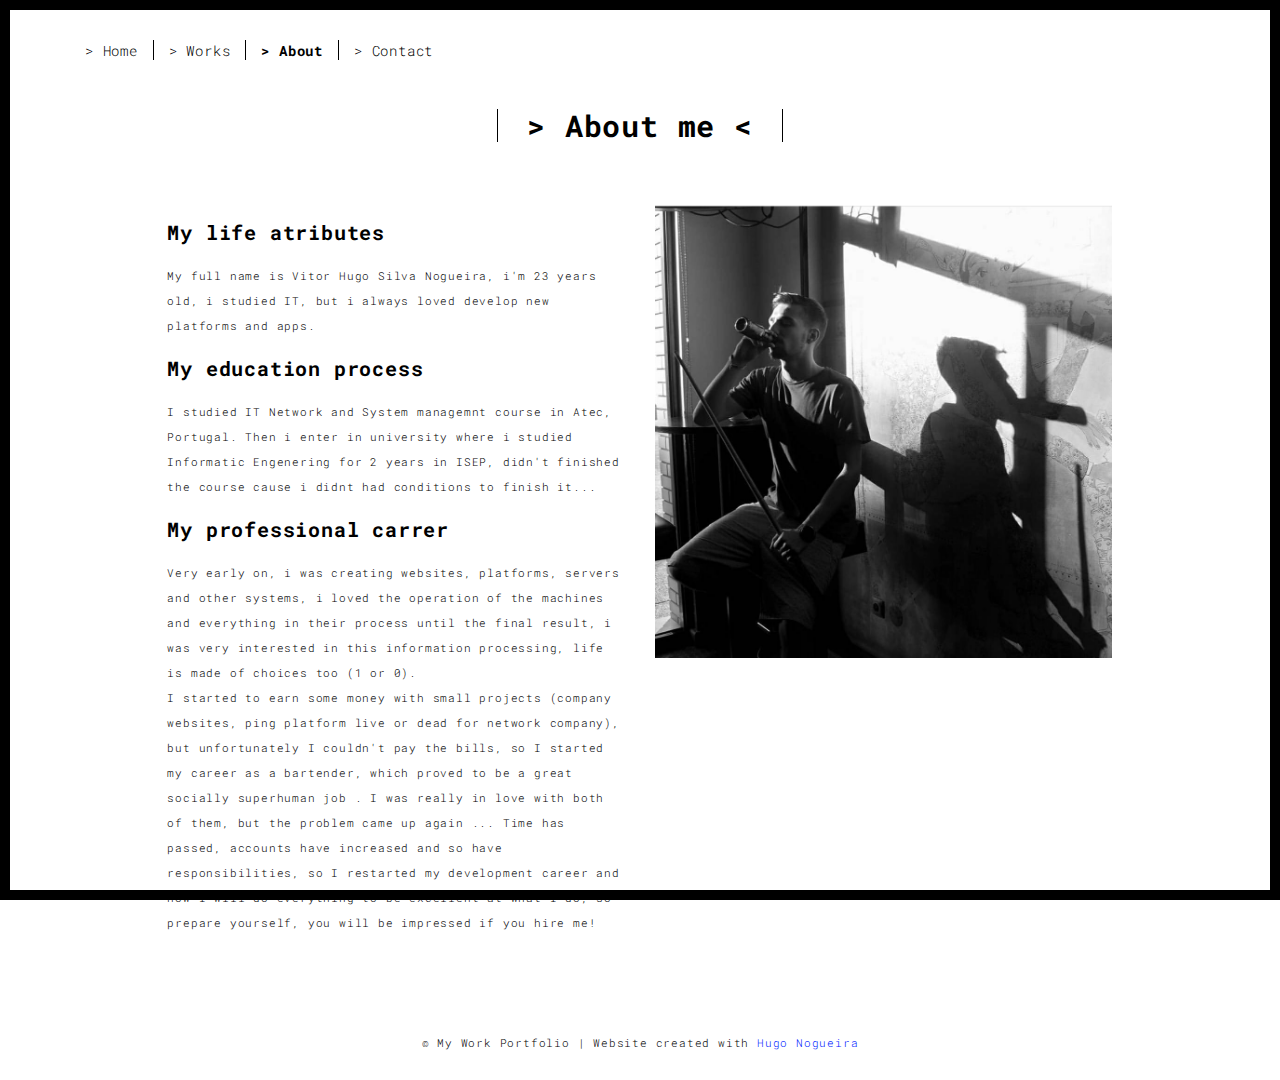
<file: about.html>
<!DOCTYPE html>
<html lang="en">

<head>
  <meta charset="UTF-8">
  <meta content="IE=edge" http-equiv="X-UA-Compatible">
  <meta content="width=device-width,initial-scale=1" name="viewport">
  <meta content="description" name="description">
  <meta name="google" content="notranslate" />
  <meta content="Mashup templates have been developped by Orson.io team" name="author">

  <!-- Disable tap highlight on IE -->
  <meta name="msapplication-tap-highlight" content="no">
  
  <link rel="apple-touch-icon" sizes="180x180" href="./assets/apple-icon-180x180.png">
  <link href="./assets/favicon.ico" rel="icon">

  <title>Title page</title>  

  <link href="./includes/main.3f6952e4.css" rel="stylesheet">
  <link rel="stylesheet" type="text/css" href="includes/style.css">
</head>

<body class="">
<div id="site-border-left"></div>
<div id="site-border-right"></div>
<div id="site-border-top"></div>
<div id="site-border-bottom"></div>
 <!-- Add your content of header -->
<header>
  <nav class="navbar  navbar-fixed-top navbar-default">
    <div class="container">
        <button type="button" class="navbar-toggle collapsed" data-toggle="collapse" data-target="#navbar-collapse" aria-expanded="false">
          <span class="sr-only">About Me</span>
          <span class="icon-bar"></span>
          <span class="icon-bar"></span>
          <span class="icon-bar"></span>
        </button>

      <div class="collapse navbar-collapse" id="navbar-collapse">
        <ul class="nav navbar-nav">
          <li><a href="./index.html" title="">> Home</a></li>
          <li><a href="./works.html" title="">> Works</a></li>
          <li><a class="active" href="./about.html" title="">> About</a></li>
          <li><a href="./contact.html" title="">> Contact</a></li>
        </ul>


      </div> 
    </div>
  </nav>
</header>

<div class="section-container">
    <div class="container">
      <div class="row">
        <div class="col-xs-12">
          <div class="section-container-spacer text-center">
            <h1 class="h2">> About me <</h1>
          </div>
          
          <div class="row">
            <div class="col-md-10 col-md-offset-1">
              <div class="row">
                <div class="col-xs-12 col-md-6">
                  <h3>My life atributes</h3>
                  <p>My full name is Vitor Hugo Silva Nogueira, i'm 23 years old, i studied IT, but i always loved develop new platforms and apps.</p>
                  <h3>My education process </h3>
                  <p>I studied IT Network and System managemnt course in Atec, Portugal.
                  Then i enter in university where i studied Informatic Engenering for 2 years in ISEP, didn't finished the course cause i didnt had conditions to finish it...
                  <h3>My professional carrer</h3>
                  <p>Very early on, i was creating websites, platforms, servers and other systems, i loved the operation of the machines and everything in their process until the final result, i was very interested in this information processing, life is made of choices too (1 or 0). 
                    <br>
                  I started to earn some money with small projects (company websites, ping platform live or dead for network company), but unfortunately I couldn't pay the bills, so I started my career as a bartender, which proved to be a great socially superhuman job . I was really in love with both of them, but the problem came up again ... Time has passed, accounts have increased and so have responsibilities, so I restarted my development career and now I will do everything to be excellent at what I do, so prepare yourself, you will be impressed if you hire me!</p>
                </div>
                <div class="col-xs-12 col-md-6">
                  <img src="./images/about-me-image.jpg" class="img-responsive" alt="">
                </div>
              </div>
            </div>
          </div>
          
          
       </div>
      </div>
    </div>
  </div>


<footer class="footer-container text-center">
  <div class="container">
    <div class="row">
      <div class="col-xs-12">
        <p>© My Work Portfolio | Website created with <a href="http://www.mashup-template.com/" title="Create website with free html template">Hugo Nogueira</a></p>
      </div>
    </div>
  </div>
</footer>

<script>
  document.addEventListener("DOMContentLoaded", function (event) {
     navActivePage();
  });
</script>

<!-- Google Analytics: change UA-XXXXX-X to be your site's ID 

<script>
  (function (i, s, o, g, r, a, m) {
    i['GoogleAnalyticsObject'] = r; i[r] = i[r] || function () {
      (i[r].q = i[r].q || []).push(arguments)
    }, i[r].l = 1 * new Date(); a = s.createElement(o),
      m = s.getElementsByTagName(o)[0]; a.async = 1; a.src = g; m.parentNode.insertBefore(a, m)
  })(window, document, 'script', '//www.google-analytics.com/analytics.js', 'ga');
  ga('create', 'UA-XXXXX-X', 'auto');
  ga('send', 'pageview');
</script>

--> <script type="text/javascript" src="./main.70a66962.js"></script></body>

</html>
</file>
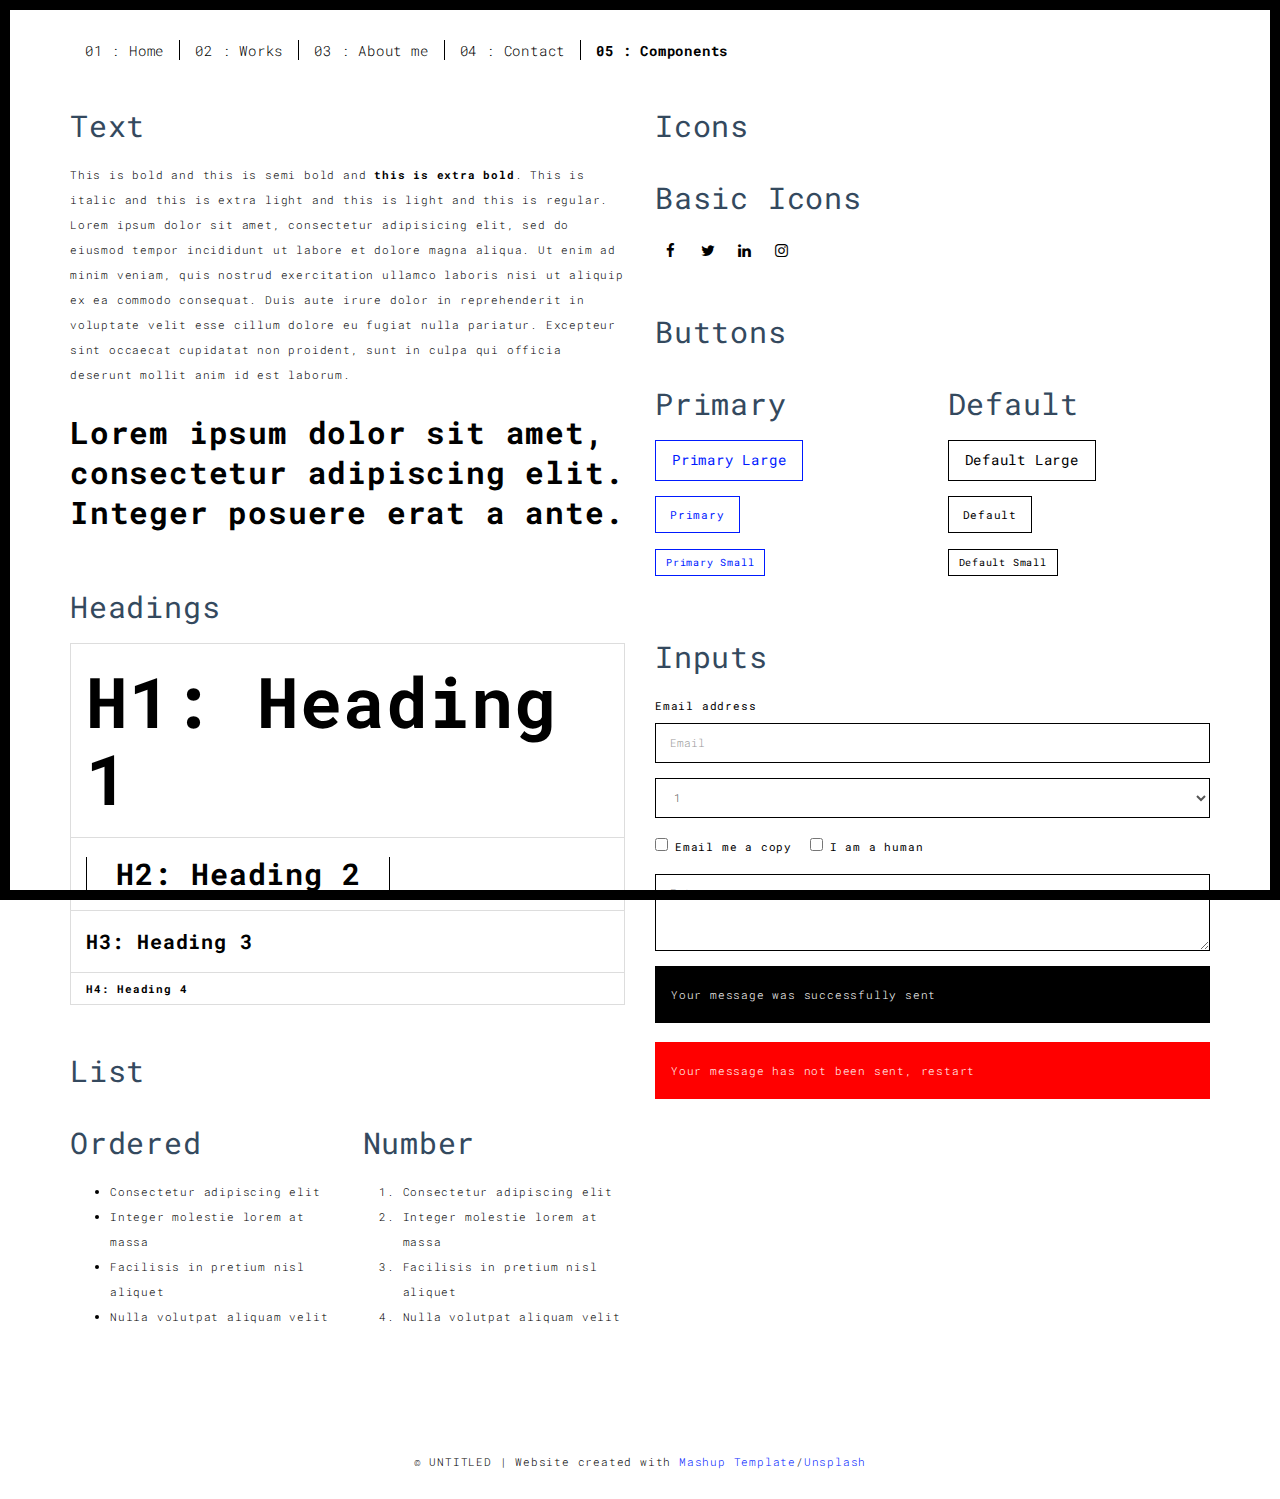
<file: components.html>
<!DOCTYPE html>
<html lang="en">

<head>
  <meta charset="UTF-8">
  <meta content="IE=edge" http-equiv="X-UA-Compatible">
  <meta content="width=device-width,initial-scale=1" name="viewport">
  <meta content="description" name="description">
  <meta name="google" content="notranslate" />
  <meta content="Mashup templates have been developped by Orson.io team" name="author">

  <!-- Disable tap highlight on IE -->
  <meta name="msapplication-tap-highlight" content="no">
  
  <link rel="apple-touch-icon" sizes="180x180" href="./assets/apple-icon-180x180.png">
  <link href="./assets/favicon.ico" rel="icon">

  <title>Title page</title>  

<link href="./main.3f6952e4.css" rel="stylesheet"></head>

<body class="">
<div id="site-border-left"></div>
<div id="site-border-right"></div>
<div id="site-border-top"></div>
<div id="site-border-bottom"></div>
 <!-- Add your content of header -->
<header>
  <nav class="navbar  navbar-fixed-top navbar-default">
    <div class="container">
        <button type="button" class="navbar-toggle collapsed" data-toggle="collapse" data-target="#navbar-collapse" aria-expanded="false">
          <span class="sr-only">Toggle navigation</span>
          <span class="icon-bar"></span>
          <span class="icon-bar"></span>
          <span class="icon-bar"></span>
        </button>

      <div class="collapse navbar-collapse" id="navbar-collapse">
        <ul class="nav navbar-nav ">
          <li><a href="./index.html" title="">01 : Home</a></li>
          <li><a href="./works.html" title="">02 : Works</a></li>
          <li><a href="./about.html" title="">03 : About me</a></li>
          <li><a href="./contact.html" title="">04 : Contact</a></li>
          <li><a href="./components.html" title="">05 : Components</a></li>
        </ul>


      </div> 
    </div>
  </nav>
</header>

<div class="section-container">
  
<!-- Add your site or app content here -->
  <div class="container">
    <div class="row">
      <div class="col-xs-12 col-md-6">

        <div class="template-example">
          <h2 class="template-title-example">Text</h2>
          <p>This is bold and this is semi bold and <b>this is extra bold</b>. This is italic and this is extra light and this is light
          and this is regular. Lorem ipsum dolor sit amet, consectetur adipisicing elit, sed do eiusmod
          tempor incididunt ut labore et dolore magna aliqua. Ut enim ad minim veniam,
          quis nostrud exercitation ullamco laboris nisi ut aliquip ex ea commodo
          consequat. Duis aute irure dolor in reprehenderit in voluptate velit esse
          cillum dolore eu fugiat nulla pariatur. Excepteur sint occaecat cupidatat non
          proident, sunt in culpa qui officia deserunt mollit anim id est laborum.

          <blockquote>
            <p>Lorem ipsum dolor sit amet, consectetur adipiscing elit. Integer posuere erat a ante.</p>
          </blockquote>
          
          </p>
        </div>

        <div class="template-example">
          <h2 class="template-title-example">Headings</h2>
          
          <table class="table table-bordered">
            <tr><td><h1>H1: Heading 1</h1></td></tr>
            <tr><td><h2>H2: Heading 2</h2></td></tr>
            <tr><td><h3>H3: Heading 3</h3></td></tr>
            <tr><td><h4>H4: Heading 4</h4></td></tr>
          </table>
          
        </div>

        
        <div class="template-example">
          <h2 class="template-title-example">List</h2>
          <div class="row">
            <div class="col-md-6">
              <h3 class="template-title-example">Ordered</h3>
              <ul>
                <li>Consectetur adipiscing elit</li>
                <li>Integer molestie lorem at massa</li>
                <li>Facilisis in pretium nisl aliquet</li>
                <li>Nulla volutpat aliquam velit</li>
              </ul>
            </div>
            <div class="col-md-6">
              <h3 class="template-title-example">Number</h3>
              <ol>
                <li>Consectetur adipiscing elit</li>
                <li>Integer molestie lorem at massa</li>
                <li>Facilisis in pretium nisl aliquet</li>
                <li>Nulla volutpat aliquam velit</li>
              </ol>
            </div>
          </div>
        </div>
        
      </div>

      <div class="col-xs-12 col-md-6">
        <div class="template-example">
          <h2 class="template-title-example">Icons</h2>
          
          <div class="row">
            
            <div class="col-md-6">
               <h3 class="template-title-example">Basic Icons</h2>
                <ul class="list-icons">
                  <li>
                    <span class="fa-icon">
                      <i class="fa fa-facebook"></i>
                    </span>
                  </li>
                  <li>
                    <span class="fa-icon">
                      <i class="fa fa-twitter"></i>
                    </span>
                  </li>
                  <li>
                    <span class="fa-icon">
                      <i class="fa fa-linkedin"></i>
                    </span>
                  </li>
                  <li>
                    <span class="fa-icon">
                      <i class="fa fa-instagram"></i>
                    </span>
                  </li>
                </ul>
            </div>

          </div>


          


        </div>

        <div class="template-example">
          <h2 class="template-title-example">Buttons</h2>
          <div class="row">
            <div class="col-md-6">
              <h3 class="template-title-example">Primary</h2>
              <div class="row">
                  <div class="col-md-6">
                  <p><a href="" class="btn btn-primary btn-lg">Primary Large</a></p>
                  <p><a href="" class="btn btn-primary">Primary </a></p>
                  <p><a href="" class="btn btn-primary btn-sm">Primary Small</a></p>
                </div>
              </div>

              
            </div>

            <div class="col-md-6">
              <h3 class="template-title-example">Default</h2>
              <div class="row">
                  <div class="col-md-6">
                  <p><a href="" class="btn btn-default btn-lg">Default Large</a></p>
                  <p><a href="" class="btn btn-default">Default </a></p>
                  <p><a href="" class="btn btn-default btn-sm">Default Small</a></p>
                </div>
              </div>

            </div>
          </div>
        </div>
        
        <div class="template-example">
          <h2 class="template-title-example">Inputs</h2>

            <div class="form-group">
              <label for="exampleInputEmail1">Email address</label>
              <input type="email" class="form-control" id="exampleInputEmail1" placeholder="Email">
            </div>

            <div class="form-group">
              <select class="form-control">
                <option>1</option>
                <option>2</option>
                <option>3</option>
                <option>4</option>
                <option>5</option>
              </select>
            </div>

            <div class="form-group">
              <label class="checkbox-inline">
                <input 
                type="checkbox" id="inlineCheckbox1" value="option1"> Email me a copy
              </label>
              <label class="checkbox-inline">
                <input type="checkbox" id="inlineCheckbox2" value="option2"> I am a human
              </label>
            </div>

            <div class="form-group">
              <textarea class="form-control" rows="3" placeholder="Enter your message"></textarea>
            </div>
            
            <div class="alert alert-success" role="alert">Your message was successfully sent</div>
            <div class="alert alert-danger" role="alert">Your message has not been sent, restart</div>
        </div>




      </div>
    </div>
  </div>
</div>

<footer class="footer-container text-center">
  <div class="container">
    <div class="row">
      <div class="col-xs-12">
        <p>© UNTITLED | Website created with <a href="http://www.mashup-template.com/" title="Create website with free html template">Mashup Template</a>/<a href="https://www.unsplash.com/" title="Beautiful Free Images">Unsplash</a></p>
      </div>
    </div>
  </div>
</footer>

<script>
  document.addEventListener("DOMContentLoaded", function (event) {
     navActivePage();
  });
</script>

<!-- Google Analytics: change UA-XXXXX-X to be your site's ID 

<script>
  (function (i, s, o, g, r, a, m) {
    i['GoogleAnalyticsObject'] = r; i[r] = i[r] || function () {
      (i[r].q = i[r].q || []).push(arguments)
    }, i[r].l = 1 * new Date(); a = s.createElement(o),
      m = s.getElementsByTagName(o)[0]; a.async = 1; a.src = g; m.parentNode.insertBefore(a, m)
  })(window, document, 'script', '//www.google-analytics.com/analytics.js', 'ga');
  ga('create', 'UA-XXXXX-X', 'auto');
  ga('send', 'pageview');
</script>

--> <script type="text/javascript" src="./main.70a66962.js"></script></body>

</html>
</file>
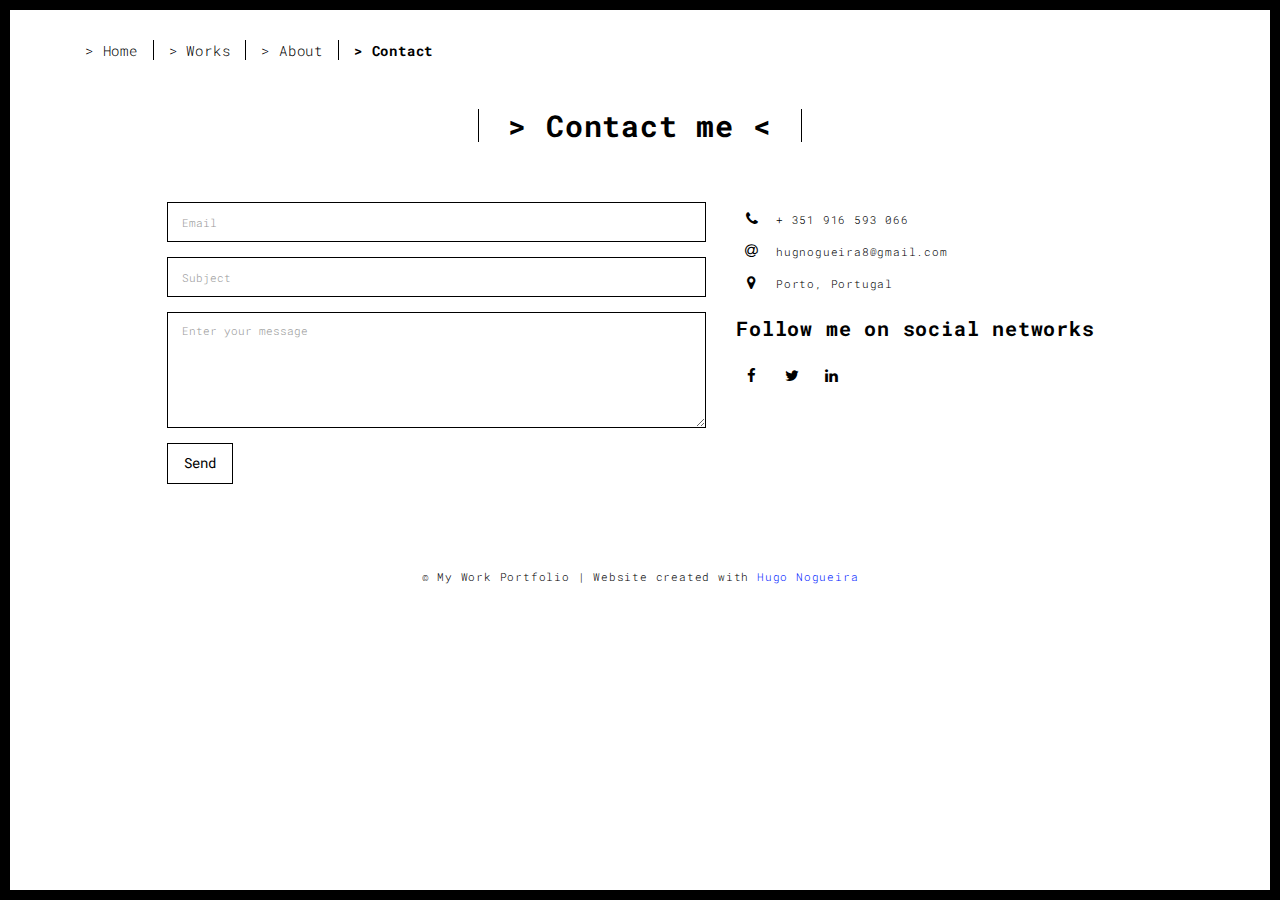
<file: contact.html>
<!DOCTYPE html>
<html lang="en">

<head>
  <meta charset="UTF-8">
  <meta content="IE=edge" http-equiv="X-UA-Compatible">
  <meta content="width=device-width,initial-scale=1" name="viewport">
  <meta content="description" name="description">
  <meta name="google" content="notranslate" />
  <meta content="Mashup templates have been developped by Orson.io team" name="author">

  <!-- Disable tap highlight on IE -->
  <meta name="msapplication-tap-highlight" content="no">
  
  <link rel="apple-touch-icon" sizes="180x180" href="./assets/apple-icon-180x180.png">
  <link href="./assets/favicon.ico" rel="icon">

  <title>Contact Me</title>  

  <link href="./includes/main.3f6952e4.css" rel="stylesheet">
  <link rel="stylesheet" type="text/css" href="includes/style.css">
</head>

<body class="">
<div id="site-border-left"></div>
<div id="site-border-right"></div>
<div id="site-border-top"></div>
<div id="site-border-bottom"></div>
 <!-- Add your content of header -->
<header>
  <nav class="navbar  navbar-fixed-top navbar-default">
    <div class="container">
        <button type="button" class="navbar-toggle collapsed" data-toggle="collapse" data-target="#navbar-collapse" aria-expanded="false">
          <span class="sr-only">Toggle navigation</span>
          <span class="icon-bar"></span>
          <span class="icon-bar"></span>
          <span class="icon-bar"></span>
        </button>

      <div class="collapse navbar-collapse" id="navbar-collapse">
        <ul class="nav navbar-nav">
          <li><a href="./index.html" title="">> Home</a></li>
          <li><a href="./works.html" title="">> Works</a></li>
          <li><a  href="./about.html" title="">> About</a></li>
          <li><a class="active"href="./contact.html" title="">> Contact</a></li>
        </ul>


      </div> 
    </div>
  </nav>
</header>

<div class="section-container">
    <div class="container">
      <div class="row">
        <div class="col-xs-12">
          <div class="section-container-spacer text-center">
            <h1 class="h2">> Contact me <</h1>
          </div>
          
          <div class="row">
            <div class="col-md-10 col-md-offset-1">
               <form action="" class="reveal-content">
                  <div class="row">
                    <div class="col-md-7">
                      <div class="form-group">
                        <input type="email" class="form-control" id="email" placeholder="Email">
                      </div>
                      <div class="form-group">
                        <input type="text" class="form-control" id="subject" placeholder="Subject">
                      </div>
                      <div class="form-group">
                        <textarea class="form-control" rows="5" placeholder="Enter your message"></textarea>
                      </div>
                      <button type="submit" class="btn btn-default btn-lg">Send</button>
                    </div>
                    <div class="col-md-5 address-container">
                      <ul class="list-unstyled">
                        <li>
                          <span class="fa-icon">
                            <i class="fa fa-phone" aria-hidden="true"></i>
                          </span>
                          + 351 916 593 066
                        </li>
                        <li>
                          <span class="fa-icon">
                            <i class="fa fa-at" aria-hidden="true"></i>
                          </span>
                          hugnogueira8@gmail.com
                        </li>
                        <li>
                          <span class="fa-icon">
                            <i class="fa fa fa-map-marker" aria-hidden="true"></i>
                          </span>
                          Porto, Portugal
                        </li>
                      </ul>
                      <h3>Follow me on social networks</h3>
                      <a href="http://www.facebook.com" title="" class="fa-icon">
                        <i class="fa fa-facebook"></i>
                      </a>
                      <a href="http://www.twitter.com" title="" class="fa-icon">
                        <i class="fa fa-twitter"></i>
                      </a>
                      <a href="http://www.linkedin.com" title="" class="fa-icon">
                        <i class="fa fa-linkedin"></i>
                      </a>

                    </div>
                  </div>
                </form>
            </div>

          </div>
         
       </div>
      </div>
    </div>
  </div>


<footer class="footer-container text-center">
  <div class="container">
    <div class="row">
      <div class="col-xs-12">
        <p>© My Work Portfolio | Website created with <a href="http://www.mashup-template.com/" title="Create website with free html template">Hugo Nogueira</a></p>
      </div>
    </div>
  </div>
</footer>

<script>
  document.addEventListener("DOMContentLoaded", function (event) {
     navActivePage();
  });
</script>

<!-- Google Analytics: change UA-XXXXX-X to be your site's ID 

<script>
  (function (i, s, o, g, r, a, m) {
    i['GoogleAnalyticsObject'] = r; i[r] = i[r] || function () {
      (i[r].q = i[r].q || []).push(arguments)
    }, i[r].l = 1 * new Date(); a = s.createElement(o),
      m = s.getElementsByTagName(o)[0]; a.async = 1; a.src = g; m.parentNode.insertBefore(a, m)
  })(window, document, 'script', '//www.google-analytics.com/analytics.js', 'ga');
  ga('create', 'UA-XXXXX-X', 'auto');
  ga('send', 'pageview');
</script>

--> <script type="text/javascript" src="./main.70a66962.js"></script></body>

</html>
</file>
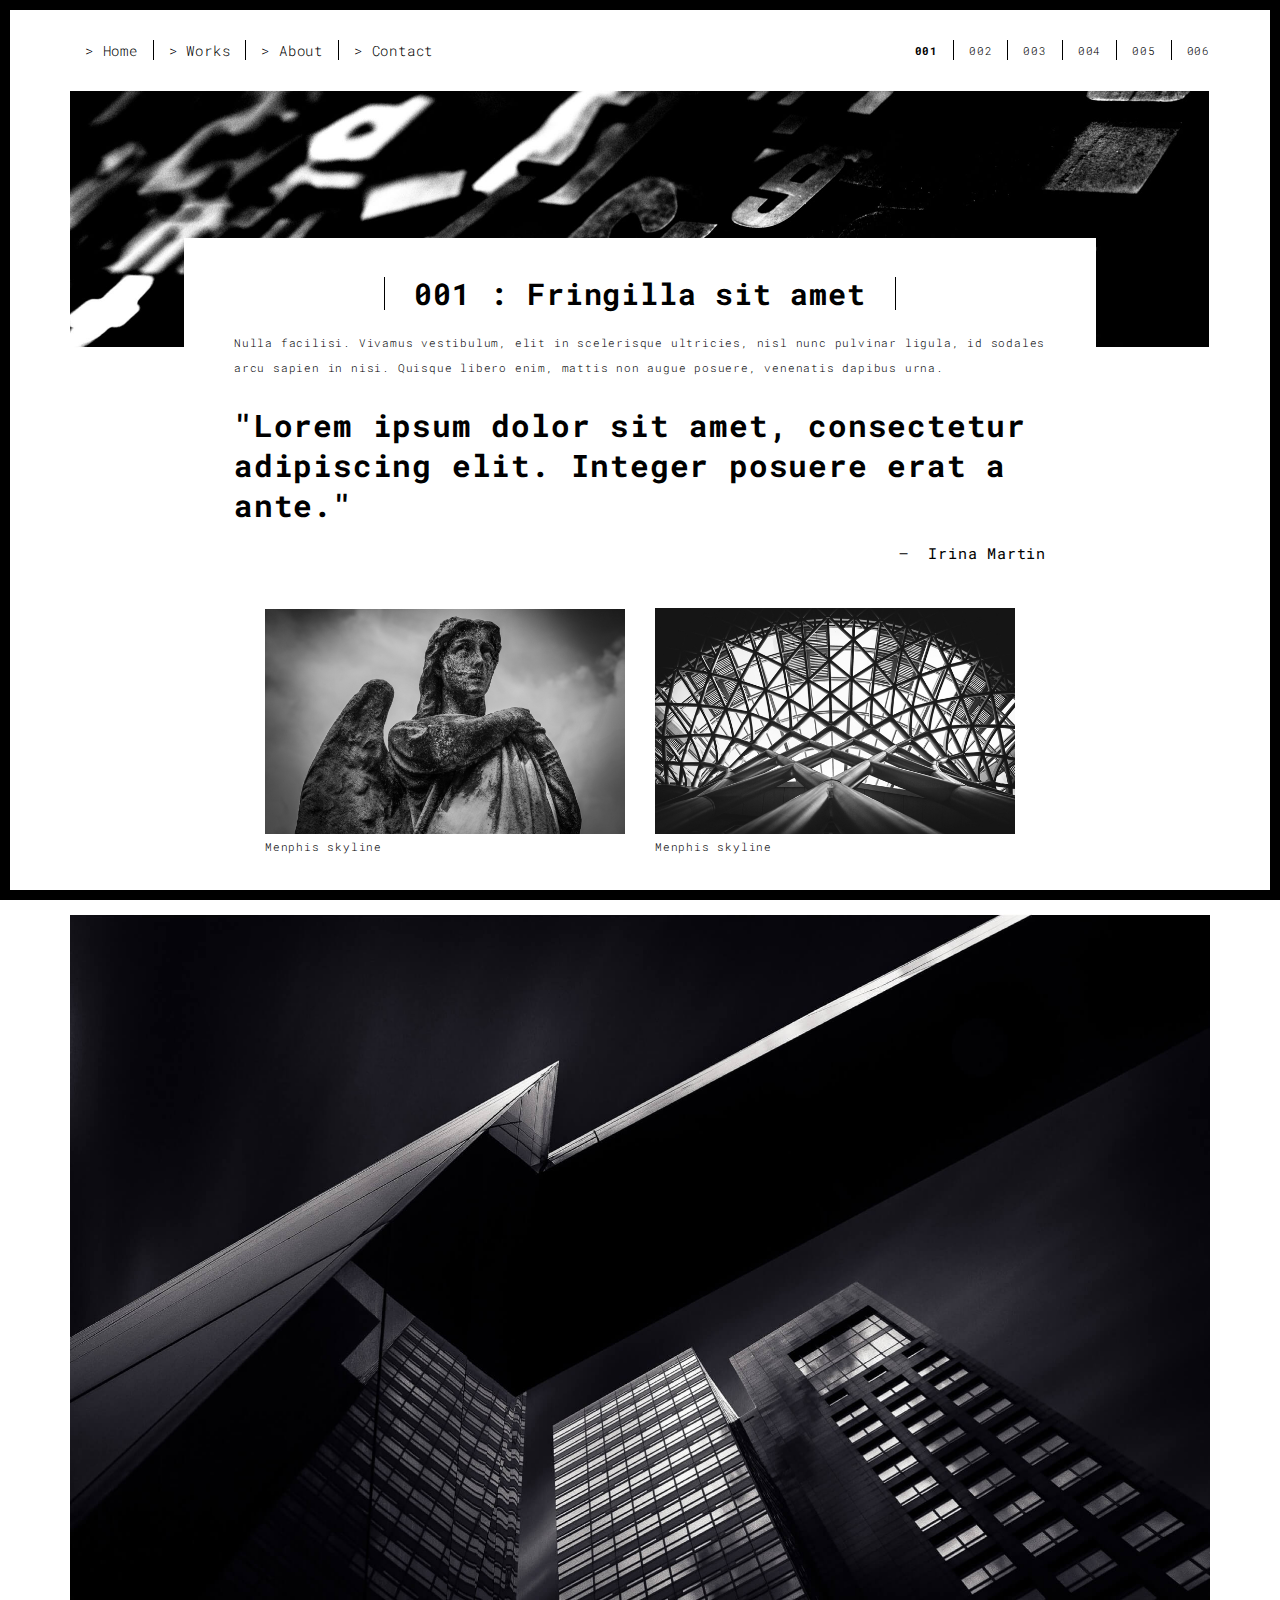
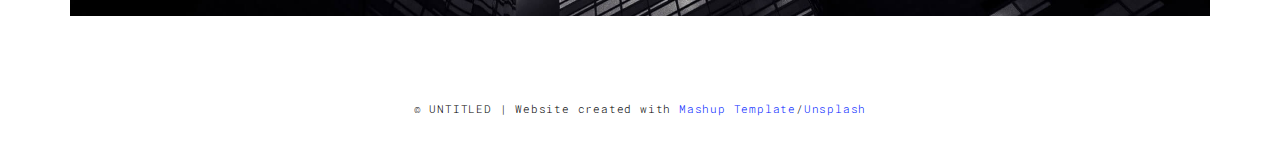
<file: work.html>
<!DOCTYPE html>
<html lang="en">

<head>
  <meta charset="UTF-8">
  <meta content="IE=edge" http-equiv="X-UA-Compatible">
  <meta content="width=device-width,initial-scale=1" name="viewport">
  <meta content="description" name="description">
  <meta name="google" content="notranslate" />
  <meta content="Mashup templates have been developped by Orson.io team" name="author">

  <!-- Disable tap highlight on IE -->
  <meta name="msapplication-tap-highlight" content="no">
  
  <link rel="apple-touch-icon" sizes="180x180" href="./assets/apple-icon-180x180.png">
  <link href="./assets/favicon.ico" rel="icon">

  <title>My Works</title>  

  <link href="./includes/main.3f6952e4.css" rel="stylesheet">
  <link rel="stylesheet" type="text/css" href="./includes/style.css">
</head>

<body class="">
<div id="site-border-left"></div>
<div id="site-border-right"></div>
<div id="site-border-top"></div>
<div id="site-border-bottom"></div>
<!-- Add your content of header -->
<header>
  <nav class="navbar  navbar-fixed-top navbar-default">
    <div class="container">
        <button type="button" class="navbar-toggle collapsed" data-toggle="collapse" data-target="#navbar-collapse" aria-expanded="false">
          <span class="sr-only">Toggle navigation</span>
          <span class="icon-bar"></span>
          <span class="icon-bar"></span>
          <span class="icon-bar"></span>
        </button>

      <div class="collapse navbar-collapse" id="navbar-collapse">
        <ul class="nav navbar-nav">
          <li><a href="./index.html" title="">> Home</a></li>
          <li><a href="./works.html" title="">> Works</a></li>
          <li><a href="./about.html" title="">> About</a></li>
          <li><a href="./contact.html" title="">> Contact</a></li>
        </ul>


          <ul class="nav navbar-nav navbar-right navbar-small visible-md visible-lg">
            <li><a href="./index.html" title="" class="active">001</a></li>
            <li><a href="./index.html" title="">002</a></li>
            <li><a href="./index.html" title="">003</a></li>
            <li><a href="./index.html" title="">004</a></li>
            <li><a href="./index.html" title="">005</a></li>
            <li><a href="./index.html" title="">006</a></li>
          </ul>


      </div> 
    </div>
  </nav>
</header>
<div class="section-container">
  <div class="container">
    <div class="row">
      <div class="col-xs-12">
        <img src="./assets/images/work001-01.jpg" class="img-responsive" alt="">
        <div class="card-container">
          <div class="text-center">
            <h1 class="h2">001 : Fringilla sit amet</h1>
          </div>
          <p>Nulla facilisi. Vivamus vestibulum, elit in scelerisque ultricies, nisl nunc pulvinar ligula, id sodales arcu sapien in nisi. Quisque libero enim, mattis non augue posuere, venenatis dapibus urna.</p>

          <blockquote>
            <p>"Lorem ipsum dolor sit amet, consectetur adipiscing elit. Integer posuere erat a ante."</p>
            <small class="pull-right">Irina Martin</small>
          </blockquote>
        </div>
      </div>

      
      
      <div class="col-md-8 col-md-offset-2 section-container-spacer">
        <div class="row">
          <div class="col-xs-12 col-md-6">
            <img src="./assets/images/work001-02.jpg" class="img-responsive" alt="">
            <p>Menphis skyline</p>
          </div>
          <div class="col-xs-12 col-md-6">
            <img src="./assets/images/work001-03.jpg" class="img-responsive" alt="">
            <p>Menphis skyline</p>
          </div>
        </div>
      </div>

      <div class="col-xs-12">
        <img src="./assets/images/work001-04.jpg" class="img-responsive" alt="">
      </div>

    </div>
  </div>
</div>


<footer class="footer-container text-center">
  <div class="container">
    <div class="row">
      <div class="col-xs-12">
        <p>© UNTITLED | Website created with <a href="http://www.mashup-template.com/" title="Create website with free html template">Mashup Template</a>/<a href="https://www.unsplash.com/" title="Beautiful Free Images">Unsplash</a></p>
      </div>
    </div>
  </div>
</footer>

<script>
  document.addEventListener("DOMContentLoaded", function (event) {
     navActivePage();
  });
</script>

<!-- Google Analytics: change UA-XXXXX-X to be your site's ID 

<script>
  (function (i, s, o, g, r, a, m) {
    i['GoogleAnalyticsObject'] = r; i[r] = i[r] || function () {
      (i[r].q = i[r].q || []).push(arguments)
    }, i[r].l = 1 * new Date(); a = s.createElement(o),
      m = s.getElementsByTagName(o)[0]; a.async = 1; a.src = g; m.parentNode.insertBefore(a, m)
  })(window, document, 'script', '//www.google-analytics.com/analytics.js', 'ga');
  ga('create', 'UA-XXXXX-X', 'auto');
  ga('send', 'pageview');
</script>

--> <script type="text/javascript" src="./includes/main.70a66962.js"></script></body>

</html>
</file>
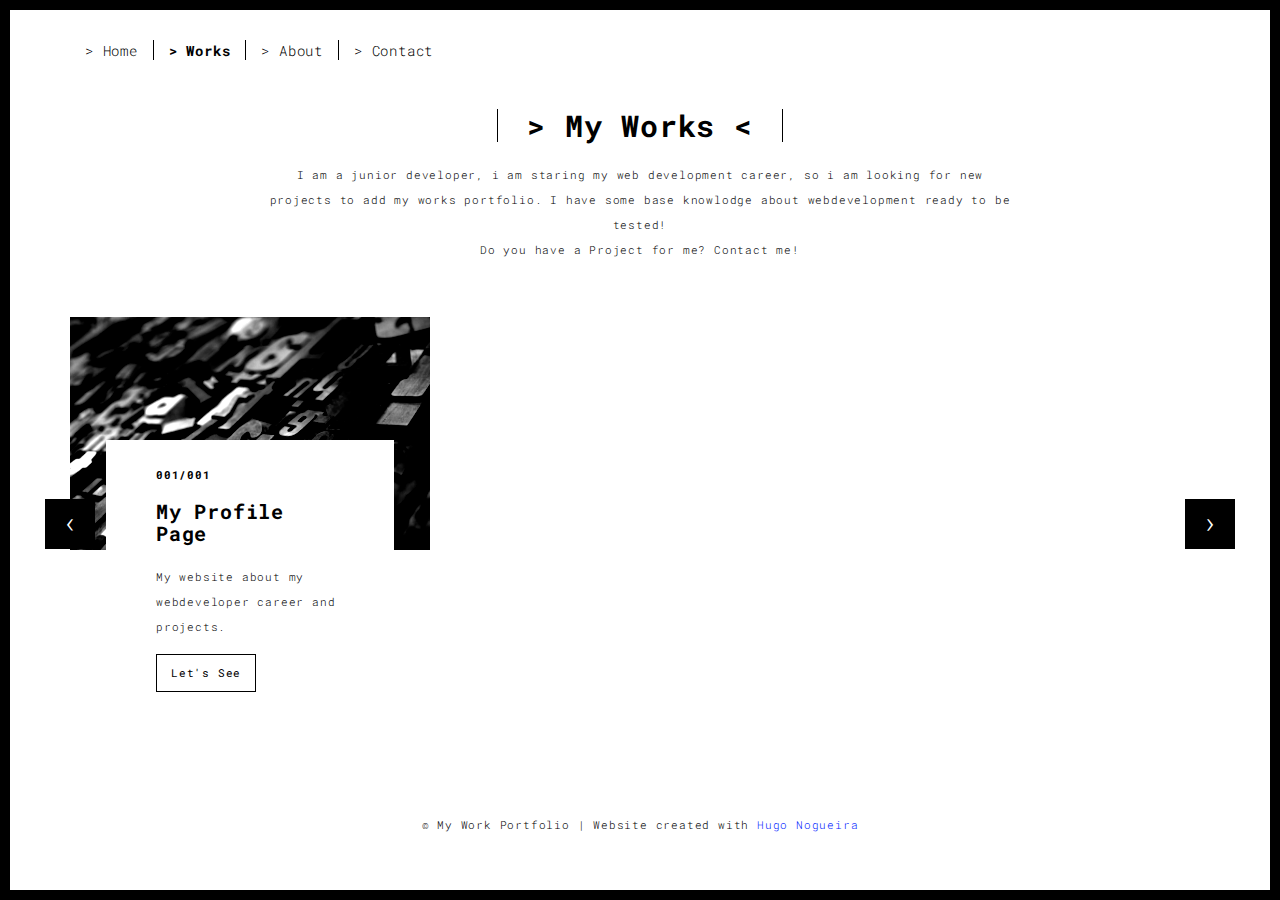
<file: works.html>
<!DOCTYPE html>
<html lang="en">

<head>
  <meta charset="UTF-8">
  <meta content="IE=edge" http-equiv="X-UA-Compatible">
  <meta content="width=device-width,initial-scale=1" name="viewport">
  <meta content="description" name="description">
  <meta name="google" content="notranslate" />
  <meta content="Mashup templates have been developped by Orson.io team" name="author">

  <!-- Disable tap highlight on IE -->
  <meta name="msapplication-tap-highlight" content="no">
  
  <link rel="apple-touch-icon" sizes="180x180" href="./assets/apple-icon-180x180.png">
  <link href="./assets/favicon.ico" rel="icon">

  <title>Title page</title>  

  <link href="./includes/main.3f6952e4.css" rel="stylesheet">
  <link rel="stylesheet" type="text/css" href="includes/style.css">
</head>

<body class="">
<div id="site-border-left"></div>
<div id="site-border-right"></div>
<div id="site-border-top"></div>
<div id="site-border-bottom"></div>
 <!-- Add your content of header -->
<header>
  <nav class="navbar  navbar-fixed-top navbar-default">
    <div class="container">
        <button type="button" class="navbar-toggle collapsed" data-toggle="collapse" data-target="#navbar-collapse" aria-expanded="false">
          <span class="sr-only">Toggle navigation</span>
          <span class="icon-bar"></span>
          <span class="icon-bar"></span>
          <span class="icon-bar"></span>
        </button>

      <div class="collapse navbar-collapse" id="navbar-collapse">
        <ul class="nav navbar-nav">
          <li><a href="./index.html" title="">> Home</a></li>
          <li><a class="active"  href="./works.html" title="">> Works</a></li>
          <li><a href="./about.html" title="">> About</a></li>
          <li><a href="./contact.html" title="">> Contact</a></li>
        </ul>


      </div> 
    </div>
  </nav>
</header>

<div class="section-container">
  <div class="container">
    <div class="row">
      
      <div class="col-sm-8 col-sm-offset-2 section-container-spacer">
        <div class="text-center">
          <h1 class="h2">> My Works <</h1>
          <p>I am a junior developer, i am staring my web development career, so i am looking for new projects to add my works portfolio. I have some base knowlodge about webdevelopment ready to be tested!<br>
          Do you have a Project for me? Contact me!</p>
        </div>
      </div>

      <div class="col-md-12">
     
      <div id="myCarousel" class="carousel slide projects-carousel">
        <!-- Carousel items -->
        <div class="carousel-inner">
            <div class="item active">
                <div class="row">
                    <div class="col-sm-4">

                      <a href="./work.html" title="" class="black-image-project-hover">
                        <img src="./assets/images/work01-hover.jpg" alt="" class="img-responsive">
                      </a>
                      <div class="card-container card-container-lg">
                        <h4>001/001</h4>
                        <h3>My Profile Page</h3>
                        <p>My website about my webdeveloper career and projects.</p>
                        <a href="./index.html" title="" class="btn btn-default">Let's See</a>
                      </div>
                    </div>
                    <!-- <div class="col-sm-4">
                      <a href="./work.html" title="" class="black-image-project-hover">
                        <img src="./assets/images/work02-hover.jpg" alt="" class="img-responsive">
                      </a>
                      <div class="card-container card-container-lg">
                        <h4>002/006</h4>
                        <h3>Nulla scelerisque</h3>
                        <p>Proin pharetra metus id iaculis dignissim. In aliquet lorem ut ex ullamcorper.</p>
                        <a href="./work.html" title="" class="btn btn-default">Discover</a>
                      </div>
                    </div>
                    <div class="col-sm-4">
                      <a href="./work.html" title="" class="black-image-project-hover">
                        <img src="./assets/images/work03-hover.jpg" alt="" class="img-responsive">
                      </a>
                      <div class="card-container card-container-lg">
                        <h4>003/006</h4>
                        <h3>Vivamus vestibulum</h3>
                        <p>Fusce sed hendrerit augue, a rhoncus velit. In non lorem mattis, tempor sem sit amet.</p>
                        <a href="./work.html" title="" class="btn btn-default">Discover</a>
                      </div>
                    </div> -->
                    
                </div>
                <!--/row-->
            </div>
            <!--/item-->
            <div class="item">
                <div class="row">
                  <!-- <div class="col-sm-4">
                    <a href="./work.html" class="black-image-project-hover">
                      <img src="./assets/images/work02-hover.jpg" alt="Image" class="img-responsive">
                    </a>
                    <div class="card-container">
                      <h4>004/006</h4>
                      <h3>Nulla scelerisque</h3>
                      <p>Proin pharetra metus id iaculis dignissim. In aliquet lorem ut ex ullamcorper.</p>
                      <a href="./work.html" class="btn btn-default">Discover</a>
                    </div>
                  </div>
                   <div class="col-sm-4">
                      <a href="./work.html" class="black-image-project-hover">
                        <img src="./assets/images/work01-hover.jpg" alt="Image" class="img-responsive">
                      </a>
                      <div class="card-container">
                        <h4>005/006</h4>
                        <h3>Fringilla sit amet</h3>
                        <p>Nulla facilisi. Vivamus vestibulum, elit in scelerisque ultricies.</p>
                        <a href="./work.html" class="btn btn-default">Discover</a>
                      </div>
                    </div>
                    
                    <div class="col-sm-4">
                      <a href="./work.html" class="black-image-project-hover">
                        <img src="./assets/images/work03-hover.jpg" alt="Image" class="img-responsive">
                      </a>
                      <div class="card-container">
                        <h4>006/006</h4>
                        <h3>Vivamus vestibulum</h3>
                        <p>Fusce sed hendrerit augue, a rhoncus velit. In non lorem mattis, tempor sem sit amet.</p>
                        <a href="./work.html" class="btn btn-default">Discover</a>
                      </div>
                    </div> -->
                    
                </div>
                <!--/row-->
            </div>
            
            <!--/item-->
        </div>
        <!--/carousel-inner--> 
        <a class="left carousel-control" href="#myCarousel" data-slide="prev">‹</a>

        <a class="right carousel-control" href="#myCarousel" data-slide="next">›</a>
     </div>



    <!--/myCarousel-->
    </div>



    </div>
  </div>
</div>


<footer class="footer-container text-center">
  <div class="container">
    <div class="row">
      <div class="col-xs-12">
        <p>© My Work Portfolio | Website created with <a href="http://www.mashup-template.com/" title="Create website with free html template">Hugo Nogueira</a></p>
      </div>
    </div>
  </div>
</footer>

<script>
  document.addEventListener("DOMContentLoaded", function (event) {
     navActivePage();
  });
</script>

<!-- Google Analytics: change UA-XXXXX-X to be your site's ID 

<script>
  (function (i, s, o, g, r, a, m) {
    i['GoogleAnalyticsObject'] = r; i[r] = i[r] || function () {
      (i[r].q = i[r].q || []).push(arguments)
    }, i[r].l = 1 * new Date(); a = s.createElement(o),
      m = s.getElementsByTagName(o)[0]; a.async = 1; a.src = g; m.parentNode.insertBefore(a, m)
  })(window, document, 'script', '//www.google-analytics.com/analytics.js', 'ga');
  ga('create', 'UA-XXXXX-X', 'auto');
  ga('send', 'pageview');
</script>

--> <script type="text/javascript" src="./main.70a66962.js"></script></body>

</html>
</file>
<file: includes/style.css>
ul.nav>li>a {
	font-size: 130%;
}
</file>
<file: includes/main.3f6952e4.css>
@import url(https://fonts.googleapis.com/css?family=Roboto:900|Roboto+Mono:300,400,700);@import url(https://maxcdn.bootstrapcdn.com/font-awesome/4.7.0/css/font-awesome.min.css);/*!
 * Bootstrap v3.3.7 (http://getbootstrap.com)
 * Copyright 2011-2016 Twitter, Inc.
 * Licensed under MIT (https://github.com/twbs/bootstrap/blob/master/LICENSE)
 */
/*! normalize.css v3.0.3 | MIT License | github.com/necolas/normalize.css */html{font-family:sans-serif;-ms-text-size-adjust:100%;-webkit-text-size-adjust:100%}body{margin:0}article,aside,details,figcaption,figure,footer,header,hgroup,main,menu,nav,section,summary{display:block}audio,canvas,progress,video{display:inline-block;vertical-align:baseline}audio:not([controls]){display:none;height:0}[hidden],template{display:none}a{background-color:transparent}a:active,a:hover{outline:0}abbr[title]{border-bottom:1px dotted}b,strong{font-weight:700}dfn{font-style:italic}h1{font-size:2em;margin:.67em 0}mark{background:#ff0;color:#000}small{font-size:80%}sub,sup{font-size:75%;line-height:0;position:relative;vertical-align:baseline}sup{top:-.5em}sub{bottom:-.25em}img{border:0}svg:not(:root){overflow:hidden}figure{margin:1em 40px}hr{box-sizing:content-box;height:0}pre{overflow:auto}code,kbd,pre,samp{font-family:monospace,monospace;font-size:1em}button,input,optgroup,select,textarea{color:inherit;font:inherit;margin:0}button{overflow:visible}button,select{text-transform:none}button,html input[type=button],input[type=reset],input[type=submit]{-webkit-appearance:button;cursor:pointer}button[disabled],html input[disabled]{cursor:default}button::-moz-focus-inner,input::-moz-focus-inner{border:0;padding:0}input{line-height:normal}input[type=checkbox],input[type=radio]{box-sizing:border-box;padding:0}input[type=number]::-webkit-inner-spin-button,input[type=number]::-webkit-outer-spin-button{height:auto}input[type=search]{-webkit-appearance:textfield;box-sizing:content-box}input[type=search]::-webkit-search-cancel-button,input[type=search]::-webkit-search-decoration{-webkit-appearance:none}fieldset{border:1px solid silver;margin:0 2px;padding:.35em .625em .75em}textarea{overflow:auto}optgroup{font-weight:700}table{border-collapse:collapse;border-spacing:0}td,th{padding:0}

/*! Source: https://github.com/h5bp/html5-boilerplate/blob/master/src/css/main.css */@media print{*,:after,:before{background:transparent!important;color:#000!important;box-shadow:none!important;text-shadow:none!important}a,a:visited{text-decoration:underline}a[href]:after{content:" (" attr(href) ")"}abbr[title]:after{content:" (" attr(title) ")"}a[href^="#"]:after,a[href^="javascript:"]:after{content:""}blockquote,pre{border:1px solid #999;page-break-inside:avoid}thead{display:table-header-group}img,tr{page-break-inside:avoid}img{max-width:100%!important}h2,h3,p{orphans:3;widows:3}h2,h3{page-break-after:avoid}.navbar{display:none}.btn>.caret,.dropup>.btn>.caret{border-top-color:#000!important}.label{border:1px solid #000}.table{border-collapse:collapse!important}.table td,.table th{background-color:#fff!important}.table-bordered td,.table-bordered th{border:1px solid #ddd!important}}*,:after,:before{-webkit-box-sizing:border-box;-moz-box-sizing:border-box;box-sizing:border-box}html{font-size:10px;-webkit-tap-highlight-color:transparent}body{font-family:Roboto Mono,Helvetica,Arial,sans-serif;font-size:11px;line-height:1.78;color:#000;background-color:#fff}button,input,select,textarea{font-family:inherit;font-size:inherit;line-height:inherit}a{color:#001aff;text-decoration:none}a:focus,a:hover{color:#0012b3;text-decoration:underline}a:focus{outline:5px auto -webkit-focus-ring-color;outline-offset:-2px}figure{margin:0}img{vertical-align:middle}.img-responsive{display:block;max-width:100%;height:auto}.img-rounded{border-radius:0}.img-thumbnail{padding:4px;line-height:1.78;background-color:#fff;border:1px solid #ddd;border-radius:0;-webkit-transition:all .2s ease-in-out;-o-transition:all .2s ease-in-out;transition:all .2s ease-in-out;display:inline-block;max-width:100%;height:auto}.img-circle{border-radius:50%}hr{margin-top:19px;margin-bottom:19px;border:0;border-top:1px solid #eee}.sr-only{position:absolute;width:1px;height:1px;margin:-1px;padding:0;overflow:hidden;clip:rect(0,0,0,0);border:0}.sr-only-focusable:active,.sr-only-focusable:focus{position:static;width:auto;height:auto;margin:0;overflow:visible;clip:auto}[role=button]{cursor:pointer}.h1,.h2,.h3,.h4,.h5,.h6,h1,h2,h3,h4,h5,h6{font-family:Roboto Mono,Helvetica,Arial,sans-serif;font-weight:700;line-height:1.1;color:#000}.h1 .small,.h1 small,.h2 .small,.h2 small,.h3 .small,.h3 small,.h4 .small,.h4 small,.h5 .small,.h5 small,.h6 .small,.h6 small,h1 .small,h1 small,h2 .small,h2 small,h3 .small,h3 small,h4 .small,h4 small,h5 .small,h5 small,h6 .small,h6 small{font-weight:400;line-height:1;color:#777}.h1,.h2,.h3,h1,h2,h3{margin-top:19px;margin-bottom:9.5px}.h1 .small,.h1 small,.h2 .small,.h2 small,.h3 .small,.h3 small,h1 .small,h1 small,h2 .small,h2 small,h3 .small,h3 small{font-size:65%}.h4,.h5,.h6,h4,h5,h6{margin-top:9.5px;margin-bottom:9.5px}.h4 .small,.h4 small,.h5 .small,.h5 small,.h6 .small,.h6 small,h4 .small,h4 small,h5 .small,h5 small,h6 .small,h6 small{font-size:75%}.h1,h1{font-size:70px}.h2,h2{font-size:30px}.h3,h3{font-size:20px}.h4,.h5,h4,h5{font-size:11px}.h6,h6{font-size:10px}p{margin:0 0 9.5px}.lead{margin-bottom:19px;font-size:12px;font-weight:300;line-height:1.4}@media (min-width:768px){.lead{font-size:16.5px}}.small,small{font-size:90%}.mark,mark{background-color:#fcf8e3;padding:.2em}.text-left{text-align:left}.text-right{text-align:right}.text-center{text-align:center}.text-justify{text-align:justify}.text-nowrap{white-space:nowrap}.text-lowercase{text-transform:lowercase}.initialism,.text-uppercase{text-transform:uppercase}.text-capitalize{text-transform:capitalize}.text-muted{color:#777}.text-primary{color:#001aff}a.text-primary:focus,a.text-primary:hover{color:#0015cc}.text-success{color:#fff}a.text-success:focus,a.text-success:hover{color:#e6e6e6}.text-info{color:#31708f}a.text-info:focus,a.text-info:hover{color:#245269}.text-warning{color:#8a6d3b}a.text-warning:focus,a.text-warning:hover{color:#66512c}.text-danger{color:#fff}a.text-danger:focus,a.text-danger:hover{color:#e6e6e6}.bg-primary{color:#fff;background-color:#001aff}a.bg-primary:focus,a.bg-primary:hover{background-color:#0015cc}.bg-success,a.bg-success:focus,a.bg-success:hover{background-color:#000}.bg-info{background-color:#d9edf7}a.bg-info:focus,a.bg-info:hover{background-color:#afd9ee}.bg-warning{background-color:#fcf8e3}a.bg-warning:focus,a.bg-warning:hover{background-color:#f7ecb5}.bg-danger{background-color:red}a.bg-danger:focus,a.bg-danger:hover{background-color:#c00}.page-header{padding-bottom:8.5px;margin:38px 0 19px;border-bottom:1px solid #eee}ol,ul{margin-top:0;margin-bottom:9.5px}ol ol,ol ul,ul ol,ul ul{margin-bottom:0}.list-inline,.list-unstyled{padding-left:0;list-style:none}.list-inline{margin-left:-5px}.list-inline>li{display:inline-block;padding-left:5px;padding-right:5px}dl{margin-top:0;margin-bottom:19px}dd,dt{line-height:1.78}dt{font-weight:700}dd{margin-left:0}.dl-horizontal dd:after,.dl-horizontal dd:before{content:" ";display:table}.dl-horizontal dd:after{clear:both}@media (min-width:768px){.dl-horizontal dt{float:left;width:160px;clear:left;text-align:right;overflow:hidden;text-overflow:ellipsis;white-space:nowrap}.dl-horizontal dd{margin-left:180px}}abbr[data-original-title],abbr[title]{cursor:help;border-bottom:1px dotted #777}.initialism{font-size:90%}blockquote{padding:9.5px 19px;margin:0 0 19px;font-size:13.75px;border-left:5px solid #eee}blockquote ol:last-child,blockquote p:last-child,blockquote ul:last-child{margin-bottom:0}blockquote .small,blockquote footer,blockquote small{display:block;font-size:80%;line-height:1.78;color:#777}blockquote .small:before,blockquote footer:before,blockquote small:before{content:"\2014   \A0"}.blockquote-reverse,blockquote.pull-right{padding-right:15px;padding-left:0;border-right:5px solid #eee;border-left:0;text-align:right}.blockquote-reverse .small:before,.blockquote-reverse footer:before,.blockquote-reverse small:before,blockquote.pull-right .small:before,blockquote.pull-right footer:before,blockquote.pull-right small:before{content:""}.blockquote-reverse .small:after,.blockquote-reverse footer:after,.blockquote-reverse small:after,blockquote.pull-right .small:after,blockquote.pull-right footer:after,blockquote.pull-right small:after{content:"\A0   \2014"}address{margin-bottom:19px;font-style:normal;line-height:1.78}code,kbd,pre,samp{font-family:Menlo,Monaco,Consolas,Courier New,monospace}code{color:#c7254e;background-color:#f9f2f4}code,kbd{padding:2px 4px;font-size:90%;border-radius:0}kbd{color:#fff;background-color:#333;box-shadow:inset 0 -1px 0 rgba(0,0,0,.25)}kbd kbd{padding:0;font-size:100%;font-weight:700;box-shadow:none}pre{display:block;padding:9px;margin:0 0 9.5px;font-size:10px;line-height:1.78;word-break:break-all;word-wrap:break-word;color:#333;background-color:#f5f5f5;border:1px solid #ccc;border-radius:0}pre code{padding:0;font-size:inherit;color:inherit;white-space:pre-wrap;background-color:transparent;border-radius:0}.pre-scrollable{max-height:340px;overflow-y:scroll}.container{margin-right:auto;margin-left:auto;padding-left:15px;padding-right:15px}.container:after,.container:before{content:" ";display:table}.container:after{clear:both}@media (min-width:768px){.container{width:750px}}@media (min-width:992px){.container{width:970px}}@media (min-width:1200px){.container{width:1170px}}.container-fluid{margin-right:auto;margin-left:auto;padding-left:15px;padding-right:15px}.container-fluid:after,.container-fluid:before{content:" ";display:table}.container-fluid:after{clear:both}.row{margin-left:-15px;margin-right:-15px}.row:after,.row:before{content:" ";display:table}.row:after{clear:both}.col-lg-1,.col-lg-2,.col-lg-3,.col-lg-4,.col-lg-5,.col-lg-6,.col-lg-7,.col-lg-8,.col-lg-9,.col-lg-10,.col-lg-11,.col-lg-12,.col-md-1,.col-md-2,.col-md-3,.col-md-4,.col-md-5,.col-md-6,.col-md-7,.col-md-8,.col-md-9,.col-md-10,.col-md-11,.col-md-12,.col-sm-1,.col-sm-2,.col-sm-3,.col-sm-4,.col-sm-5,.col-sm-6,.col-sm-7,.col-sm-8,.col-sm-9,.col-sm-10,.col-sm-11,.col-sm-12,.col-xs-1,.col-xs-2,.col-xs-3,.col-xs-4,.col-xs-5,.col-xs-6,.col-xs-7,.col-xs-8,.col-xs-9,.col-xs-10,.col-xs-11,.col-xs-12{position:relative;min-height:1px;padding-left:15px;padding-right:15px}.col-xs-1,.col-xs-2,.col-xs-3,.col-xs-4,.col-xs-5,.col-xs-6,.col-xs-7,.col-xs-8,.col-xs-9,.col-xs-10,.col-xs-11,.col-xs-12{float:left}.col-xs-1{width:8.33333%}.col-xs-2{width:16.66667%}.col-xs-3{width:25%}.col-xs-4{width:33.33333%}.col-xs-5{width:41.66667%}.col-xs-6{width:50%}.col-xs-7{width:58.33333%}.col-xs-8{width:66.66667%}.col-xs-9{width:75%}.col-xs-10{width:83.33333%}.col-xs-11{width:91.66667%}.col-xs-12{width:100%}.col-xs-pull-0{right:auto}.col-xs-pull-1{right:8.33333%}.col-xs-pull-2{right:16.66667%}.col-xs-pull-3{right:25%}.col-xs-pull-4{right:33.33333%}.col-xs-pull-5{right:41.66667%}.col-xs-pull-6{right:50%}.col-xs-pull-7{right:58.33333%}.col-xs-pull-8{right:66.66667%}.col-xs-pull-9{right:75%}.col-xs-pull-10{right:83.33333%}.col-xs-pull-11{right:91.66667%}.col-xs-pull-12{right:100%}.col-xs-push-0{left:auto}.col-xs-push-1{left:8.33333%}.col-xs-push-2{left:16.66667%}.col-xs-push-3{left:25%}.col-xs-push-4{left:33.33333%}.col-xs-push-5{left:41.66667%}.col-xs-push-6{left:50%}.col-xs-push-7{left:58.33333%}.col-xs-push-8{left:66.66667%}.col-xs-push-9{left:75%}.col-xs-push-10{left:83.33333%}.col-xs-push-11{left:91.66667%}.col-xs-push-12{left:100%}.col-xs-offset-0{margin-left:0}.col-xs-offset-1{margin-left:8.33333%}.col-xs-offset-2{margin-left:16.66667%}.col-xs-offset-3{margin-left:25%}.col-xs-offset-4{margin-left:33.33333%}.col-xs-offset-5{margin-left:41.66667%}.col-xs-offset-6{margin-left:50%}.col-xs-offset-7{margin-left:58.33333%}.col-xs-offset-8{margin-left:66.66667%}.col-xs-offset-9{margin-left:75%}.col-xs-offset-10{margin-left:83.33333%}.col-xs-offset-11{margin-left:91.66667%}.col-xs-offset-12{margin-left:100%}@media (min-width:768px){.col-sm-1,.col-sm-2,.col-sm-3,.col-sm-4,.col-sm-5,.col-sm-6,.col-sm-7,.col-sm-8,.col-sm-9,.col-sm-10,.col-sm-11,.col-sm-12{float:left}.col-sm-1{width:8.33333%}.col-sm-2{width:16.66667%}.col-sm-3{width:25%}.col-sm-4{width:33.33333%}.col-sm-5{width:41.66667%}.col-sm-6{width:50%}.col-sm-7{width:58.33333%}.col-sm-8{width:66.66667%}.col-sm-9{width:75%}.col-sm-10{width:83.33333%}.col-sm-11{width:91.66667%}.col-sm-12{width:100%}.col-sm-pull-0{right:auto}.col-sm-pull-1{right:8.33333%}.col-sm-pull-2{right:16.66667%}.col-sm-pull-3{right:25%}.col-sm-pull-4{right:33.33333%}.col-sm-pull-5{right:41.66667%}.col-sm-pull-6{right:50%}.col-sm-pull-7{right:58.33333%}.col-sm-pull-8{right:66.66667%}.col-sm-pull-9{right:75%}.col-sm-pull-10{right:83.33333%}.col-sm-pull-11{right:91.66667%}.col-sm-pull-12{right:100%}.col-sm-push-0{left:auto}.col-sm-push-1{left:8.33333%}.col-sm-push-2{left:16.66667%}.col-sm-push-3{left:25%}.col-sm-push-4{left:33.33333%}.col-sm-push-5{left:41.66667%}.col-sm-push-6{left:50%}.col-sm-push-7{left:58.33333%}.col-sm-push-8{left:66.66667%}.col-sm-push-9{left:75%}.col-sm-push-10{left:83.33333%}.col-sm-push-11{left:91.66667%}.col-sm-push-12{left:100%}.col-sm-offset-0{margin-left:0}.col-sm-offset-1{margin-left:8.33333%}.col-sm-offset-2{margin-left:16.66667%}.col-sm-offset-3{margin-left:25%}.col-sm-offset-4{margin-left:33.33333%}.col-sm-offset-5{margin-left:41.66667%}.col-sm-offset-6{margin-left:50%}.col-sm-offset-7{margin-left:58.33333%}.col-sm-offset-8{margin-left:66.66667%}.col-sm-offset-9{margin-left:75%}.col-sm-offset-10{margin-left:83.33333%}.col-sm-offset-11{margin-left:91.66667%}.col-sm-offset-12{margin-left:100%}}@media (min-width:992px){.col-md-1,.col-md-2,.col-md-3,.col-md-4,.col-md-5,.col-md-6,.col-md-7,.col-md-8,.col-md-9,.col-md-10,.col-md-11,.col-md-12{float:left}.col-md-1{width:8.33333%}.col-md-2{width:16.66667%}.col-md-3{width:25%}.col-md-4{width:33.33333%}.col-md-5{width:41.66667%}.col-md-6{width:50%}.col-md-7{width:58.33333%}.col-md-8{width:66.66667%}.col-md-9{width:75%}.col-md-10{width:83.33333%}.col-md-11{width:91.66667%}.col-md-12{width:100%}.col-md-pull-0{right:auto}.col-md-pull-1{right:8.33333%}.col-md-pull-2{right:16.66667%}.col-md-pull-3{right:25%}.col-md-pull-4{right:33.33333%}.col-md-pull-5{right:41.66667%}.col-md-pull-6{right:50%}.col-md-pull-7{right:58.33333%}.col-md-pull-8{right:66.66667%}.col-md-pull-9{right:75%}.col-md-pull-10{right:83.33333%}.col-md-pull-11{right:91.66667%}.col-md-pull-12{right:100%}.col-md-push-0{left:auto}.col-md-push-1{left:8.33333%}.col-md-push-2{left:16.66667%}.col-md-push-3{left:25%}.col-md-push-4{left:33.33333%}.col-md-push-5{left:41.66667%}.col-md-push-6{left:50%}.col-md-push-7{left:58.33333%}.col-md-push-8{left:66.66667%}.col-md-push-9{left:75%}.col-md-push-10{left:83.33333%}.col-md-push-11{left:91.66667%}.col-md-push-12{left:100%}.col-md-offset-0{margin-left:0}.col-md-offset-1{margin-left:8.33333%}.col-md-offset-2{margin-left:16.66667%}.col-md-offset-3{margin-left:25%}.col-md-offset-4{margin-left:33.33333%}.col-md-offset-5{margin-left:41.66667%}.col-md-offset-6{margin-left:50%}.col-md-offset-7{margin-left:58.33333%}.col-md-offset-8{margin-left:66.66667%}.col-md-offset-9{margin-left:75%}.col-md-offset-10{margin-left:83.33333%}.col-md-offset-11{margin-left:91.66667%}.col-md-offset-12{margin-left:100%}}@media (min-width:1200px){.col-lg-1,.col-lg-2,.col-lg-3,.col-lg-4,.col-lg-5,.col-lg-6,.col-lg-7,.col-lg-8,.col-lg-9,.col-lg-10,.col-lg-11,.col-lg-12{float:left}.col-lg-1{width:8.33333%}.col-lg-2{width:16.66667%}.col-lg-3{width:25%}.col-lg-4{width:33.33333%}.col-lg-5{width:41.66667%}.col-lg-6{width:50%}.col-lg-7{width:58.33333%}.col-lg-8{width:66.66667%}.col-lg-9{width:75%}.col-lg-10{width:83.33333%}.col-lg-11{width:91.66667%}.col-lg-12{width:100%}.col-lg-pull-0{right:auto}.col-lg-pull-1{right:8.33333%}.col-lg-pull-2{right:16.66667%}.col-lg-pull-3{right:25%}.col-lg-pull-4{right:33.33333%}.col-lg-pull-5{right:41.66667%}.col-lg-pull-6{right:50%}.col-lg-pull-7{right:58.33333%}.col-lg-pull-8{right:66.66667%}.col-lg-pull-9{right:75%}.col-lg-pull-10{right:83.33333%}.col-lg-pull-11{right:91.66667%}.col-lg-pull-12{right:100%}.col-lg-push-0{left:auto}.col-lg-push-1{left:8.33333%}.col-lg-push-2{left:16.66667%}.col-lg-push-3{left:25%}.col-lg-push-4{left:33.33333%}.col-lg-push-5{left:41.66667%}.col-lg-push-6{left:50%}.col-lg-push-7{left:58.33333%}.col-lg-push-8{left:66.66667%}.col-lg-push-9{left:75%}.col-lg-push-10{left:83.33333%}.col-lg-push-11{left:91.66667%}.col-lg-push-12{left:100%}.col-lg-offset-0{margin-left:0}.col-lg-offset-1{margin-left:8.33333%}.col-lg-offset-2{margin-left:16.66667%}.col-lg-offset-3{margin-left:25%}.col-lg-offset-4{margin-left:33.33333%}.col-lg-offset-5{margin-left:41.66667%}.col-lg-offset-6{margin-left:50%}.col-lg-offset-7{margin-left:58.33333%}.col-lg-offset-8{margin-left:66.66667%}.col-lg-offset-9{margin-left:75%}.col-lg-offset-10{margin-left:83.33333%}.col-lg-offset-11{margin-left:91.66667%}.col-lg-offset-12{margin-left:100%}}table{background-color:transparent}caption{padding-top:8px;padding-bottom:8px;color:#777}caption,th{text-align:left}.table{width:100%;max-width:100%;margin-bottom:19px}.table>tbody>tr>td,.table>tbody>tr>th,.table>tfoot>tr>td,.table>tfoot>tr>th,.table>thead>tr>td,.table>thead>tr>th{padding:8px;line-height:1.78;vertical-align:top;border-top:1px solid #ddd}.table>thead>tr>th{vertical-align:bottom;border-bottom:2px solid #ddd}.table>caption+thead>tr:first-child>td,.table>caption+thead>tr:first-child>th,.table>colgroup+thead>tr:first-child>td,.table>colgroup+thead>tr:first-child>th,.table>thead:first-child>tr:first-child>td,.table>thead:first-child>tr:first-child>th{border-top:0}.table>tbody+tbody{border-top:2px solid #ddd}.table .table{background-color:#fff}.table-condensed>tbody>tr>td,.table-condensed>tbody>tr>th,.table-condensed>tfoot>tr>td,.table-condensed>tfoot>tr>th,.table-condensed>thead>tr>td,.table-condensed>thead>tr>th{padding:5px}.table-bordered,.table-bordered>tbody>tr>td,.table-bordered>tbody>tr>th,.table-bordered>tfoot>tr>td,.table-bordered>tfoot>tr>th,.table-bordered>thead>tr>td,.table-bordered>thead>tr>th{border:1px solid #ddd}.table-bordered>thead>tr>td,.table-bordered>thead>tr>th{border-bottom-width:2px}.table-striped>tbody>tr:nth-of-type(odd){background-color:#f9f9f9}.table-hover>tbody>tr:hover{background-color:#f5f5f5}table col[class*=col-]{position:static;float:none;display:table-column}table td[class*=col-],table th[class*=col-]{position:static;float:none;display:table-cell}.table>tbody>tr.active>td,.table>tbody>tr.active>th,.table>tbody>tr>td.active,.table>tbody>tr>th.active,.table>tfoot>tr.active>td,.table>tfoot>tr.active>th,.table>tfoot>tr>td.active,.table>tfoot>tr>th.active,.table>thead>tr.active>td,.table>thead>tr.active>th,.table>thead>tr>td.active,.table>thead>tr>th.active{background-color:#f5f5f5}.table-hover>tbody>tr.active:hover>td,.table-hover>tbody>tr.active:hover>th,.table-hover>tbody>tr:hover>.active,.table-hover>tbody>tr>td.active:hover,.table-hover>tbody>tr>th.active:hover{background-color:#e8e8e8}.table-hover>tbody>tr.success:hover>td,.table-hover>tbody>tr.success:hover>th,.table-hover>tbody>tr:hover>.success,.table-hover>tbody>tr>td.success:hover,.table-hover>tbody>tr>th.success:hover,.table>tbody>tr.success>td,.table>tbody>tr.success>th,.table>tbody>tr>td.success,.table>tbody>tr>th.success,.table>tfoot>tr.success>td,.table>tfoot>tr.success>th,.table>tfoot>tr>td.success,.table>tfoot>tr>th.success,.table>thead>tr.success>td,.table>thead>tr.success>th,.table>thead>tr>td.success,.table>thead>tr>th.success{background-color:#000}.table>tbody>tr.info>td,.table>tbody>tr.info>th,.table>tbody>tr>td.info,.table>tbody>tr>th.info,.table>tfoot>tr.info>td,.table>tfoot>tr.info>th,.table>tfoot>tr>td.info,.table>tfoot>tr>th.info,.table>thead>tr.info>td,.table>thead>tr.info>th,.table>thead>tr>td.info,.table>thead>tr>th.info{background-color:#d9edf7}.table-hover>tbody>tr.info:hover>td,.table-hover>tbody>tr.info:hover>th,.table-hover>tbody>tr:hover>.info,.table-hover>tbody>tr>td.info:hover,.table-hover>tbody>tr>th.info:hover{background-color:#c4e3f3}.table>tbody>tr.warning>td,.table>tbody>tr.warning>th,.table>tbody>tr>td.warning,.table>tbody>tr>th.warning,.table>tfoot>tr.warning>td,.table>tfoot>tr.warning>th,.table>tfoot>tr>td.warning,.table>tfoot>tr>th.warning,.table>thead>tr.warning>td,.table>thead>tr.warning>th,.table>thead>tr>td.warning,.table>thead>tr>th.warning{background-color:#fcf8e3}.table-hover>tbody>tr.warning:hover>td,.table-hover>tbody>tr.warning:hover>th,.table-hover>tbody>tr:hover>.warning,.table-hover>tbody>tr>td.warning:hover,.table-hover>tbody>tr>th.warning:hover{background-color:#faf2cc}.table>tbody>tr.danger>td,.table>tbody>tr.danger>th,.table>tbody>tr>td.danger,.table>tbody>tr>th.danger,.table>tfoot>tr.danger>td,.table>tfoot>tr.danger>th,.table>tfoot>tr>td.danger,.table>tfoot>tr>th.danger,.table>thead>tr.danger>td,.table>thead>tr.danger>th,.table>thead>tr>td.danger,.table>thead>tr>th.danger{background-color:red}.table-hover>tbody>tr.danger:hover>td,.table-hover>tbody>tr.danger:hover>th,.table-hover>tbody>tr:hover>.danger,.table-hover>tbody>tr>td.danger:hover,.table-hover>tbody>tr>th.danger:hover{background-color:#e60000}.table-responsive{overflow-x:auto;min-height:.01%}@media screen and (max-width:767px){.table-responsive{width:100%;margin-bottom:14.25px;overflow-y:hidden;-ms-overflow-style:-ms-autohiding-scrollbar;border:1px solid #ddd}.table-responsive>.table{margin-bottom:0}.table-responsive>.table>tbody>tr>td,.table-responsive>.table>tbody>tr>th,.table-responsive>.table>tfoot>tr>td,.table-responsive>.table>tfoot>tr>th,.table-responsive>.table>thead>tr>td,.table-responsive>.table>thead>tr>th{white-space:nowrap}.table-responsive>.table-bordered{border:0}.table-responsive>.table-bordered>tbody>tr>td:first-child,.table-responsive>.table-bordered>tbody>tr>th:first-child,.table-responsive>.table-bordered>tfoot>tr>td:first-child,.table-responsive>.table-bordered>tfoot>tr>th:first-child,.table-responsive>.table-bordered>thead>tr>td:first-child,.table-responsive>.table-bordered>thead>tr>th:first-child{border-left:0}.table-responsive>.table-bordered>tbody>tr>td:last-child,.table-responsive>.table-bordered>tbody>tr>th:last-child,.table-responsive>.table-bordered>tfoot>tr>td:last-child,.table-responsive>.table-bordered>tfoot>tr>th:last-child,.table-responsive>.table-bordered>thead>tr>td:last-child,.table-responsive>.table-bordered>thead>tr>th:last-child{border-right:0}.table-responsive>.table-bordered>tbody>tr:last-child>td,.table-responsive>.table-bordered>tbody>tr:last-child>th,.table-responsive>.table-bordered>tfoot>tr:last-child>td,.table-responsive>.table-bordered>tfoot>tr:last-child>th{border-bottom:0}}fieldset{margin:0;min-width:0}fieldset,legend{padding:0;border:0}legend{display:block;width:100%;margin-bottom:19px;font-size:16.5px;line-height:inherit;color:#333;border-bottom:1px solid #e5e5e5}label{display:inline-block;max-width:100%;margin-bottom:5px;font-weight:700}input[type=search]{-webkit-box-sizing:border-box;-moz-box-sizing:border-box;box-sizing:border-box}input[type=checkbox],input[type=radio]{margin:4px 0 0;margin-top:1px\9;line-height:normal}input[type=file]{display:block}input[type=range]{display:block;width:100%}select[multiple],select[size]{height:auto}input[type=checkbox]:focus,input[type=file]:focus,input[type=radio]:focus{outline:5px auto -webkit-focus-ring-color;outline-offset:-2px}output{padding-top:9px}.form-control,output{display:block;font-size:11px;line-height:1.78;color:#555}.form-control{width:100%;height:40px;padding:8px 14px;background-color:#fff;background-image:none;border:1px solid #000;border-radius:0;-webkit-box-shadow:inset 0 1px 1px rgba(0,0,0,.075);box-shadow:inset 0 1px 1px rgba(0,0,0,.075);-webkit-transition:border-color .15s ease-in-out,box-shadow .15s ease-in-out;-o-transition:border-color ease-in-out .15s,box-shadow ease-in-out .15s;transition:border-color .15s ease-in-out,box-shadow .15s ease-in-out}.form-control:focus{border-color:#66afe9;-webkit-box-shadow:inset 0 1px 1px rgba(0,0,0,.075),0 0 8px rgba(102,175,233,.6);box-shadow:inset 0 1px 1px rgba(0,0,0,.075),0 0 8px rgba(102,175,233,.6)}.form-control::-moz-placeholder{color:#999;opacity:1}.form-control:-ms-input-placeholder{color:#999}.form-control::-webkit-input-placeholder{color:#999}.form-control::-ms-expand{border:0;background-color:transparent}.form-control[disabled],.form-control[readonly],fieldset[disabled] .form-control{background-color:#eee;opacity:1}.form-control[disabled],fieldset[disabled] .form-control{cursor:not-allowed}textarea.form-control{height:auto}input[type=search]{-webkit-appearance:none}@media screen and (-webkit-min-device-pixel-ratio:0){input[type=date].form-control,input[type=datetime-local].form-control,input[type=month].form-control,input[type=time].form-control{line-height:40px}.input-group-sm>.input-group-btn>input[type=date].btn,.input-group-sm>.input-group-btn>input[type=datetime-local].btn,.input-group-sm>.input-group-btn>input[type=month].btn,.input-group-sm>.input-group-btn>input[type=time].btn,.input-group-sm>input[type=date].form-control,.input-group-sm>input[type=date].input-group-addon,.input-group-sm>input[type=datetime-local].form-control,.input-group-sm>input[type=datetime-local].input-group-addon,.input-group-sm>input[type=month].form-control,.input-group-sm>input[type=month].input-group-addon,.input-group-sm>input[type=time].form-control,.input-group-sm>input[type=time].input-group-addon,.input-group-sm input[type=date],.input-group-sm input[type=datetime-local],.input-group-sm input[type=month],.input-group-sm input[type=time],input[type=date].input-sm,input[type=datetime-local].input-sm,input[type=month].input-sm,input[type=time].input-sm{line-height:27px}.input-group-lg>.input-group-btn>input[type=date].btn,.input-group-lg>.input-group-btn>input[type=datetime-local].btn,.input-group-lg>.input-group-btn>input[type=month].btn,.input-group-lg>.input-group-btn>input[type=time].btn,.input-group-lg>input[type=date].form-control,.input-group-lg>input[type=date].input-group-addon,.input-group-lg>input[type=datetime-local].form-control,.input-group-lg>input[type=datetime-local].input-group-addon,.input-group-lg>input[type=month].form-control,.input-group-lg>input[type=month].input-group-addon,.input-group-lg>input[type=time].form-control,.input-group-lg>input[type=time].input-group-addon,.input-group-lg input[type=date],.input-group-lg input[type=datetime-local],.input-group-lg input[type=month],.input-group-lg input[type=time],input[type=date].input-lg,input[type=datetime-local].input-lg,input[type=month].input-lg,input[type=time].input-lg{line-height:41px}}.form-group{margin-bottom:15px}.checkbox,.radio{position:relative;display:block;margin-top:10px;margin-bottom:10px}.checkbox label,.radio label{min-height:19px;padding-left:20px;margin-bottom:0;font-weight:400;cursor:pointer}.checkbox-inline input[type=checkbox],.checkbox input[type=checkbox],.radio-inline input[type=radio],.radio input[type=radio]{position:absolute;margin-left:-20px;margin-top:4px\9}.checkbox+.checkbox,.radio+.radio{margin-top:-5px}.checkbox-inline,.radio-inline{position:relative;display:inline-block;padding-left:20px;margin-bottom:0;vertical-align:middle;font-weight:400;cursor:pointer}.checkbox-inline+.checkbox-inline,.radio-inline+.radio-inline{margin-top:0;margin-left:10px}.checkbox-inline.disabled,.checkbox.disabled label,.radio-inline.disabled,.radio.disabled label,fieldset[disabled] .checkbox-inline,fieldset[disabled] .checkbox label,fieldset[disabled] .radio-inline,fieldset[disabled] .radio label,fieldset[disabled] input[type=checkbox],fieldset[disabled] input[type=radio],input[type=checkbox].disabled,input[type=checkbox][disabled],input[type=radio].disabled,input[type=radio][disabled]{cursor:not-allowed}.form-control-static{padding-top:9px;padding-bottom:9px;margin-bottom:0;min-height:30px}.form-control-static.input-lg,.form-control-static.input-sm,.input-group-lg>.form-control-static.form-control,.input-group-lg>.form-control-static.input-group-addon,.input-group-lg>.input-group-btn>.form-control-static.btn,.input-group-sm>.form-control-static.form-control,.input-group-sm>.form-control-static.input-group-addon,.input-group-sm>.input-group-btn>.form-control-static.btn{padding-left:0;padding-right:0}.input-group-sm>.form-control,.input-group-sm>.input-group-addon,.input-group-sm>.input-group-btn>.btn,.input-sm{height:27px;padding:5px 10px;font-size:10px;line-height:1.5;border-radius:0}.input-group-sm>.input-group-btn>select.btn,.input-group-sm>select.form-control,.input-group-sm>select.input-group-addon,select.input-sm{height:27px;line-height:27px}.input-group-sm>.input-group-btn>select[multiple].btn,.input-group-sm>.input-group-btn>textarea.btn,.input-group-sm>select[multiple].form-control,.input-group-sm>select[multiple].input-group-addon,.input-group-sm>textarea.form-control,.input-group-sm>textarea.input-group-addon,select[multiple].input-sm,textarea.input-sm{height:auto}.form-group-sm .form-control{height:27px;padding:5px 10px;font-size:10px;line-height:1.5;border-radius:0}.form-group-sm select.form-control{height:27px;line-height:27px}.form-group-sm select[multiple].form-control,.form-group-sm textarea.form-control{height:auto}.form-group-sm .form-control-static{height:27px;min-height:29px;padding:6px 10px;font-size:10px;line-height:1.5}.input-group-lg>.form-control,.input-group-lg>.input-group-addon,.input-group-lg>.input-group-btn>.btn,.input-lg{height:41px;padding:10px 16px;font-size:14px;line-height:1.33333;border-radius:0}.input-group-lg>.input-group-btn>select.btn,.input-group-lg>select.form-control,.input-group-lg>select.input-group-addon,select.input-lg{height:41px;line-height:41px}.input-group-lg>.input-group-btn>select[multiple].btn,.input-group-lg>.input-group-btn>textarea.btn,.input-group-lg>select[multiple].form-control,.input-group-lg>select[multiple].input-group-addon,.input-group-lg>textarea.form-control,.input-group-lg>textarea.input-group-addon,select[multiple].input-lg,textarea.input-lg{height:auto}.form-group-lg .form-control{height:41px;padding:10px 16px;font-size:14px;line-height:1.33333;border-radius:0}.form-group-lg select.form-control{height:41px;line-height:41px}.form-group-lg select[multiple].form-control,.form-group-lg textarea.form-control{height:auto}.form-group-lg .form-control-static{height:41px;min-height:33px;padding:11px 16px;font-size:14px;line-height:1.33333}.has-feedback{position:relative}.has-feedback .form-control{padding-right:50px}.form-control-feedback{position:absolute;top:0;right:0;z-index:2;display:block;width:40px;height:40px;line-height:40px;text-align:center;pointer-events:none}.form-group-lg .form-control+.form-control-feedback,.input-group-lg+.form-control-feedback,.input-group-lg>.form-control+.form-control-feedback,.input-group-lg>.input-group-addon+.form-control-feedback,.input-group-lg>.input-group-btn>.btn+.form-control-feedback,.input-lg+.form-control-feedback{width:41px;height:41px;line-height:41px}.form-group-sm .form-control+.form-control-feedback,.input-group-sm+.form-control-feedback,.input-group-sm>.form-control+.form-control-feedback,.input-group-sm>.input-group-addon+.form-control-feedback,.input-group-sm>.input-group-btn>.btn+.form-control-feedback,.input-sm+.form-control-feedback{width:27px;height:27px;line-height:27px}.has-success .checkbox,.has-success .checkbox-inline,.has-success.checkbox-inline label,.has-success.checkbox label,.has-success .control-label,.has-success .help-block,.has-success .radio,.has-success .radio-inline,.has-success.radio-inline label,.has-success.radio label{color:#fff}.has-success .form-control{border-color:#fff;-webkit-box-shadow:inset 0 1px 1px rgba(0,0,0,.075);box-shadow:inset 0 1px 1px rgba(0,0,0,.075)}.has-success .form-control:focus{border-color:#e6e6e6;-webkit-box-shadow:inset 0 1px 1px rgba(0,0,0,.075),0 0 6px #fff;box-shadow:inset 0 1px 1px rgba(0,0,0,.075),0 0 6px #fff}.has-success .input-group-addon{color:#fff;border-color:#fff;background-color:#000}.has-success .form-control-feedback{color:#fff}.has-warning .checkbox,.has-warning .checkbox-inline,.has-warning.checkbox-inline label,.has-warning.checkbox label,.has-warning .control-label,.has-warning .help-block,.has-warning .radio,.has-warning .radio-inline,.has-warning.radio-inline label,.has-warning.radio label{color:#8a6d3b}.has-warning .form-control{border-color:#8a6d3b;-webkit-box-shadow:inset 0 1px 1px rgba(0,0,0,.075);box-shadow:inset 0 1px 1px rgba(0,0,0,.075)}.has-warning .form-control:focus{border-color:#66512c;-webkit-box-shadow:inset 0 1px 1px rgba(0,0,0,.075),0 0 6px #c0a16b;box-shadow:inset 0 1px 1px rgba(0,0,0,.075),0 0 6px #c0a16b}.has-warning .input-group-addon{color:#8a6d3b;border-color:#8a6d3b;background-color:#fcf8e3}.has-warning .form-control-feedback{color:#8a6d3b}.has-error .checkbox,.has-error .checkbox-inline,.has-error.checkbox-inline label,.has-error.checkbox label,.has-error .control-label,.has-error .help-block,.has-error .radio,.has-error .radio-inline,.has-error.radio-inline label,.has-error.radio label{color:#fff}.has-error .form-control{border-color:#fff;-webkit-box-shadow:inset 0 1px 1px rgba(0,0,0,.075);box-shadow:inset 0 1px 1px rgba(0,0,0,.075)}.has-error .form-control:focus{border-color:#e6e6e6;-webkit-box-shadow:inset 0 1px 1px rgba(0,0,0,.075),0 0 6px #fff;box-shadow:inset 0 1px 1px rgba(0,0,0,.075),0 0 6px #fff}.has-error .input-group-addon{color:#fff;border-color:#fff;background-color:red}.has-error .form-control-feedback{color:#fff}.has-feedback label~.form-control-feedback{top:24px}.has-feedback label.sr-only~.form-control-feedback{top:0}.help-block{display:block;margin-top:5px;margin-bottom:10px;color:#404040}@media (min-width:768px){.form-inline .form-group{display:inline-block;margin-bottom:0;vertical-align:middle}.form-inline .form-control{display:inline-block;width:auto;vertical-align:middle}.form-inline .form-control-static{display:inline-block}.form-inline .input-group{display:inline-table;vertical-align:middle}.form-inline .input-group .form-control,.form-inline .input-group .input-group-addon,.form-inline .input-group .input-group-btn{width:auto}.form-inline .input-group>.form-control{width:100%}.form-inline .control-label{margin-bottom:0;vertical-align:middle}.form-inline .checkbox,.form-inline .radio{display:inline-block;margin-top:0;margin-bottom:0;vertical-align:middle}.form-inline .checkbox label,.form-inline .radio label{padding-left:0}.form-inline .checkbox input[type=checkbox],.form-inline .radio input[type=radio]{position:relative;margin-left:0}.form-inline .has-feedback .form-control-feedback{top:0}}.form-horizontal .checkbox,.form-horizontal .checkbox-inline,.form-horizontal .radio,.form-horizontal .radio-inline{margin-top:0;margin-bottom:0;padding-top:9px}.form-horizontal .checkbox,.form-horizontal .radio{min-height:28px}.form-horizontal .form-group{margin-left:-15px;margin-right:-15px}.form-horizontal .form-group:after,.form-horizontal .form-group:before{content:" ";display:table}.form-horizontal .form-group:after{clear:both}@media (min-width:768px){.form-horizontal .control-label{text-align:right;margin-bottom:0;padding-top:9px}}.form-horizontal .has-feedback .form-control-feedback{right:15px}@media (min-width:768px){.form-horizontal .form-group-lg .control-label{padding-top:11px;font-size:14px}}@media (min-width:768px){.form-horizontal .form-group-sm .control-label{padding-top:6px;font-size:10px}}.btn{display:inline-block;margin-bottom:0;font-weight:400;text-align:center;vertical-align:middle;touch-action:manipulation;cursor:pointer;background-image:none;border:1px solid transparent;white-space:nowrap;padding:8px 14px;font-size:11px;line-height:1.78;border-radius:0;-webkit-user-select:none;-moz-user-select:none;-ms-user-select:none;user-select:none}.btn.active.focus,.btn.active:focus,.btn.focus,.btn:active.focus,.btn:active:focus,.btn:focus{outline:5px auto -webkit-focus-ring-color;outline-offset:-2px}.btn.focus,.btn:focus,.btn:hover{color:#000;text-decoration:none}.btn.active,.btn:active{outline:0;background-image:none;-webkit-box-shadow:inset 0 3px 5px rgba(0,0,0,.125);box-shadow:inset 0 3px 5px rgba(0,0,0,.125)}.btn.disabled,.btn[disabled],fieldset[disabled] .btn{cursor:not-allowed;opacity:.65;filter:alpha(opacity=65);-webkit-box-shadow:none;box-shadow:none}a.btn.disabled,fieldset[disabled] a.btn{pointer-events:none}.btn-default,.btn-default.active,.btn-default.active.focus,.btn-default.active:focus,.btn-default.active:hover,.btn-default.focus,.btn-default:active,.btn-default:active.focus,.btn-default:active:focus,.btn-default:active:hover,.btn-default:focus,.btn-default:hover,.open>.btn-default.dropdown-toggle,.open>.btn-default.dropdown-toggle.focus,.open>.btn-default.dropdown-toggle:focus,.open>.btn-default.dropdown-toggle:hover{color:#000;background-color:transparent;border-color:#000}.btn-default.active,.btn-default:active,.open>.btn-default.dropdown-toggle{background-image:none}.btn-default.disabled.focus,.btn-default.disabled:focus,.btn-default.disabled:hover,.btn-default[disabled].focus,.btn-default[disabled]:focus,.btn-default[disabled]:hover,fieldset[disabled] .btn-default.focus,fieldset[disabled] .btn-default:focus,fieldset[disabled] .btn-default:hover{background-color:transparent;border-color:#000}.btn-default .badge{color:transparent;background-color:#000}.btn-primary{color:#001aff;background-color:transparent;border-color:#001aff}.btn-primary.focus,.btn-primary:focus{color:#001aff;background-color:transparent;border-color:#000d80}.btn-primary.active,.btn-primary:active,.btn-primary:hover,.open>.btn-primary.dropdown-toggle{color:#001aff;background-color:transparent;border-color:#0014c2}.btn-primary.active.focus,.btn-primary.active:focus,.btn-primary.active:hover,.btn-primary:active.focus,.btn-primary:active:focus,.btn-primary:active:hover,.open>.btn-primary.dropdown-toggle.focus,.open>.btn-primary.dropdown-toggle:focus,.open>.btn-primary.dropdown-toggle:hover{color:#001aff;background-color:transparent;border-color:#000d80}.btn-primary.active,.btn-primary:active,.open>.btn-primary.dropdown-toggle{background-image:none}.btn-primary.disabled.focus,.btn-primary.disabled:focus,.btn-primary.disabled:hover,.btn-primary[disabled].focus,.btn-primary[disabled]:focus,.btn-primary[disabled]:hover,fieldset[disabled] .btn-primary.focus,fieldset[disabled] .btn-primary:focus,fieldset[disabled] .btn-primary:hover{background-color:transparent;border-color:#001aff}.btn-primary .badge{color:transparent;background-color:#001aff}.btn-success{color:#5cb85c;background-color:transparent;border-color:#5cb85c}.btn-success.focus,.btn-success:focus{color:#5cb85c;background-color:transparent;border-color:#2d672d}.btn-success.active,.btn-success:active,.btn-success:hover,.open>.btn-success.dropdown-toggle{color:#5cb85c;background-color:transparent;border-color:#419641}.btn-success.active.focus,.btn-success.active:focus,.btn-success.active:hover,.btn-success:active.focus,.btn-success:active:focus,.btn-success:active:hover,.open>.btn-success.dropdown-toggle.focus,.open>.btn-success.dropdown-toggle:focus,.open>.btn-success.dropdown-toggle:hover{color:#5cb85c;background-color:transparent;border-color:#2d672d}.btn-success.active,.btn-success:active,.open>.btn-success.dropdown-toggle{background-image:none}.btn-success.disabled.focus,.btn-success.disabled:focus,.btn-success.disabled:hover,.btn-success[disabled].focus,.btn-success[disabled]:focus,.btn-success[disabled]:hover,fieldset[disabled] .btn-success.focus,fieldset[disabled] .btn-success:focus,fieldset[disabled] .btn-success:hover{background-color:transparent;border-color:#5cb85c}.btn-success .badge{color:transparent;background-color:#5cb85c}.btn-info{border-color:#5bc0de}.btn-info,.btn-info.focus,.btn-info:focus{color:#5bc0de;background-color:transparent}.btn-info.focus,.btn-info:focus{border-color:#1f7e9a}.btn-info.active,.btn-info:active,.btn-info:hover,.open>.btn-info.dropdown-toggle{color:#5bc0de;background-color:transparent;border-color:#2aabd2}.btn-info.active.focus,.btn-info.active:focus,.btn-info.active:hover,.btn-info:active.focus,.btn-info:active:focus,.btn-info:active:hover,.open>.btn-info.dropdown-toggle.focus,.open>.btn-info.dropdown-toggle:focus,.open>.btn-info.dropdown-toggle:hover{color:#5bc0de;background-color:transparent;border-color:#1f7e9a}.btn-info.active,.btn-info:active,.open>.btn-info.dropdown-toggle{background-image:none}.btn-info.disabled.focus,.btn-info.disabled:focus,.btn-info.disabled:hover,.btn-info[disabled].focus,.btn-info[disabled]:focus,.btn-info[disabled]:hover,fieldset[disabled] .btn-info.focus,fieldset[disabled] .btn-info:focus,fieldset[disabled] .btn-info:hover{background-color:transparent;border-color:#5bc0de}.btn-info .badge{color:transparent;background-color:#5bc0de}.btn-warning{color:#f0ad4e;background-color:transparent;border-color:#f0ad4e}.btn-warning.focus,.btn-warning:focus{color:#f0ad4e;background-color:transparent;border-color:#b06d0f}.btn-warning.active,.btn-warning:active,.btn-warning:hover,.open>.btn-warning.dropdown-toggle{color:#f0ad4e;background-color:transparent;border-color:#eb9316}.btn-warning.active.focus,.btn-warning.active:focus,.btn-warning.active:hover,.btn-warning:active.focus,.btn-warning:active:focus,.btn-warning:active:hover,.open>.btn-warning.dropdown-toggle.focus,.open>.btn-warning.dropdown-toggle:focus,.open>.btn-warning.dropdown-toggle:hover{color:#f0ad4e;background-color:transparent;border-color:#b06d0f}.btn-warning.active,.btn-warning:active,.open>.btn-warning.dropdown-toggle{background-image:none}.btn-warning.disabled.focus,.btn-warning.disabled:focus,.btn-warning.disabled:hover,.btn-warning[disabled].focus,.btn-warning[disabled]:focus,.btn-warning[disabled]:hover,fieldset[disabled] .btn-warning.focus,fieldset[disabled] .btn-warning:focus,fieldset[disabled] .btn-warning:hover{background-color:transparent;border-color:#f0ad4e}.btn-warning .badge{color:transparent;background-color:#f0ad4e}.btn-danger{color:#d9534f;background-color:transparent;border-color:#d9534f}.btn-danger.focus,.btn-danger:focus{color:#d9534f;background-color:transparent;border-color:#8b211e}.btn-danger.active,.btn-danger:active,.btn-danger:hover,.open>.btn-danger.dropdown-toggle{color:#d9534f;background-color:transparent;border-color:#c12e2a}.btn-danger.active.focus,.btn-danger.active:focus,.btn-danger.active:hover,.btn-danger:active.focus,.btn-danger:active:focus,.btn-danger:active:hover,.open>.btn-danger.dropdown-toggle.focus,.open>.btn-danger.dropdown-toggle:focus,.open>.btn-danger.dropdown-toggle:hover{color:#d9534f;background-color:transparent;border-color:#8b211e}.btn-danger.active,.btn-danger:active,.open>.btn-danger.dropdown-toggle{background-image:none}.btn-danger.disabled.focus,.btn-danger.disabled:focus,.btn-danger.disabled:hover,.btn-danger[disabled].focus,.btn-danger[disabled]:focus,.btn-danger[disabled]:hover,fieldset[disabled] .btn-danger.focus,fieldset[disabled] .btn-danger:focus,fieldset[disabled] .btn-danger:hover{background-color:transparent;border-color:#d9534f}.btn-danger .badge{color:transparent;background-color:#d9534f}.btn-link{color:#001aff;font-weight:400;border-radius:0}.btn-link,.btn-link.active,.btn-link:active,.btn-link[disabled],fieldset[disabled] .btn-link{background-color:transparent;-webkit-box-shadow:none;box-shadow:none}.btn-link,.btn-link:active,.btn-link:focus,.btn-link:hover{border-color:transparent}.btn-link:focus,.btn-link:hover{color:#0012b3;text-decoration:underline;background-color:transparent}.btn-link[disabled]:focus,.btn-link[disabled]:hover,fieldset[disabled] .btn-link:focus,fieldset[disabled] .btn-link:hover{color:#777;text-decoration:none}.btn-group-lg>.btn,.btn-lg{padding:10px 16px;font-size:14px;line-height:1.33333;border-radius:0}.btn-group-sm>.btn,.btn-sm{padding:5px 10px;font-size:10px;line-height:1.5;border-radius:0}.btn-group-xs>.btn,.btn-xs{padding:1px 5px;font-size:10px;line-height:1.5;border-radius:0}.btn-block{display:block;width:100%}.btn-block+.btn-block{margin-top:5px}input[type=button].btn-block,input[type=reset].btn-block,input[type=submit].btn-block{width:100%}.fade{opacity:0;-webkit-transition:opacity .15s linear;-o-transition:opacity .15s linear;transition:opacity .15s linear}.fade.in{opacity:1}.collapse{display:none}.collapse.in{display:block}tr.collapse.in{display:table-row}tbody.collapse.in{display:table-row-group}.collapsing{position:relative;height:0;overflow:hidden;-webkit-transition-property:height,visibility;transition-property:height,visibility;-webkit-transition-duration:.35s;transition-duration:.35s;-webkit-transition-timing-function:ease;transition-timing-function:ease}.caret{display:inline-block;width:0;height:0;margin-left:2px;vertical-align:middle;border-top:4px dashed;border-top:4px solid\9;border-right:4px solid transparent;border-left:4px solid transparent}.dropdown,.dropup{position:relative}.dropdown-toggle:focus{outline:0}.dropdown-menu{position:absolute;top:100%;left:0;z-index:1000;display:none;float:left;min-width:160px;padding:5px 0;margin:2px 0 0;list-style:none;font-size:11px;text-align:left;background-color:#fff;border:1px solid #ccc;border:1px solid rgba(0,0,0,.15);border-radius:0;-webkit-box-shadow:0 6px 12px rgba(0,0,0,.175);box-shadow:0 6px 12px rgba(0,0,0,.175);background-clip:padding-box}.dropdown-menu.pull-right{right:0;left:auto}.dropdown-menu .divider{height:1px;margin:8.5px 0;overflow:hidden;background-color:#e5e5e5}.dropdown-menu>li>a{display:block;padding:3px 20px;clear:both;font-weight:400;line-height:1.78;color:#333;white-space:nowrap}.dropdown-menu>li>a:focus,.dropdown-menu>li>a:hover{text-decoration:none;color:#262626;background-color:#f5f5f5}.dropdown-menu>.active>a,.dropdown-menu>.active>a:focus,.dropdown-menu>.active>a:hover{color:#fff;text-decoration:none;outline:0;background-color:#001aff}.dropdown-menu>.disabled>a,.dropdown-menu>.disabled>a:focus,.dropdown-menu>.disabled>a:hover{color:#777}.dropdown-menu>.disabled>a:focus,.dropdown-menu>.disabled>a:hover{text-decoration:none;background-color:transparent;background-image:none;filter:progid:DXImageTransform.Microsoft.gradient(enabled = false);cursor:not-allowed}.open>.dropdown-menu{display:block}.open>a{outline:0}.dropdown-menu-right{left:auto;right:0}.dropdown-menu-left{left:0;right:auto}.dropdown-header{display:block;padding:3px 20px;font-size:10px;line-height:1.78;color:#777;white-space:nowrap}.dropdown-backdrop{position:fixed;left:0;right:0;bottom:0;top:0;z-index:990}.pull-right>.dropdown-menu{right:0;left:auto}.dropup .caret,.navbar-fixed-bottom .dropdown .caret{border-top:0;border-bottom:4px dashed;border-bottom:4px solid\9;content:""}.dropup .dropdown-menu,.navbar-fixed-bottom .dropdown .dropdown-menu{top:auto;bottom:100%;margin-bottom:2px}@media (min-width:768px){.navbar-right .dropdown-menu{right:0;left:auto}.navbar-right .dropdown-menu-left{left:0;right:auto}}.btn-group,.btn-group-vertical{position:relative;display:inline-block;vertical-align:middle}.btn-group-vertical>.btn,.btn-group>.btn{position:relative;float:left}.btn-group-vertical>.btn.active,.btn-group-vertical>.btn:active,.btn-group-vertical>.btn:focus,.btn-group-vertical>.btn:hover,.btn-group>.btn.active,.btn-group>.btn:active,.btn-group>.btn:focus,.btn-group>.btn:hover{z-index:2}.btn-group .btn+.btn,.btn-group .btn+.btn-group,.btn-group .btn-group+.btn,.btn-group .btn-group+.btn-group{margin-left:-1px}.btn-toolbar{margin-left:-5px}.btn-toolbar:after,.btn-toolbar:before{content:" ";display:table}.btn-toolbar:after{clear:both}.btn-toolbar .btn,.btn-toolbar .btn-group,.btn-toolbar .input-group{float:left}.btn-toolbar>.btn,.btn-toolbar>.btn-group,.btn-toolbar>.input-group{margin-left:5px}.btn-group>.btn:not(:first-child):not(:last-child):not(.dropdown-toggle){border-radius:0}.btn-group>.btn:first-child{margin-left:0}.btn-group>.btn:first-child:not(:last-child):not(.dropdown-toggle){border-bottom-right-radius:0;border-top-right-radius:0}.btn-group>.btn:last-child:not(:first-child),.btn-group>.dropdown-toggle:not(:first-child){border-bottom-left-radius:0;border-top-left-radius:0}.btn-group>.btn-group{float:left}.btn-group>.btn-group:not(:first-child):not(:last-child)>.btn{border-radius:0}.btn-group>.btn-group:first-child:not(:last-child)>.btn:last-child,.btn-group>.btn-group:first-child:not(:last-child)>.dropdown-toggle{border-bottom-right-radius:0;border-top-right-radius:0}.btn-group>.btn-group:last-child:not(:first-child)>.btn:first-child{border-bottom-left-radius:0;border-top-left-radius:0}.btn-group .dropdown-toggle:active,.btn-group.open .dropdown-toggle{outline:0}.btn-group>.btn+.dropdown-toggle{padding-left:8px;padding-right:8px}.btn-group-lg.btn-group>.btn+.dropdown-toggle,.btn-group>.btn-lg+.dropdown-toggle{padding-left:12px;padding-right:12px}.btn-group.open .dropdown-toggle{-webkit-box-shadow:inset 0 3px 5px rgba(0,0,0,.125);box-shadow:inset 0 3px 5px rgba(0,0,0,.125)}.btn-group.open .dropdown-toggle.btn-link{-webkit-box-shadow:none;box-shadow:none}.btn .caret{margin-left:0}.btn-group-lg>.btn .caret,.btn-lg .caret{border-width:5px 5px 0;border-bottom-width:0}.dropup .btn-group-lg>.btn .caret,.dropup .btn-lg .caret{border-width:0 5px 5px}.btn-group-vertical>.btn,.btn-group-vertical>.btn-group,.btn-group-vertical>.btn-group>.btn{display:block;float:none;width:100%;max-width:100%}.btn-group-vertical>.btn-group:after,.btn-group-vertical>.btn-group:before{content:" ";display:table}.btn-group-vertical>.btn-group:after{clear:both}.btn-group-vertical>.btn-group>.btn{float:none}.btn-group-vertical>.btn+.btn,.btn-group-vertical>.btn+.btn-group,.btn-group-vertical>.btn-group+.btn,.btn-group-vertical>.btn-group+.btn-group{margin-top:-1px;margin-left:0}.btn-group-vertical>.btn:not(:first-child):not(:last-child){border-radius:0}.btn-group-vertical>.btn:first-child:not(:last-child),.btn-group-vertical>.btn:last-child:not(:first-child){border-top-right-radius:0;border-top-left-radius:0;border-bottom-right-radius:0;border-bottom-left-radius:0}.btn-group-vertical>.btn-group:not(:first-child):not(:last-child)>.btn{border-radius:0}.btn-group-vertical>.btn-group:first-child:not(:last-child)>.btn:last-child,.btn-group-vertical>.btn-group:first-child:not(:last-child)>.dropdown-toggle{border-bottom-right-radius:0;border-bottom-left-radius:0}.btn-group-vertical>.btn-group:last-child:not(:first-child)>.btn:first-child{border-top-right-radius:0;border-top-left-radius:0}.btn-group-justified{display:table;width:100%;table-layout:fixed;border-collapse:separate}.btn-group-justified>.btn,.btn-group-justified>.btn-group{float:none;display:table-cell;width:1%}.btn-group-justified>.btn-group .btn{width:100%}.btn-group-justified>.btn-group .dropdown-menu{left:auto}[data-toggle=buttons]>.btn-group>.btn input[type=checkbox],[data-toggle=buttons]>.btn-group>.btn input[type=radio],[data-toggle=buttons]>.btn input[type=checkbox],[data-toggle=buttons]>.btn input[type=radio]{position:absolute;clip:rect(0,0,0,0);pointer-events:none}.input-group{position:relative;display:table;border-collapse:separate}.input-group[class*=col-]{float:none;padding-left:0;padding-right:0}.input-group .form-control{position:relative;z-index:2;float:left;width:100%;margin-bottom:0}.input-group .form-control:focus{z-index:3}.input-group-addon,.input-group-btn,.input-group .form-control{display:table-cell}.input-group-addon:not(:first-child):not(:last-child),.input-group-btn:not(:first-child):not(:last-child),.input-group .form-control:not(:first-child):not(:last-child){border-radius:0}.input-group-addon,.input-group-btn{width:1%;white-space:nowrap;vertical-align:middle}.input-group-addon{padding:8px 14px;font-size:11px;font-weight:400;line-height:1;color:#555;text-align:center;background-color:#eee;border:1px solid #000;border-radius:0}.input-group-addon.input-sm,.input-group-sm>.input-group-addon,.input-group-sm>.input-group-btn>.input-group-addon.btn{padding:5px 10px;font-size:10px;border-radius:0}.input-group-addon.input-lg,.input-group-lg>.input-group-addon,.input-group-lg>.input-group-btn>.input-group-addon.btn{padding:10px 16px;font-size:14px;border-radius:0}.input-group-addon input[type=checkbox],.input-group-addon input[type=radio]{margin-top:0}.input-group-addon:first-child,.input-group-btn:first-child>.btn,.input-group-btn:first-child>.btn-group>.btn,.input-group-btn:first-child>.dropdown-toggle,.input-group-btn:last-child>.btn-group:not(:last-child)>.btn,.input-group-btn:last-child>.btn:not(:last-child):not(.dropdown-toggle),.input-group .form-control:first-child{border-bottom-right-radius:0;border-top-right-radius:0}.input-group-addon:first-child{border-right:0}.input-group-addon:last-child,.input-group-btn:first-child>.btn-group:not(:first-child)>.btn,.input-group-btn:first-child>.btn:not(:first-child),.input-group-btn:last-child>.btn,.input-group-btn:last-child>.btn-group>.btn,.input-group-btn:last-child>.dropdown-toggle,.input-group .form-control:last-child{border-bottom-left-radius:0;border-top-left-radius:0}.input-group-addon:last-child{border-left:0}.input-group-btn{font-size:0;white-space:nowrap}.input-group-btn,.input-group-btn>.btn{position:relative}.input-group-btn>.btn+.btn{margin-left:-1px}.input-group-btn>.btn:active,.input-group-btn>.btn:focus,.input-group-btn>.btn:hover{z-index:2}.input-group-btn:first-child>.btn,.input-group-btn:first-child>.btn-group{margin-right:-1px}.input-group-btn:last-child>.btn,.input-group-btn:last-child>.btn-group{z-index:2;margin-left:-1px}.nav{margin-bottom:0;padding-left:0;list-style:none}.nav:after,.nav:before{content:" ";display:table}.nav:after{clear:both}.nav>li,.nav>li>a{position:relative;display:block}.nav>li>a{padding:10px 15px}.nav>li>a:focus,.nav>li>a:hover{text-decoration:none;background-color:transparent}.nav>li.disabled>a{color:#777}.nav>li.disabled>a:focus,.nav>li.disabled>a:hover{color:#777;text-decoration:none;background-color:transparent;cursor:not-allowed}.nav .open>a,.nav .open>a:focus,.nav .open>a:hover{background-color:transparent;border-color:#001aff}.nav .nav-divider{height:1px;margin:8.5px 0;overflow:hidden;background-color:#e5e5e5}.nav>li>a>img{max-width:none}.nav-tabs{border-bottom:1px solid #ddd}.nav-tabs>li{float:left;margin-bottom:-1px}.nav-tabs>li>a{margin-right:2px;line-height:1.78;border:1px solid transparent;border-radius:0 0 0 0}.nav-tabs>li>a:hover{border-color:#eee #eee #ddd}.nav-tabs>li.active>a,.nav-tabs>li.active>a:focus,.nav-tabs>li.active>a:hover{color:#555;background-color:#fff;border:1px solid #ddd;border-bottom-color:transparent;cursor:default}.nav-pills>li{float:left}.nav-pills>li>a{border-radius:0}.nav-pills>li+li{margin-left:2px}.nav-pills>li.active>a,.nav-pills>li.active>a:focus,.nav-pills>li.active>a:hover{color:#fff;background-color:#001aff}.nav-stacked>li{float:none}.nav-stacked>li+li{margin-top:2px;margin-left:0}.nav-justified,.nav-tabs.nav-justified{width:100%}.nav-justified>li,.nav-tabs.nav-justified>li{float:none}.nav-justified>li>a,.nav-tabs.nav-justified>li>a{text-align:center;margin-bottom:5px}.nav-justified>.dropdown .dropdown-menu{top:auto;left:auto}@media (min-width:768px){.nav-justified>li,.nav-tabs.nav-justified>li{display:table-cell;width:1%}.nav-justified>li>a,.nav-tabs.nav-justified>li>a{margin-bottom:0}}.nav-tabs-justified,.nav-tabs.nav-justified{border-bottom:0}.nav-tabs-justified>li>a,.nav-tabs.nav-justified>li>a{margin-right:0;border-radius:0}.nav-tabs-justified>.active>a,.nav-tabs-justified>.active>a:focus,.nav-tabs-justified>.active>a:hover,.nav-tabs.nav-justified>.active>a,.nav-tabs.nav-justified>.active>a:focus,.nav-tabs.nav-justified>.active>a:hover{border:1px solid #ddd}@media (min-width:768px){.nav-tabs-justified>li>a,.nav-tabs.nav-justified>li>a{border-bottom:1px solid #ddd;border-radius:0 0 0 0}.nav-tabs-justified>.active>a,.nav-tabs-justified>.active>a:focus,.nav-tabs-justified>.active>a:hover,.nav-tabs.nav-justified>.active>a,.nav-tabs.nav-justified>.active>a:focus,.nav-tabs.nav-justified>.active>a:hover{border-bottom-color:#fff}}.tab-content>.tab-pane{display:none}.tab-content>.active{display:block}.nav-tabs .dropdown-menu{margin-top:-1px;border-top-right-radius:0;border-top-left-radius:0}.navbar{position:relative;min-height:20px;margin-bottom:19px;border:1px solid transparent}.navbar:after,.navbar:before{content:" ";display:table}.navbar:after{clear:both}@media (min-width:768px){.navbar{border-radius:0}}.navbar-header:after,.navbar-header:before{content:" ";display:table}.navbar-header:after{clear:both}@media (min-width:768px){.navbar-header{float:left}}.navbar-collapse{overflow-x:visible;padding-right:15px;padding-left:15px;border-top:1px solid transparent;box-shadow:inset 0 1px 0 hsla(0,0%,100%,.1);-webkit-overflow-scrolling:touch}.navbar-collapse:after,.navbar-collapse:before{content:" ";display:table}.navbar-collapse:after{clear:both}.navbar-collapse.in{overflow-y:auto}@media (min-width:768px){.navbar-collapse{width:auto;border-top:0;box-shadow:none}.navbar-collapse.collapse{display:block!important;height:auto!important;padding-bottom:0;overflow:visible!important}.navbar-collapse.in{overflow-y:visible}.navbar-fixed-bottom .navbar-collapse,.navbar-fixed-top .navbar-collapse,.navbar-static-top .navbar-collapse{padding-left:0;padding-right:0}}.navbar-fixed-bottom .navbar-collapse,.navbar-fixed-top .navbar-collapse{max-height:340px}@media (max-device-width:480px) and (orientation:landscape){.navbar-fixed-bottom .navbar-collapse,.navbar-fixed-top .navbar-collapse{max-height:200px}}.container-fluid>.navbar-collapse,.container-fluid>.navbar-header,.container>.navbar-collapse,.container>.navbar-header{margin-right:-15px;margin-left:-15px}@media (min-width:768px){.container-fluid>.navbar-collapse,.container-fluid>.navbar-header,.container>.navbar-collapse,.container>.navbar-header{margin-right:0;margin-left:0}}.navbar-static-top{z-index:1000;border-width:0 0 1px}@media (min-width:768px){.navbar-static-top{border-radius:0}}.navbar-fixed-bottom,.navbar-fixed-top{position:fixed;right:0;left:0;z-index:1030}@media (min-width:768px){.navbar-fixed-bottom,.navbar-fixed-top{border-radius:0}}.navbar-fixed-top{top:0;border-width:0 0 1px}.navbar-fixed-bottom{bottom:0;margin-bottom:0;border-width:1px 0 0}.navbar-brand{float:left;padding:.5px 15px;font-size:14px;line-height:19px;height:20px}.navbar-brand:focus,.navbar-brand:hover{text-decoration:none}.navbar-brand>img{display:block}@media (min-width:768px){.navbar>.container-fluid .navbar-brand,.navbar>.container .navbar-brand{margin-left:-15px}}.navbar-toggle{position:relative;float:right;margin-right:15px;padding:9px 10px;margin-top:-7px;margin-bottom:-7px;background-color:transparent;background-image:none;border:1px solid transparent;border-radius:0}.navbar-toggle:focus{outline:0}.navbar-toggle .icon-bar{display:block;width:22px;height:2px;border-radius:1px}.navbar-toggle .icon-bar+.icon-bar{margin-top:4px}@media (min-width:768px){.navbar-toggle{display:none}}.navbar-nav{margin:.25px -15px}.navbar-nav>li>a{padding-top:10px;padding-bottom:10px;line-height:19px}@media (max-width:767px){.navbar-nav .open .dropdown-menu{position:static;float:none;width:auto;margin-top:0;background-color:transparent;border:0;box-shadow:none}.navbar-nav .open .dropdown-menu .dropdown-header,.navbar-nav .open .dropdown-menu>li>a{padding:5px 15px 5px 25px}.navbar-nav .open .dropdown-menu>li>a{line-height:19px}.navbar-nav .open .dropdown-menu>li>a:focus,.navbar-nav .open .dropdown-menu>li>a:hover{background-image:none}}@media (min-width:768px){.navbar-nav{float:left;margin:0}.navbar-nav>li{float:left}.navbar-nav>li>a{padding-top:.5px;padding-bottom:.5px}}.navbar-form{margin:-10px -15px;padding:10px 15px;border-top:1px solid transparent;border-bottom:1px solid transparent;-webkit-box-shadow:inset 0 1px 0 hsla(0,0%,100%,.1),0 1px 0 hsla(0,0%,100%,.1);box-shadow:inset 0 1px 0 hsla(0,0%,100%,.1),0 1px 0 hsla(0,0%,100%,.1)}@media (min-width:768px){.navbar-form .form-group{display:inline-block;margin-bottom:0;vertical-align:middle}.navbar-form .form-control{display:inline-block;width:auto;vertical-align:middle}.navbar-form .form-control-static{display:inline-block}.navbar-form .input-group{display:inline-table;vertical-align:middle}.navbar-form .input-group .form-control,.navbar-form .input-group .input-group-addon,.navbar-form .input-group .input-group-btn{width:auto}.navbar-form .input-group>.form-control{width:100%}.navbar-form .control-label{margin-bottom:0;vertical-align:middle}.navbar-form .checkbox,.navbar-form .radio{display:inline-block;margin-top:0;margin-bottom:0;vertical-align:middle}.navbar-form .checkbox label,.navbar-form .radio label{padding-left:0}.navbar-form .checkbox input[type=checkbox],.navbar-form .radio input[type=radio]{position:relative;margin-left:0}.navbar-form .has-feedback .form-control-feedback{top:0}}@media (max-width:767px){.navbar-form .form-group{margin-bottom:5px}.navbar-form .form-group:last-child{margin-bottom:0}}@media (min-width:768px){.navbar-form{width:auto;border:0;margin-left:0;margin-right:0;padding-top:0;padding-bottom:0;-webkit-box-shadow:none;box-shadow:none}}.navbar-nav>li>.dropdown-menu{margin-top:0;border-top-right-radius:0;border-top-left-radius:0}.navbar-fixed-bottom .navbar-nav>li>.dropdown-menu{margin-bottom:0;border-top-right-radius:0;border-top-left-radius:0;border-bottom-right-radius:0;border-bottom-left-radius:0}.navbar-btn{margin-top:-10px;margin-bottom:-10px}.btn-group-sm>.navbar-btn.btn,.navbar-btn.btn-sm{margin-top:-3.5px;margin-bottom:-3.5px}.btn-group-xs>.navbar-btn.btn,.navbar-btn.btn-xs{margin-top:-1px;margin-bottom:-1px}.navbar-text{margin-top:.5px;margin-bottom:.5px}@media (min-width:768px){.navbar-text{float:left;margin-left:15px;margin-right:15px}}@media (min-width:768px){.navbar-left{float:left!important}.navbar-right{float:right!important;margin-right:-15px}.navbar-right~.navbar-right{margin-right:0}}.navbar-default{background-color:#fff;border-color:transparent}.navbar-default .navbar-brand{color:#000}.navbar-default .navbar-brand:focus,.navbar-default .navbar-brand:hover{color:#000;background-color:transparent}.navbar-default .navbar-text{color:#777}.navbar-default .navbar-nav>li>a{color:#000}.navbar-default .navbar-nav>li>a:focus,.navbar-default .navbar-nav>li>a:hover{color:#333;background-color:transparent}.navbar-default .navbar-nav>.active>a,.navbar-default .navbar-nav>.active>a:focus,.navbar-default .navbar-nav>.active>a:hover{color:#555;background-color:transparent}.navbar-default .navbar-nav>.disabled>a,.navbar-default .navbar-nav>.disabled>a:focus,.navbar-default .navbar-nav>.disabled>a:hover{color:#ccc;background-color:transparent}.navbar-default .navbar-toggle{border-color:#ddd}.navbar-default .navbar-toggle:focus,.navbar-default .navbar-toggle:hover{background-color:#ddd}.navbar-default .navbar-toggle .icon-bar{background-color:#888}.navbar-default .navbar-collapse,.navbar-default .navbar-form{border-color:transparent}.navbar-default .navbar-nav>.open>a,.navbar-default .navbar-nav>.open>a:focus,.navbar-default .navbar-nav>.open>a:hover{background-color:transparent;color:#555}@media (max-width:767px){.navbar-default .navbar-nav .open .dropdown-menu>li>a{color:#000}.navbar-default .navbar-nav .open .dropdown-menu>li>a:focus,.navbar-default .navbar-nav .open .dropdown-menu>li>a:hover{color:#333;background-color:transparent}.navbar-default .navbar-nav .open .dropdown-menu>.active>a,.navbar-default .navbar-nav .open .dropdown-menu>.active>a:focus,.navbar-default .navbar-nav .open .dropdown-menu>.active>a:hover{color:#555;background-color:transparent}.navbar-default .navbar-nav .open .dropdown-menu>.disabled>a,.navbar-default .navbar-nav .open .dropdown-menu>.disabled>a:focus,.navbar-default .navbar-nav .open .dropdown-menu>.disabled>a:hover{color:#ccc;background-color:transparent}}.navbar-default .navbar-link{color:#000}.navbar-default .navbar-link:hover{color:#333}.navbar-default .btn-link{color:#000}.navbar-default .btn-link:focus,.navbar-default .btn-link:hover{color:#333}.navbar-default .btn-link[disabled]:focus,.navbar-default .btn-link[disabled]:hover,fieldset[disabled] .navbar-default .btn-link:focus,fieldset[disabled] .navbar-default .btn-link:hover{color:#ccc}.navbar-inverse{background-color:transparent;border-color:transparent}.navbar-inverse .navbar-brand{color:#9d9d9d}.navbar-inverse .navbar-brand:focus,.navbar-inverse .navbar-brand:hover{color:#fff;background-color:transparent}.navbar-inverse .navbar-nav>li>a,.navbar-inverse .navbar-text{color:#9d9d9d}.navbar-inverse .navbar-nav>.active>a,.navbar-inverse .navbar-nav>.active>a:focus,.navbar-inverse .navbar-nav>.active>a:hover,.navbar-inverse .navbar-nav>li>a:focus,.navbar-inverse .navbar-nav>li>a:hover{color:#fff;background-color:transparent}.navbar-inverse .navbar-nav>.disabled>a,.navbar-inverse .navbar-nav>.disabled>a:focus,.navbar-inverse .navbar-nav>.disabled>a:hover{color:#444;background-color:transparent}.navbar-inverse .navbar-toggle{border-color:#333}.navbar-inverse .navbar-toggle:focus,.navbar-inverse .navbar-toggle:hover{background-color:#333}.navbar-inverse .navbar-toggle .icon-bar{background-color:#fff}.navbar-inverse .navbar-collapse,.navbar-inverse .navbar-form{border-color:transparent}.navbar-inverse .navbar-nav>.open>a,.navbar-inverse .navbar-nav>.open>a:focus,.navbar-inverse .navbar-nav>.open>a:hover{background-color:transparent;color:#fff}@media (max-width:767px){.navbar-inverse .navbar-nav .open .dropdown-menu>.dropdown-header{border-color:transparent}.navbar-inverse .navbar-nav .open .dropdown-menu .divider{background-color:transparent}.navbar-inverse .navbar-nav .open .dropdown-menu>li>a{color:#9d9d9d}.navbar-inverse .navbar-nav .open .dropdown-menu>.active>a,.navbar-inverse .navbar-nav .open .dropdown-menu>.active>a:focus,.navbar-inverse .navbar-nav .open .dropdown-menu>.active>a:hover,.navbar-inverse .navbar-nav .open .dropdown-menu>li>a:focus,.navbar-inverse .navbar-nav .open .dropdown-menu>li>a:hover{color:#fff;background-color:transparent}.navbar-inverse .navbar-nav .open .dropdown-menu>.disabled>a,.navbar-inverse .navbar-nav .open .dropdown-menu>.disabled>a:focus,.navbar-inverse .navbar-nav .open .dropdown-menu>.disabled>a:hover{color:#444;background-color:transparent}}.navbar-inverse .navbar-link{color:#9d9d9d}.navbar-inverse .navbar-link:hover{color:#fff}.navbar-inverse .btn-link{color:#9d9d9d}.navbar-inverse .btn-link:focus,.navbar-inverse .btn-link:hover{color:#fff}.navbar-inverse .btn-link[disabled]:focus,.navbar-inverse .btn-link[disabled]:hover,fieldset[disabled] .navbar-inverse .btn-link:focus,fieldset[disabled] .navbar-inverse .btn-link:hover{color:#444}.label{display:inline;padding:.2em .6em .3em;font-size:75%;font-weight:700;line-height:1;color:#fff;text-align:center;white-space:nowrap;vertical-align:baseline;border-radius:.25em}.label:empty{display:none}.btn .label{position:relative;top:-1px}a.label:focus,a.label:hover{color:#fff;text-decoration:none;cursor:pointer}.label-default{background-color:#777}.label-default[href]:focus,.label-default[href]:hover{background-color:#5e5e5e}.label-primary{background-color:#001aff}.label-primary[href]:focus,.label-primary[href]:hover{background-color:#0015cc}.label-success{background-color:#5cb85c}.label-success[href]:focus,.label-success[href]:hover{background-color:#449d44}.label-info{background-color:#5bc0de}.label-info[href]:focus,.label-info[href]:hover{background-color:#31b0d5}.label-warning{background-color:#f0ad4e}.label-warning[href]:focus,.label-warning[href]:hover{background-color:#ec971f}.label-danger{background-color:#d9534f}.label-danger[href]:focus,.label-danger[href]:hover{background-color:#c9302c}.badge{display:inline-block;min-width:10px;padding:3px 7px;font-size:10px;font-weight:700;color:#fff;line-height:1;vertical-align:middle;white-space:nowrap;text-align:center;background-color:#777;border-radius:10px}.badge:empty{display:none}.btn .badge{position:relative;top:-1px}.btn-group-xs>.btn .badge,.btn-xs .badge{top:0;padding:1px 5px}.list-group-item.active>.badge,.nav-pills>.active>a>.badge{color:#001aff;background-color:#fff}.list-group-item>.badge{float:right}.list-group-item>.badge+.badge{margin-right:5px}.nav-pills>li>a>.badge{margin-left:3px}a.badge:focus,a.badge:hover{color:#fff;text-decoration:none;cursor:pointer}.alert{padding:15px;margin-bottom:19px;border:1px solid transparent;border-radius:0}.alert h4{margin-top:0;color:inherit}.alert .alert-link{font-weight:700}.alert>p,.alert>ul{margin-bottom:0}.alert>p+p{margin-top:5px}.alert-dismissable,.alert-dismissible{padding-right:35px}.alert-dismissable .close,.alert-dismissible .close{position:relative;top:-2px;right:-21px;color:inherit}.alert-success{background-color:#000;border-color:#000;color:#fff}.alert-success hr{border-top-color:#000}.alert-success .alert-link{color:#e6e6e6}.alert-info{background-color:#d9edf7;border-color:#bce8f1;color:#31708f}.alert-info hr{border-top-color:#a6e1ec}.alert-info .alert-link{color:#245269}.alert-warning{background-color:#fcf8e3;border-color:#faebcc;color:#8a6d3b}.alert-warning hr{border-top-color:#f7e1b5}.alert-warning .alert-link{color:#66512c}.alert-danger{background-color:red;border-color:red;color:#fff}.alert-danger hr{border-top-color:#e60000}.alert-danger .alert-link{color:#e6e6e6}.embed-responsive{position:relative;display:block;height:0;padding:0;overflow:hidden}.embed-responsive .embed-responsive-item,.embed-responsive embed,.embed-responsive iframe,.embed-responsive object,.embed-responsive video{position:absolute;top:0;left:0;bottom:0;height:100%;width:100%;border:0}.embed-responsive-16by9{padding-bottom:56.25%}.embed-responsive-4by3{padding-bottom:75%}.close{float:right;font-size:16.5px;font-weight:700;line-height:1;color:#000;text-shadow:0 1px 0 #fff;opacity:.2;filter:alpha(opacity=20)}.close:focus,.close:hover{color:#000;text-decoration:none;cursor:pointer;opacity:.5;filter:alpha(opacity=50)}button.close{padding:0;cursor:pointer;background:transparent;border:0;-webkit-appearance:none}.carousel,.carousel-inner{position:relative}.carousel-inner{overflow:hidden;width:100%}.carousel-inner>.item{display:none;position:relative;-webkit-transition:left .6s ease-in-out;-o-transition:.6s ease-in-out left;transition:left .6s ease-in-out}.carousel-inner>.item>a>img,.carousel-inner>.item>img{display:block;max-width:100%;height:auto;line-height:1}@media (-webkit-transform-3d),(transform-3d){.carousel-inner>.item{-webkit-transition:-webkit-transform .6s ease-in-out;-moz-transition:-moz-transform .6s ease-in-out;-o-transition:-o-transform .6s ease-in-out;transition:transform .6s ease-in-out;-webkit-backface-visibility:hidden;-moz-backface-visibility:hidden;backface-visibility:hidden;-webkit-perspective:1000px;-moz-perspective:1000px;perspective:1000px}.carousel-inner>.item.active.right,.carousel-inner>.item.next{-webkit-transform:translate3d(100%,0,0);transform:translate3d(100%,0,0);left:0}.carousel-inner>.item.active.left,.carousel-inner>.item.prev{-webkit-transform:translate3d(-100%,0,0);transform:translate3d(-100%,0,0);left:0}.carousel-inner>.item.active,.carousel-inner>.item.next.left,.carousel-inner>.item.prev.right{-webkit-transform:translateZ(0);transform:translateZ(0);left:0}}.carousel-inner>.active,.carousel-inner>.next,.carousel-inner>.prev{display:block}.carousel-inner>.active{left:0}.carousel-inner>.next,.carousel-inner>.prev{position:absolute;top:0;width:100%}.carousel-inner>.next{left:100%}.carousel-inner>.prev{left:-100%}.carousel-inner>.next.left,.carousel-inner>.prev.right{left:0}.carousel-inner>.active.left{left:-100%}.carousel-inner>.active.right{left:100%}.carousel-control{position:absolute;top:0;left:0;bottom:0;width:15%;opacity:.5;filter:alpha(opacity=50);font-size:20px;text-align:center;text-shadow:0 1px 2px rgba(0,0,0,.6);background-color:transparent}.carousel-control.left{background-image:-webkit-linear-gradient(left,rgba(0,0,0,.5),rgba(0,0,0,.0001));background-image:-o-linear-gradient(left,rgba(0,0,0,.5) 0,rgba(0,0,0,.0001) 100%);background-image:linear-gradient(90deg,rgba(0,0,0,.5) 0,rgba(0,0,0,.0001));background-repeat:repeat-x;filter:progid:DXImageTransform.Microsoft.gradient(startColorstr="#80000000",endColorstr="#00000000",GradientType=1)}.carousel-control.right{left:auto;right:0;background-image:-webkit-linear-gradient(left,rgba(0,0,0,.0001),rgba(0,0,0,.5));background-image:-o-linear-gradient(left,rgba(0,0,0,.0001) 0,rgba(0,0,0,.5) 100%);background-image:linear-gradient(90deg,rgba(0,0,0,.0001) 0,rgba(0,0,0,.5));background-repeat:repeat-x;filter:progid:DXImageTransform.Microsoft.gradient(startColorstr="#00000000",endColorstr="#80000000",GradientType=1)}.carousel-control:focus,.carousel-control:hover{outline:0;color:#fff;text-decoration:none;opacity:.9;filter:alpha(opacity=90)}.carousel-control .glyphicon-chevron-left,.carousel-control .glyphicon-chevron-right,.carousel-control .icon-next,.carousel-control .icon-prev{position:absolute;top:50%;margin-top:-10px;z-index:5;display:inline-block}.carousel-control .glyphicon-chevron-left,.carousel-control .icon-prev{left:50%;margin-left:-10px}.carousel-control .glyphicon-chevron-right,.carousel-control .icon-next{right:50%;margin-right:-10px}.carousel-control .icon-next,.carousel-control .icon-prev{width:20px;height:20px;line-height:1;font-family:serif}.carousel-control .icon-prev:before{content:"\2039"}.carousel-control .icon-next:before{content:"\203A"}.carousel-indicators{position:absolute;bottom:10px;left:50%;z-index:15;width:60%;margin-left:-30%;padding-left:0;list-style:none;text-align:center}.carousel-indicators li{display:inline-block;width:10px;height:10px;margin:1px;text-indent:-999px;border:1px solid #fff;border-radius:10px;cursor:pointer;background-color:#000\9;background-color:transparent}.carousel-indicators .active{margin:0;width:12px;height:12px;background-color:#fff}.carousel-caption{position:absolute;left:15%;right:15%;bottom:20px;z-index:10;padding-top:20px;padding-bottom:20px;color:#fff;text-align:center;text-shadow:0 1px 2px rgba(0,0,0,.6)}.carousel-caption .btn{text-shadow:none}@media screen and (min-width:768px){.carousel-control .glyphicon-chevron-left,.carousel-control .glyphicon-chevron-right,.carousel-control .icon-next,.carousel-control .icon-prev{width:30px;height:30px;margin-top:-10px;font-size:30px}.carousel-control .glyphicon-chevron-left,.carousel-control .icon-prev{margin-left:-10px}.carousel-control .glyphicon-chevron-right,.carousel-control .icon-next{margin-right:-10px}.carousel-caption{left:20%;right:20%;padding-bottom:30px}.carousel-indicators{bottom:20px}}.clearfix:after,.clearfix:before{content:" ";display:table}.clearfix:after{clear:both}.center-block{display:block;margin-left:auto;margin-right:auto}.pull-right{float:right!important}.pull-left{float:left!important}.hide{display:none!important}.show{display:block!important}.invisible{visibility:hidden}.text-hide{font:0/0 a;color:transparent;text-shadow:none;background-color:transparent;border:0}.hidden{display:none!important}.affix{position:fixed}@-ms-viewport{width:device-width}.visible-lg,.visible-lg-block,.visible-lg-inline,.visible-lg-inline-block,.visible-md,.visible-md-block,.visible-md-inline,.visible-md-inline-block,.visible-sm,.visible-sm-block,.visible-sm-inline,.visible-sm-inline-block,.visible-xs,.visible-xs-block,.visible-xs-inline,.visible-xs-inline-block{display:none!important}@media (max-width:767px){.visible-xs{display:block!important}table.visible-xs{display:table!important}tr.visible-xs{display:table-row!important}td.visible-xs,th.visible-xs{display:table-cell!important}}@media (max-width:767px){.visible-xs-block{display:block!important}}@media (max-width:767px){.visible-xs-inline{display:inline!important}}@media (max-width:767px){.visible-xs-inline-block{display:inline-block!important}}@media (min-width:768px) and (max-width:991px){.visible-sm{display:block!important}table.visible-sm{display:table!important}tr.visible-sm{display:table-row!important}td.visible-sm,th.visible-sm{display:table-cell!important}}@media (min-width:768px) and (max-width:991px){.visible-sm-block{display:block!important}}@media (min-width:768px) and (max-width:991px){.visible-sm-inline{display:inline!important}}@media (min-width:768px) and (max-width:991px){.visible-sm-inline-block{display:inline-block!important}}@media (min-width:992px) and (max-width:1199px){.visible-md{display:block!important}table.visible-md{display:table!important}tr.visible-md{display:table-row!important}td.visible-md,th.visible-md{display:table-cell!important}}@media (min-width:992px) and (max-width:1199px){.visible-md-block{display:block!important}}@media (min-width:992px) and (max-width:1199px){.visible-md-inline{display:inline!important}}@media (min-width:992px) and (max-width:1199px){.visible-md-inline-block{display:inline-block!important}}@media (min-width:1200px){.visible-lg{display:block!important}table.visible-lg{display:table!important}tr.visible-lg{display:table-row!important}td.visible-lg,th.visible-lg{display:table-cell!important}}@media (min-width:1200px){.visible-lg-block{display:block!important}}@media (min-width:1200px){.visible-lg-inline{display:inline!important}}@media (min-width:1200px){.visible-lg-inline-block{display:inline-block!important}}@media (max-width:767px){.hidden-xs{display:none!important}}@media (min-width:768px) and (max-width:991px){.hidden-sm{display:none!important}}@media (min-width:992px) and (max-width:1199px){.hidden-md{display:none!important}}@media (min-width:1200px){.hidden-lg{display:none!important}}.visible-print{display:none!important}@media print{.visible-print{display:block!important}table.visible-print{display:table!important}tr.visible-print{display:table-row!important}td.visible-print,th.visible-print{display:table-cell!important}}.visible-print-block{display:none!important}@media print{.visible-print-block{display:block!important}}.visible-print-inline{display:none!important}@media print{.visible-print-inline{display:inline!important}}.visible-print-inline-block{display:none!important}@media print{.visible-print-inline-block{display:inline-block!important}}@media print{.hidden-print{display:none!important}}#site-border-bottom,#site-border-left,#site-border-right,#site-border-top{background:#000;position:fixed;z-index:1}#site-border-left,#site-border-right{top:0;bottom:0;width:10px}#site-border-left{left:0}#site-border-right{right:0}#site-border-bottom,#site-border-top{left:0;right:0;height:10px}#site-border-top{top:0}#site-border-bottom{bottom:0}body{padding:10px;min-height:100vh}body.minimal{border:none;padding:0}.hero-full-container{height:100vh}.hero-full-container h1{font-family:Roboto,Helvetica,Arial,sans-serif;font-weight:900}.hero-full-container .hero-full-wrapper{display:table;width:100%;height:100vh;min-height:100vh}.hero-full-container .hero-full-wrapper .text-content{vertical-align:middle;display:table-cell}.white-text-container h1,.white-text-container h2,.white-text-container h3,.white-text-container h4,.white-text-container h5,.white-text-container p{text-shadow:0 1px 3px #000;color:#fff}.white-text-container a{color:#fff}.section-container-spacer{margin-bottom:30px}@media (min-width:1200px){.section-container-spacer{margin-bottom:40px}}.section-container{padding:60px 0}@media (min-width:1200px){.section-container{padding:80px 0}}.section-container.only-container{min-height:84vh}@media (max-width:768px){.section-container:first-of-type{padding-top:30px}}.background-image-container{background-size:cover;background-repeat:no-repeat;background-position:top}.btn{-webkit-transition:all .2s linear;-o-transition:all .2s linear;transition:all .2s linear}.btn-default:focus,.btn-default:hover{color:#fff;background-color:#000;border-color:#000}.btn-primary:focus,.btn-primary:hover{color:#fff;border-color:#001aff;background-color:#001aff}.btn-info:focus,.btn-info:hover{color:#fff;border-color:#5bc0de;background-color:#5bc0de}.btn-success:focus,.btn-success:hover{color:#fff;border-color:#5cb85c;background-color:#5cb85c}.btn-danger:focus,.btn-danger:hover{color:#fff;border-color:#d9534f;background-color:#d9534f}.btn-warning:focus,.btn-warning:hover{color:#fff;border-color:#f0ad4e;background-color:#f0ad4e}body,p{font-weight:300;letter-spacing:.8px;line-height:25px}p{margin:0 0 15px}.h2,h2{position:relative;display:inline-block}.h2:after,.h2:before,h2:after,h2:before{content:"";position:absolute;height:100%;background-color:#000;width:1px}.h2:before,h2:before{left:0}.h2:after,h2:after{right:0}@media (min-width:992px){.h2,h2{padding:0 30px}}@media (max-width:992px){.h2:after,.h2:before,h2:after,h2:before{display:none}}.h1,.h2,.h3,h1,h2,h3{margin-bottom:20px}blockquote{font-family:Roboto Mono,Helvetica,Arial,sans-serif;border:none;padding-left:0;padding-right:0;font-size:2.81em}blockquote,blockquote p{font-weight:700;line-height:40px}blockquote .small,blockquote small{color:#000;font-weight:400;font-size:50%}.fa-icon{color:#000;width:32px;height:32px;display:inline-block;line-height:32px;font-size:15px;text-align:center}.form-control{box-shadow:none}.form-control:focus{border-color:#000;outline:0;box-shadow:none}label{font-weight:400}textarea{max-width:100%}@media (max-width:992px){.address-container{margin-top:20px}}.card-container{background-color:#fff;padding:2rem 5rem;position:relative;width:80%;margin:-10em auto 20px}@media (max-width:992px){.card-container{padding:2rem;margin-top:-5em}}@media (max-width:992px){.card-container.card-container-lg{width:95%;padding:2rem 3em;margin-top:-10em}}.black-image-project-hover{display:block}.black-image-project-hover img{-webkit-filter:contrast(200%) grayscale(100%);filter:contrast(200%) grayscale(100%);-webkit-transition:all .1s linear;-o-transition:all .1s linear;transition:all .1s linear}.black-image-project-hover img:hover{filter:none}@media (max-width:992px){.black-image-project-hover img{filter:none}}@media (max-width:768px){.projects-carousel .carousel-control{display:none}.projects-carousel .carousel-inner>.item{display:block}}.carousel-control{top:50%;bottom:auto;width:50px;height:50px;margin-top:-25px;border:1px solid #000;background-color:#000;font-size:30px;color:#fff;line-height:44px;text-shadow:none;opacity:1}.carousel-control:hover{color:#fff;background-color:#000;opacity:.8}.carousel-control.left,.carousel-control.right{background-image:none}.carousel-control.right{right:-25px}.carousel-control.left{left:-25px}@media (max-width:992px){.carousel-control.right{right:-12px}.carousel-control.left{left:-12px}}.navbar{border:none;min-height:inherit}@media (min-width:768px){.navbar{margin:10px}}.navbar-default .navbar-collapse,.navbar-inverse .navbar-collapse{margin:10px -5px;box-shadow:none}.navbar-default .navbar-collapse .navbar-nav,.navbar-inverse .navbar-collapse .navbar-nav{padding:20px}@media (min-width:768px){.navbar-default .navbar-collapse,.navbar-inverse .navbar-collapse{margin:0;padding:30px 0}.navbar-default .navbar-collapse .navbar-nav,.navbar-inverse .navbar-collapse .navbar-nav{padding:0}}.navbar-default .navbar-toggle,.navbar-inverse .navbar-toggle{padding:20px;margin:0;border:none;position:absolute;right:10px;top:10px;z-index:10;background-color:#fff}.navbar-default .navbar-toggle:focus,.navbar-default .navbar-toggle:hover,.navbar-inverse .navbar-toggle:focus,.navbar-inverse .navbar-toggle:hover{background-color:#fff}@media (min-width:768px){.navbar-inverse .navbar-nav>li>a{border-right:1px solid #fff}}.navbar-inverse .navbar-nav>li:last-of-type a{border-right:none}.navbar-inverse .navbar-toggle,.navbar-inverse .navbar-toggle:focus,.navbar-inverse .navbar-toggle:hover{background-color:#000}.navbar-default .navbar-nav{border-bottom:1px solid #eee}@media (min-width:768px){.navbar-default .navbar-nav{border:none}}@media (min-width:768px){.navbar-default .navbar-nav>li>a{border-right:1px solid #000}}.navbar-default .navbar-nav>li:last-of-type a{border-right:none}.navbar-default .navbar-toggle,.navbar-default .navbar-toggle:focus,.navbar-default .navbar-toggle:hover{background-color:#fff}@media (max-width:768px){.navbar-inverse{background-color:transparent}.navbar-inverse .navbar-collapse{background-color:#000}.navbar-default{background-color:transparent}.navbar-default .navbar-collapse{background-color:#fff}}.nav>li>a{font-size:14px;font-weight:300;-webkit-transition:all .1s linear;-o-transition:all .1s linear;transition:all .1s linear}.nav>li>a.active,.nav>li>a:hover{font-weight:700}.nav.navbar-small>li>a{font-size:11px}.template-example{margin-bottom:30px}.template-example .template-title-example{font-weight:400;color:#34495e;padding:0;font-size:30px}.template-example .template-title-example:after,.template-example .template-title-example:before{display:none}.template-example .table>tbody>tr>td,.template-example .table>tbody>tr>th,.template-example .table>tfoot>tr>td,.template-example .table>tfoot>tr>th,.template-example .table>thead>tr>td,.template-example .table>thead>tr>th{padding:0 15px}.list-icons{list-style:none;margin:0;padding:0;overflow:hidden}.list-icons li{float:left;margin-right:5px}
/*# sourceMappingURL=main.70a66962.map*/
</file>
<file: main.3f6952e4.css>
@import url(https://fonts.googleapis.com/css?family=Roboto:900|Roboto+Mono:300,400,700);@import url(https://maxcdn.bootstrapcdn.com/font-awesome/4.7.0/css/font-awesome.min.css);/*!
 * Bootstrap v3.3.7 (http://getbootstrap.com)
 * Copyright 2011-2016 Twitter, Inc.
 * Licensed under MIT (https://github.com/twbs/bootstrap/blob/master/LICENSE)
 */
/*! normalize.css v3.0.3 | MIT License | github.com/necolas/normalize.css */html{font-family:sans-serif;-ms-text-size-adjust:100%;-webkit-text-size-adjust:100%}body{margin:0}article,aside,details,figcaption,figure,footer,header,hgroup,main,menu,nav,section,summary{display:block}audio,canvas,progress,video{display:inline-block;vertical-align:baseline}audio:not([controls]){display:none;height:0}[hidden],template{display:none}a{background-color:transparent}a:active,a:hover{outline:0}abbr[title]{border-bottom:1px dotted}b,strong{font-weight:700}dfn{font-style:italic}h1{font-size:2em;margin:.67em 0}mark{background:#ff0;color:#000}small{font-size:80%}sub,sup{font-size:75%;line-height:0;position:relative;vertical-align:baseline}sup{top:-.5em}sub{bottom:-.25em}img{border:0}svg:not(:root){overflow:hidden}figure{margin:1em 40px}hr{box-sizing:content-box;height:0}pre{overflow:auto}code,kbd,pre,samp{font-family:monospace,monospace;font-size:1em}button,input,optgroup,select,textarea{color:inherit;font:inherit;margin:0}button{overflow:visible}button,select{text-transform:none}button,html input[type=button],input[type=reset],input[type=submit]{-webkit-appearance:button;cursor:pointer}button[disabled],html input[disabled]{cursor:default}button::-moz-focus-inner,input::-moz-focus-inner{border:0;padding:0}input{line-height:normal}input[type=checkbox],input[type=radio]{box-sizing:border-box;padding:0}input[type=number]::-webkit-inner-spin-button,input[type=number]::-webkit-outer-spin-button{height:auto}input[type=search]{-webkit-appearance:textfield;box-sizing:content-box}input[type=search]::-webkit-search-cancel-button,input[type=search]::-webkit-search-decoration{-webkit-appearance:none}fieldset{border:1px solid silver;margin:0 2px;padding:.35em .625em .75em}textarea{overflow:auto}optgroup{font-weight:700}table{border-collapse:collapse;border-spacing:0}td,th{padding:0}

/*! Source: https://github.com/h5bp/html5-boilerplate/blob/master/src/css/main.css */@media print{*,:after,:before{background:transparent!important;color:#000!important;box-shadow:none!important;text-shadow:none!important}a,a:visited{text-decoration:underline}a[href]:after{content:" (" attr(href) ")"}abbr[title]:after{content:" (" attr(title) ")"}a[href^="#"]:after,a[href^="javascript:"]:after{content:""}blockquote,pre{border:1px solid #999;page-break-inside:avoid}thead{display:table-header-group}img,tr{page-break-inside:avoid}img{max-width:100%!important}h2,h3,p{orphans:3;widows:3}h2,h3{page-break-after:avoid}.navbar{display:none}.btn>.caret,.dropup>.btn>.caret{border-top-color:#000!important}.label{border:1px solid #000}.table{border-collapse:collapse!important}.table td,.table th{background-color:#fff!important}.table-bordered td,.table-bordered th{border:1px solid #ddd!important}}*,:after,:before{-webkit-box-sizing:border-box;-moz-box-sizing:border-box;box-sizing:border-box}html{font-size:10px;-webkit-tap-highlight-color:transparent}body{font-family:Roboto Mono,Helvetica,Arial,sans-serif;font-size:11px;line-height:1.78;color:#000;background-color:#fff}button,input,select,textarea{font-family:inherit;font-size:inherit;line-height:inherit}a{color:#001aff;text-decoration:none}a:focus,a:hover{color:#0012b3;text-decoration:underline}a:focus{outline:5px auto -webkit-focus-ring-color;outline-offset:-2px}figure{margin:0}img{vertical-align:middle}.img-responsive{display:block;max-width:100%;height:auto}.img-rounded{border-radius:0}.img-thumbnail{padding:4px;line-height:1.78;background-color:#fff;border:1px solid #ddd;border-radius:0;-webkit-transition:all .2s ease-in-out;-o-transition:all .2s ease-in-out;transition:all .2s ease-in-out;display:inline-block;max-width:100%;height:auto}.img-circle{border-radius:50%}hr{margin-top:19px;margin-bottom:19px;border:0;border-top:1px solid #eee}.sr-only{position:absolute;width:1px;height:1px;margin:-1px;padding:0;overflow:hidden;clip:rect(0,0,0,0);border:0}.sr-only-focusable:active,.sr-only-focusable:focus{position:static;width:auto;height:auto;margin:0;overflow:visible;clip:auto}[role=button]{cursor:pointer}.h1,.h2,.h3,.h4,.h5,.h6,h1,h2,h3,h4,h5,h6{font-family:Roboto Mono,Helvetica,Arial,sans-serif;font-weight:700;line-height:1.1;color:#000}.h1 .small,.h1 small,.h2 .small,.h2 small,.h3 .small,.h3 small,.h4 .small,.h4 small,.h5 .small,.h5 small,.h6 .small,.h6 small,h1 .small,h1 small,h2 .small,h2 small,h3 .small,h3 small,h4 .small,h4 small,h5 .small,h5 small,h6 .small,h6 small{font-weight:400;line-height:1;color:#777}.h1,.h2,.h3,h1,h2,h3{margin-top:19px;margin-bottom:9.5px}.h1 .small,.h1 small,.h2 .small,.h2 small,.h3 .small,.h3 small,h1 .small,h1 small,h2 .small,h2 small,h3 .small,h3 small{font-size:65%}.h4,.h5,.h6,h4,h5,h6{margin-top:9.5px;margin-bottom:9.5px}.h4 .small,.h4 small,.h5 .small,.h5 small,.h6 .small,.h6 small,h4 .small,h4 small,h5 .small,h5 small,h6 .small,h6 small{font-size:75%}.h1,h1{font-size:70px}.h2,h2{font-size:30px}.h3,h3{font-size:20px}.h4,.h5,h4,h5{font-size:11px}.h6,h6{font-size:10px}p{margin:0 0 9.5px}.lead{margin-bottom:19px;font-size:12px;font-weight:300;line-height:1.4}@media (min-width:768px){.lead{font-size:16.5px}}.small,small{font-size:90%}.mark,mark{background-color:#fcf8e3;padding:.2em}.text-left{text-align:left}.text-right{text-align:right}.text-center{text-align:center}.text-justify{text-align:justify}.text-nowrap{white-space:nowrap}.text-lowercase{text-transform:lowercase}.initialism,.text-uppercase{text-transform:uppercase}.text-capitalize{text-transform:capitalize}.text-muted{color:#777}.text-primary{color:#001aff}a.text-primary:focus,a.text-primary:hover{color:#0015cc}.text-success{color:#fff}a.text-success:focus,a.text-success:hover{color:#e6e6e6}.text-info{color:#31708f}a.text-info:focus,a.text-info:hover{color:#245269}.text-warning{color:#8a6d3b}a.text-warning:focus,a.text-warning:hover{color:#66512c}.text-danger{color:#fff}a.text-danger:focus,a.text-danger:hover{color:#e6e6e6}.bg-primary{color:#fff;background-color:#001aff}a.bg-primary:focus,a.bg-primary:hover{background-color:#0015cc}.bg-success,a.bg-success:focus,a.bg-success:hover{background-color:#000}.bg-info{background-color:#d9edf7}a.bg-info:focus,a.bg-info:hover{background-color:#afd9ee}.bg-warning{background-color:#fcf8e3}a.bg-warning:focus,a.bg-warning:hover{background-color:#f7ecb5}.bg-danger{background-color:red}a.bg-danger:focus,a.bg-danger:hover{background-color:#c00}.page-header{padding-bottom:8.5px;margin:38px 0 19px;border-bottom:1px solid #eee}ol,ul{margin-top:0;margin-bottom:9.5px}ol ol,ol ul,ul ol,ul ul{margin-bottom:0}.list-inline,.list-unstyled{padding-left:0;list-style:none}.list-inline{margin-left:-5px}.list-inline>li{display:inline-block;padding-left:5px;padding-right:5px}dl{margin-top:0;margin-bottom:19px}dd,dt{line-height:1.78}dt{font-weight:700}dd{margin-left:0}.dl-horizontal dd:after,.dl-horizontal dd:before{content:" ";display:table}.dl-horizontal dd:after{clear:both}@media (min-width:768px){.dl-horizontal dt{float:left;width:160px;clear:left;text-align:right;overflow:hidden;text-overflow:ellipsis;white-space:nowrap}.dl-horizontal dd{margin-left:180px}}abbr[data-original-title],abbr[title]{cursor:help;border-bottom:1px dotted #777}.initialism{font-size:90%}blockquote{padding:9.5px 19px;margin:0 0 19px;font-size:13.75px;border-left:5px solid #eee}blockquote ol:last-child,blockquote p:last-child,blockquote ul:last-child{margin-bottom:0}blockquote .small,blockquote footer,blockquote small{display:block;font-size:80%;line-height:1.78;color:#777}blockquote .small:before,blockquote footer:before,blockquote small:before{content:"\2014   \A0"}.blockquote-reverse,blockquote.pull-right{padding-right:15px;padding-left:0;border-right:5px solid #eee;border-left:0;text-align:right}.blockquote-reverse .small:before,.blockquote-reverse footer:before,.blockquote-reverse small:before,blockquote.pull-right .small:before,blockquote.pull-right footer:before,blockquote.pull-right small:before{content:""}.blockquote-reverse .small:after,.blockquote-reverse footer:after,.blockquote-reverse small:after,blockquote.pull-right .small:after,blockquote.pull-right footer:after,blockquote.pull-right small:after{content:"\A0   \2014"}address{margin-bottom:19px;font-style:normal;line-height:1.78}code,kbd,pre,samp{font-family:Menlo,Monaco,Consolas,Courier New,monospace}code{color:#c7254e;background-color:#f9f2f4}code,kbd{padding:2px 4px;font-size:90%;border-radius:0}kbd{color:#fff;background-color:#333;box-shadow:inset 0 -1px 0 rgba(0,0,0,.25)}kbd kbd{padding:0;font-size:100%;font-weight:700;box-shadow:none}pre{display:block;padding:9px;margin:0 0 9.5px;font-size:10px;line-height:1.78;word-break:break-all;word-wrap:break-word;color:#333;background-color:#f5f5f5;border:1px solid #ccc;border-radius:0}pre code{padding:0;font-size:inherit;color:inherit;white-space:pre-wrap;background-color:transparent;border-radius:0}.pre-scrollable{max-height:340px;overflow-y:scroll}.container{margin-right:auto;margin-left:auto;padding-left:15px;padding-right:15px}.container:after,.container:before{content:" ";display:table}.container:after{clear:both}@media (min-width:768px){.container{width:750px}}@media (min-width:992px){.container{width:970px}}@media (min-width:1200px){.container{width:1170px}}.container-fluid{margin-right:auto;margin-left:auto;padding-left:15px;padding-right:15px}.container-fluid:after,.container-fluid:before{content:" ";display:table}.container-fluid:after{clear:both}.row{margin-left:-15px;margin-right:-15px}.row:after,.row:before{content:" ";display:table}.row:after{clear:both}.col-lg-1,.col-lg-2,.col-lg-3,.col-lg-4,.col-lg-5,.col-lg-6,.col-lg-7,.col-lg-8,.col-lg-9,.col-lg-10,.col-lg-11,.col-lg-12,.col-md-1,.col-md-2,.col-md-3,.col-md-4,.col-md-5,.col-md-6,.col-md-7,.col-md-8,.col-md-9,.col-md-10,.col-md-11,.col-md-12,.col-sm-1,.col-sm-2,.col-sm-3,.col-sm-4,.col-sm-5,.col-sm-6,.col-sm-7,.col-sm-8,.col-sm-9,.col-sm-10,.col-sm-11,.col-sm-12,.col-xs-1,.col-xs-2,.col-xs-3,.col-xs-4,.col-xs-5,.col-xs-6,.col-xs-7,.col-xs-8,.col-xs-9,.col-xs-10,.col-xs-11,.col-xs-12{position:relative;min-height:1px;padding-left:15px;padding-right:15px}.col-xs-1,.col-xs-2,.col-xs-3,.col-xs-4,.col-xs-5,.col-xs-6,.col-xs-7,.col-xs-8,.col-xs-9,.col-xs-10,.col-xs-11,.col-xs-12{float:left}.col-xs-1{width:8.33333%}.col-xs-2{width:16.66667%}.col-xs-3{width:25%}.col-xs-4{width:33.33333%}.col-xs-5{width:41.66667%}.col-xs-6{width:50%}.col-xs-7{width:58.33333%}.col-xs-8{width:66.66667%}.col-xs-9{width:75%}.col-xs-10{width:83.33333%}.col-xs-11{width:91.66667%}.col-xs-12{width:100%}.col-xs-pull-0{right:auto}.col-xs-pull-1{right:8.33333%}.col-xs-pull-2{right:16.66667%}.col-xs-pull-3{right:25%}.col-xs-pull-4{right:33.33333%}.col-xs-pull-5{right:41.66667%}.col-xs-pull-6{right:50%}.col-xs-pull-7{right:58.33333%}.col-xs-pull-8{right:66.66667%}.col-xs-pull-9{right:75%}.col-xs-pull-10{right:83.33333%}.col-xs-pull-11{right:91.66667%}.col-xs-pull-12{right:100%}.col-xs-push-0{left:auto}.col-xs-push-1{left:8.33333%}.col-xs-push-2{left:16.66667%}.col-xs-push-3{left:25%}.col-xs-push-4{left:33.33333%}.col-xs-push-5{left:41.66667%}.col-xs-push-6{left:50%}.col-xs-push-7{left:58.33333%}.col-xs-push-8{left:66.66667%}.col-xs-push-9{left:75%}.col-xs-push-10{left:83.33333%}.col-xs-push-11{left:91.66667%}.col-xs-push-12{left:100%}.col-xs-offset-0{margin-left:0}.col-xs-offset-1{margin-left:8.33333%}.col-xs-offset-2{margin-left:16.66667%}.col-xs-offset-3{margin-left:25%}.col-xs-offset-4{margin-left:33.33333%}.col-xs-offset-5{margin-left:41.66667%}.col-xs-offset-6{margin-left:50%}.col-xs-offset-7{margin-left:58.33333%}.col-xs-offset-8{margin-left:66.66667%}.col-xs-offset-9{margin-left:75%}.col-xs-offset-10{margin-left:83.33333%}.col-xs-offset-11{margin-left:91.66667%}.col-xs-offset-12{margin-left:100%}@media (min-width:768px){.col-sm-1,.col-sm-2,.col-sm-3,.col-sm-4,.col-sm-5,.col-sm-6,.col-sm-7,.col-sm-8,.col-sm-9,.col-sm-10,.col-sm-11,.col-sm-12{float:left}.col-sm-1{width:8.33333%}.col-sm-2{width:16.66667%}.col-sm-3{width:25%}.col-sm-4{width:33.33333%}.col-sm-5{width:41.66667%}.col-sm-6{width:50%}.col-sm-7{width:58.33333%}.col-sm-8{width:66.66667%}.col-sm-9{width:75%}.col-sm-10{width:83.33333%}.col-sm-11{width:91.66667%}.col-sm-12{width:100%}.col-sm-pull-0{right:auto}.col-sm-pull-1{right:8.33333%}.col-sm-pull-2{right:16.66667%}.col-sm-pull-3{right:25%}.col-sm-pull-4{right:33.33333%}.col-sm-pull-5{right:41.66667%}.col-sm-pull-6{right:50%}.col-sm-pull-7{right:58.33333%}.col-sm-pull-8{right:66.66667%}.col-sm-pull-9{right:75%}.col-sm-pull-10{right:83.33333%}.col-sm-pull-11{right:91.66667%}.col-sm-pull-12{right:100%}.col-sm-push-0{left:auto}.col-sm-push-1{left:8.33333%}.col-sm-push-2{left:16.66667%}.col-sm-push-3{left:25%}.col-sm-push-4{left:33.33333%}.col-sm-push-5{left:41.66667%}.col-sm-push-6{left:50%}.col-sm-push-7{left:58.33333%}.col-sm-push-8{left:66.66667%}.col-sm-push-9{left:75%}.col-sm-push-10{left:83.33333%}.col-sm-push-11{left:91.66667%}.col-sm-push-12{left:100%}.col-sm-offset-0{margin-left:0}.col-sm-offset-1{margin-left:8.33333%}.col-sm-offset-2{margin-left:16.66667%}.col-sm-offset-3{margin-left:25%}.col-sm-offset-4{margin-left:33.33333%}.col-sm-offset-5{margin-left:41.66667%}.col-sm-offset-6{margin-left:50%}.col-sm-offset-7{margin-left:58.33333%}.col-sm-offset-8{margin-left:66.66667%}.col-sm-offset-9{margin-left:75%}.col-sm-offset-10{margin-left:83.33333%}.col-sm-offset-11{margin-left:91.66667%}.col-sm-offset-12{margin-left:100%}}@media (min-width:992px){.col-md-1,.col-md-2,.col-md-3,.col-md-4,.col-md-5,.col-md-6,.col-md-7,.col-md-8,.col-md-9,.col-md-10,.col-md-11,.col-md-12{float:left}.col-md-1{width:8.33333%}.col-md-2{width:16.66667%}.col-md-3{width:25%}.col-md-4{width:33.33333%}.col-md-5{width:41.66667%}.col-md-6{width:50%}.col-md-7{width:58.33333%}.col-md-8{width:66.66667%}.col-md-9{width:75%}.col-md-10{width:83.33333%}.col-md-11{width:91.66667%}.col-md-12{width:100%}.col-md-pull-0{right:auto}.col-md-pull-1{right:8.33333%}.col-md-pull-2{right:16.66667%}.col-md-pull-3{right:25%}.col-md-pull-4{right:33.33333%}.col-md-pull-5{right:41.66667%}.col-md-pull-6{right:50%}.col-md-pull-7{right:58.33333%}.col-md-pull-8{right:66.66667%}.col-md-pull-9{right:75%}.col-md-pull-10{right:83.33333%}.col-md-pull-11{right:91.66667%}.col-md-pull-12{right:100%}.col-md-push-0{left:auto}.col-md-push-1{left:8.33333%}.col-md-push-2{left:16.66667%}.col-md-push-3{left:25%}.col-md-push-4{left:33.33333%}.col-md-push-5{left:41.66667%}.col-md-push-6{left:50%}.col-md-push-7{left:58.33333%}.col-md-push-8{left:66.66667%}.col-md-push-9{left:75%}.col-md-push-10{left:83.33333%}.col-md-push-11{left:91.66667%}.col-md-push-12{left:100%}.col-md-offset-0{margin-left:0}.col-md-offset-1{margin-left:8.33333%}.col-md-offset-2{margin-left:16.66667%}.col-md-offset-3{margin-left:25%}.col-md-offset-4{margin-left:33.33333%}.col-md-offset-5{margin-left:41.66667%}.col-md-offset-6{margin-left:50%}.col-md-offset-7{margin-left:58.33333%}.col-md-offset-8{margin-left:66.66667%}.col-md-offset-9{margin-left:75%}.col-md-offset-10{margin-left:83.33333%}.col-md-offset-11{margin-left:91.66667%}.col-md-offset-12{margin-left:100%}}@media (min-width:1200px){.col-lg-1,.col-lg-2,.col-lg-3,.col-lg-4,.col-lg-5,.col-lg-6,.col-lg-7,.col-lg-8,.col-lg-9,.col-lg-10,.col-lg-11,.col-lg-12{float:left}.col-lg-1{width:8.33333%}.col-lg-2{width:16.66667%}.col-lg-3{width:25%}.col-lg-4{width:33.33333%}.col-lg-5{width:41.66667%}.col-lg-6{width:50%}.col-lg-7{width:58.33333%}.col-lg-8{width:66.66667%}.col-lg-9{width:75%}.col-lg-10{width:83.33333%}.col-lg-11{width:91.66667%}.col-lg-12{width:100%}.col-lg-pull-0{right:auto}.col-lg-pull-1{right:8.33333%}.col-lg-pull-2{right:16.66667%}.col-lg-pull-3{right:25%}.col-lg-pull-4{right:33.33333%}.col-lg-pull-5{right:41.66667%}.col-lg-pull-6{right:50%}.col-lg-pull-7{right:58.33333%}.col-lg-pull-8{right:66.66667%}.col-lg-pull-9{right:75%}.col-lg-pull-10{right:83.33333%}.col-lg-pull-11{right:91.66667%}.col-lg-pull-12{right:100%}.col-lg-push-0{left:auto}.col-lg-push-1{left:8.33333%}.col-lg-push-2{left:16.66667%}.col-lg-push-3{left:25%}.col-lg-push-4{left:33.33333%}.col-lg-push-5{left:41.66667%}.col-lg-push-6{left:50%}.col-lg-push-7{left:58.33333%}.col-lg-push-8{left:66.66667%}.col-lg-push-9{left:75%}.col-lg-push-10{left:83.33333%}.col-lg-push-11{left:91.66667%}.col-lg-push-12{left:100%}.col-lg-offset-0{margin-left:0}.col-lg-offset-1{margin-left:8.33333%}.col-lg-offset-2{margin-left:16.66667%}.col-lg-offset-3{margin-left:25%}.col-lg-offset-4{margin-left:33.33333%}.col-lg-offset-5{margin-left:41.66667%}.col-lg-offset-6{margin-left:50%}.col-lg-offset-7{margin-left:58.33333%}.col-lg-offset-8{margin-left:66.66667%}.col-lg-offset-9{margin-left:75%}.col-lg-offset-10{margin-left:83.33333%}.col-lg-offset-11{margin-left:91.66667%}.col-lg-offset-12{margin-left:100%}}table{background-color:transparent}caption{padding-top:8px;padding-bottom:8px;color:#777}caption,th{text-align:left}.table{width:100%;max-width:100%;margin-bottom:19px}.table>tbody>tr>td,.table>tbody>tr>th,.table>tfoot>tr>td,.table>tfoot>tr>th,.table>thead>tr>td,.table>thead>tr>th{padding:8px;line-height:1.78;vertical-align:top;border-top:1px solid #ddd}.table>thead>tr>th{vertical-align:bottom;border-bottom:2px solid #ddd}.table>caption+thead>tr:first-child>td,.table>caption+thead>tr:first-child>th,.table>colgroup+thead>tr:first-child>td,.table>colgroup+thead>tr:first-child>th,.table>thead:first-child>tr:first-child>td,.table>thead:first-child>tr:first-child>th{border-top:0}.table>tbody+tbody{border-top:2px solid #ddd}.table .table{background-color:#fff}.table-condensed>tbody>tr>td,.table-condensed>tbody>tr>th,.table-condensed>tfoot>tr>td,.table-condensed>tfoot>tr>th,.table-condensed>thead>tr>td,.table-condensed>thead>tr>th{padding:5px}.table-bordered,.table-bordered>tbody>tr>td,.table-bordered>tbody>tr>th,.table-bordered>tfoot>tr>td,.table-bordered>tfoot>tr>th,.table-bordered>thead>tr>td,.table-bordered>thead>tr>th{border:1px solid #ddd}.table-bordered>thead>tr>td,.table-bordered>thead>tr>th{border-bottom-width:2px}.table-striped>tbody>tr:nth-of-type(odd){background-color:#f9f9f9}.table-hover>tbody>tr:hover{background-color:#f5f5f5}table col[class*=col-]{position:static;float:none;display:table-column}table td[class*=col-],table th[class*=col-]{position:static;float:none;display:table-cell}.table>tbody>tr.active>td,.table>tbody>tr.active>th,.table>tbody>tr>td.active,.table>tbody>tr>th.active,.table>tfoot>tr.active>td,.table>tfoot>tr.active>th,.table>tfoot>tr>td.active,.table>tfoot>tr>th.active,.table>thead>tr.active>td,.table>thead>tr.active>th,.table>thead>tr>td.active,.table>thead>tr>th.active{background-color:#f5f5f5}.table-hover>tbody>tr.active:hover>td,.table-hover>tbody>tr.active:hover>th,.table-hover>tbody>tr:hover>.active,.table-hover>tbody>tr>td.active:hover,.table-hover>tbody>tr>th.active:hover{background-color:#e8e8e8}.table-hover>tbody>tr.success:hover>td,.table-hover>tbody>tr.success:hover>th,.table-hover>tbody>tr:hover>.success,.table-hover>tbody>tr>td.success:hover,.table-hover>tbody>tr>th.success:hover,.table>tbody>tr.success>td,.table>tbody>tr.success>th,.table>tbody>tr>td.success,.table>tbody>tr>th.success,.table>tfoot>tr.success>td,.table>tfoot>tr.success>th,.table>tfoot>tr>td.success,.table>tfoot>tr>th.success,.table>thead>tr.success>td,.table>thead>tr.success>th,.table>thead>tr>td.success,.table>thead>tr>th.success{background-color:#000}.table>tbody>tr.info>td,.table>tbody>tr.info>th,.table>tbody>tr>td.info,.table>tbody>tr>th.info,.table>tfoot>tr.info>td,.table>tfoot>tr.info>th,.table>tfoot>tr>td.info,.table>tfoot>tr>th.info,.table>thead>tr.info>td,.table>thead>tr.info>th,.table>thead>tr>td.info,.table>thead>tr>th.info{background-color:#d9edf7}.table-hover>tbody>tr.info:hover>td,.table-hover>tbody>tr.info:hover>th,.table-hover>tbody>tr:hover>.info,.table-hover>tbody>tr>td.info:hover,.table-hover>tbody>tr>th.info:hover{background-color:#c4e3f3}.table>tbody>tr.warning>td,.table>tbody>tr.warning>th,.table>tbody>tr>td.warning,.table>tbody>tr>th.warning,.table>tfoot>tr.warning>td,.table>tfoot>tr.warning>th,.table>tfoot>tr>td.warning,.table>tfoot>tr>th.warning,.table>thead>tr.warning>td,.table>thead>tr.warning>th,.table>thead>tr>td.warning,.table>thead>tr>th.warning{background-color:#fcf8e3}.table-hover>tbody>tr.warning:hover>td,.table-hover>tbody>tr.warning:hover>th,.table-hover>tbody>tr:hover>.warning,.table-hover>tbody>tr>td.warning:hover,.table-hover>tbody>tr>th.warning:hover{background-color:#faf2cc}.table>tbody>tr.danger>td,.table>tbody>tr.danger>th,.table>tbody>tr>td.danger,.table>tbody>tr>th.danger,.table>tfoot>tr.danger>td,.table>tfoot>tr.danger>th,.table>tfoot>tr>td.danger,.table>tfoot>tr>th.danger,.table>thead>tr.danger>td,.table>thead>tr.danger>th,.table>thead>tr>td.danger,.table>thead>tr>th.danger{background-color:red}.table-hover>tbody>tr.danger:hover>td,.table-hover>tbody>tr.danger:hover>th,.table-hover>tbody>tr:hover>.danger,.table-hover>tbody>tr>td.danger:hover,.table-hover>tbody>tr>th.danger:hover{background-color:#e60000}.table-responsive{overflow-x:auto;min-height:.01%}@media screen and (max-width:767px){.table-responsive{width:100%;margin-bottom:14.25px;overflow-y:hidden;-ms-overflow-style:-ms-autohiding-scrollbar;border:1px solid #ddd}.table-responsive>.table{margin-bottom:0}.table-responsive>.table>tbody>tr>td,.table-responsive>.table>tbody>tr>th,.table-responsive>.table>tfoot>tr>td,.table-responsive>.table>tfoot>tr>th,.table-responsive>.table>thead>tr>td,.table-responsive>.table>thead>tr>th{white-space:nowrap}.table-responsive>.table-bordered{border:0}.table-responsive>.table-bordered>tbody>tr>td:first-child,.table-responsive>.table-bordered>tbody>tr>th:first-child,.table-responsive>.table-bordered>tfoot>tr>td:first-child,.table-responsive>.table-bordered>tfoot>tr>th:first-child,.table-responsive>.table-bordered>thead>tr>td:first-child,.table-responsive>.table-bordered>thead>tr>th:first-child{border-left:0}.table-responsive>.table-bordered>tbody>tr>td:last-child,.table-responsive>.table-bordered>tbody>tr>th:last-child,.table-responsive>.table-bordered>tfoot>tr>td:last-child,.table-responsive>.table-bordered>tfoot>tr>th:last-child,.table-responsive>.table-bordered>thead>tr>td:last-child,.table-responsive>.table-bordered>thead>tr>th:last-child{border-right:0}.table-responsive>.table-bordered>tbody>tr:last-child>td,.table-responsive>.table-bordered>tbody>tr:last-child>th,.table-responsive>.table-bordered>tfoot>tr:last-child>td,.table-responsive>.table-bordered>tfoot>tr:last-child>th{border-bottom:0}}fieldset{margin:0;min-width:0}fieldset,legend{padding:0;border:0}legend{display:block;width:100%;margin-bottom:19px;font-size:16.5px;line-height:inherit;color:#333;border-bottom:1px solid #e5e5e5}label{display:inline-block;max-width:100%;margin-bottom:5px;font-weight:700}input[type=search]{-webkit-box-sizing:border-box;-moz-box-sizing:border-box;box-sizing:border-box}input[type=checkbox],input[type=radio]{margin:4px 0 0;margin-top:1px\9;line-height:normal}input[type=file]{display:block}input[type=range]{display:block;width:100%}select[multiple],select[size]{height:auto}input[type=checkbox]:focus,input[type=file]:focus,input[type=radio]:focus{outline:5px auto -webkit-focus-ring-color;outline-offset:-2px}output{padding-top:9px}.form-control,output{display:block;font-size:11px;line-height:1.78;color:#555}.form-control{width:100%;height:40px;padding:8px 14px;background-color:#fff;background-image:none;border:1px solid #000;border-radius:0;-webkit-box-shadow:inset 0 1px 1px rgba(0,0,0,.075);box-shadow:inset 0 1px 1px rgba(0,0,0,.075);-webkit-transition:border-color .15s ease-in-out,box-shadow .15s ease-in-out;-o-transition:border-color ease-in-out .15s,box-shadow ease-in-out .15s;transition:border-color .15s ease-in-out,box-shadow .15s ease-in-out}.form-control:focus{border-color:#66afe9;-webkit-box-shadow:inset 0 1px 1px rgba(0,0,0,.075),0 0 8px rgba(102,175,233,.6);box-shadow:inset 0 1px 1px rgba(0,0,0,.075),0 0 8px rgba(102,175,233,.6)}.form-control::-moz-placeholder{color:#999;opacity:1}.form-control:-ms-input-placeholder{color:#999}.form-control::-webkit-input-placeholder{color:#999}.form-control::-ms-expand{border:0;background-color:transparent}.form-control[disabled],.form-control[readonly],fieldset[disabled] .form-control{background-color:#eee;opacity:1}.form-control[disabled],fieldset[disabled] .form-control{cursor:not-allowed}textarea.form-control{height:auto}input[type=search]{-webkit-appearance:none}@media screen and (-webkit-min-device-pixel-ratio:0){input[type=date].form-control,input[type=datetime-local].form-control,input[type=month].form-control,input[type=time].form-control{line-height:40px}.input-group-sm>.input-group-btn>input[type=date].btn,.input-group-sm>.input-group-btn>input[type=datetime-local].btn,.input-group-sm>.input-group-btn>input[type=month].btn,.input-group-sm>.input-group-btn>input[type=time].btn,.input-group-sm>input[type=date].form-control,.input-group-sm>input[type=date].input-group-addon,.input-group-sm>input[type=datetime-local].form-control,.input-group-sm>input[type=datetime-local].input-group-addon,.input-group-sm>input[type=month].form-control,.input-group-sm>input[type=month].input-group-addon,.input-group-sm>input[type=time].form-control,.input-group-sm>input[type=time].input-group-addon,.input-group-sm input[type=date],.input-group-sm input[type=datetime-local],.input-group-sm input[type=month],.input-group-sm input[type=time],input[type=date].input-sm,input[type=datetime-local].input-sm,input[type=month].input-sm,input[type=time].input-sm{line-height:27px}.input-group-lg>.input-group-btn>input[type=date].btn,.input-group-lg>.input-group-btn>input[type=datetime-local].btn,.input-group-lg>.input-group-btn>input[type=month].btn,.input-group-lg>.input-group-btn>input[type=time].btn,.input-group-lg>input[type=date].form-control,.input-group-lg>input[type=date].input-group-addon,.input-group-lg>input[type=datetime-local].form-control,.input-group-lg>input[type=datetime-local].input-group-addon,.input-group-lg>input[type=month].form-control,.input-group-lg>input[type=month].input-group-addon,.input-group-lg>input[type=time].form-control,.input-group-lg>input[type=time].input-group-addon,.input-group-lg input[type=date],.input-group-lg input[type=datetime-local],.input-group-lg input[type=month],.input-group-lg input[type=time],input[type=date].input-lg,input[type=datetime-local].input-lg,input[type=month].input-lg,input[type=time].input-lg{line-height:41px}}.form-group{margin-bottom:15px}.checkbox,.radio{position:relative;display:block;margin-top:10px;margin-bottom:10px}.checkbox label,.radio label{min-height:19px;padding-left:20px;margin-bottom:0;font-weight:400;cursor:pointer}.checkbox-inline input[type=checkbox],.checkbox input[type=checkbox],.radio-inline input[type=radio],.radio input[type=radio]{position:absolute;margin-left:-20px;margin-top:4px\9}.checkbox+.checkbox,.radio+.radio{margin-top:-5px}.checkbox-inline,.radio-inline{position:relative;display:inline-block;padding-left:20px;margin-bottom:0;vertical-align:middle;font-weight:400;cursor:pointer}.checkbox-inline+.checkbox-inline,.radio-inline+.radio-inline{margin-top:0;margin-left:10px}.checkbox-inline.disabled,.checkbox.disabled label,.radio-inline.disabled,.radio.disabled label,fieldset[disabled] .checkbox-inline,fieldset[disabled] .checkbox label,fieldset[disabled] .radio-inline,fieldset[disabled] .radio label,fieldset[disabled] input[type=checkbox],fieldset[disabled] input[type=radio],input[type=checkbox].disabled,input[type=checkbox][disabled],input[type=radio].disabled,input[type=radio][disabled]{cursor:not-allowed}.form-control-static{padding-top:9px;padding-bottom:9px;margin-bottom:0;min-height:30px}.form-control-static.input-lg,.form-control-static.input-sm,.input-group-lg>.form-control-static.form-control,.input-group-lg>.form-control-static.input-group-addon,.input-group-lg>.input-group-btn>.form-control-static.btn,.input-group-sm>.form-control-static.form-control,.input-group-sm>.form-control-static.input-group-addon,.input-group-sm>.input-group-btn>.form-control-static.btn{padding-left:0;padding-right:0}.input-group-sm>.form-control,.input-group-sm>.input-group-addon,.input-group-sm>.input-group-btn>.btn,.input-sm{height:27px;padding:5px 10px;font-size:10px;line-height:1.5;border-radius:0}.input-group-sm>.input-group-btn>select.btn,.input-group-sm>select.form-control,.input-group-sm>select.input-group-addon,select.input-sm{height:27px;line-height:27px}.input-group-sm>.input-group-btn>select[multiple].btn,.input-group-sm>.input-group-btn>textarea.btn,.input-group-sm>select[multiple].form-control,.input-group-sm>select[multiple].input-group-addon,.input-group-sm>textarea.form-control,.input-group-sm>textarea.input-group-addon,select[multiple].input-sm,textarea.input-sm{height:auto}.form-group-sm .form-control{height:27px;padding:5px 10px;font-size:10px;line-height:1.5;border-radius:0}.form-group-sm select.form-control{height:27px;line-height:27px}.form-group-sm select[multiple].form-control,.form-group-sm textarea.form-control{height:auto}.form-group-sm .form-control-static{height:27px;min-height:29px;padding:6px 10px;font-size:10px;line-height:1.5}.input-group-lg>.form-control,.input-group-lg>.input-group-addon,.input-group-lg>.input-group-btn>.btn,.input-lg{height:41px;padding:10px 16px;font-size:14px;line-height:1.33333;border-radius:0}.input-group-lg>.input-group-btn>select.btn,.input-group-lg>select.form-control,.input-group-lg>select.input-group-addon,select.input-lg{height:41px;line-height:41px}.input-group-lg>.input-group-btn>select[multiple].btn,.input-group-lg>.input-group-btn>textarea.btn,.input-group-lg>select[multiple].form-control,.input-group-lg>select[multiple].input-group-addon,.input-group-lg>textarea.form-control,.input-group-lg>textarea.input-group-addon,select[multiple].input-lg,textarea.input-lg{height:auto}.form-group-lg .form-control{height:41px;padding:10px 16px;font-size:14px;line-height:1.33333;border-radius:0}.form-group-lg select.form-control{height:41px;line-height:41px}.form-group-lg select[multiple].form-control,.form-group-lg textarea.form-control{height:auto}.form-group-lg .form-control-static{height:41px;min-height:33px;padding:11px 16px;font-size:14px;line-height:1.33333}.has-feedback{position:relative}.has-feedback .form-control{padding-right:50px}.form-control-feedback{position:absolute;top:0;right:0;z-index:2;display:block;width:40px;height:40px;line-height:40px;text-align:center;pointer-events:none}.form-group-lg .form-control+.form-control-feedback,.input-group-lg+.form-control-feedback,.input-group-lg>.form-control+.form-control-feedback,.input-group-lg>.input-group-addon+.form-control-feedback,.input-group-lg>.input-group-btn>.btn+.form-control-feedback,.input-lg+.form-control-feedback{width:41px;height:41px;line-height:41px}.form-group-sm .form-control+.form-control-feedback,.input-group-sm+.form-control-feedback,.input-group-sm>.form-control+.form-control-feedback,.input-group-sm>.input-group-addon+.form-control-feedback,.input-group-sm>.input-group-btn>.btn+.form-control-feedback,.input-sm+.form-control-feedback{width:27px;height:27px;line-height:27px}.has-success .checkbox,.has-success .checkbox-inline,.has-success.checkbox-inline label,.has-success.checkbox label,.has-success .control-label,.has-success .help-block,.has-success .radio,.has-success .radio-inline,.has-success.radio-inline label,.has-success.radio label{color:#fff}.has-success .form-control{border-color:#fff;-webkit-box-shadow:inset 0 1px 1px rgba(0,0,0,.075);box-shadow:inset 0 1px 1px rgba(0,0,0,.075)}.has-success .form-control:focus{border-color:#e6e6e6;-webkit-box-shadow:inset 0 1px 1px rgba(0,0,0,.075),0 0 6px #fff;box-shadow:inset 0 1px 1px rgba(0,0,0,.075),0 0 6px #fff}.has-success .input-group-addon{color:#fff;border-color:#fff;background-color:#000}.has-success .form-control-feedback{color:#fff}.has-warning .checkbox,.has-warning .checkbox-inline,.has-warning.checkbox-inline label,.has-warning.checkbox label,.has-warning .control-label,.has-warning .help-block,.has-warning .radio,.has-warning .radio-inline,.has-warning.radio-inline label,.has-warning.radio label{color:#8a6d3b}.has-warning .form-control{border-color:#8a6d3b;-webkit-box-shadow:inset 0 1px 1px rgba(0,0,0,.075);box-shadow:inset 0 1px 1px rgba(0,0,0,.075)}.has-warning .form-control:focus{border-color:#66512c;-webkit-box-shadow:inset 0 1px 1px rgba(0,0,0,.075),0 0 6px #c0a16b;box-shadow:inset 0 1px 1px rgba(0,0,0,.075),0 0 6px #c0a16b}.has-warning .input-group-addon{color:#8a6d3b;border-color:#8a6d3b;background-color:#fcf8e3}.has-warning .form-control-feedback{color:#8a6d3b}.has-error .checkbox,.has-error .checkbox-inline,.has-error.checkbox-inline label,.has-error.checkbox label,.has-error .control-label,.has-error .help-block,.has-error .radio,.has-error .radio-inline,.has-error.radio-inline label,.has-error.radio label{color:#fff}.has-error .form-control{border-color:#fff;-webkit-box-shadow:inset 0 1px 1px rgba(0,0,0,.075);box-shadow:inset 0 1px 1px rgba(0,0,0,.075)}.has-error .form-control:focus{border-color:#e6e6e6;-webkit-box-shadow:inset 0 1px 1px rgba(0,0,0,.075),0 0 6px #fff;box-shadow:inset 0 1px 1px rgba(0,0,0,.075),0 0 6px #fff}.has-error .input-group-addon{color:#fff;border-color:#fff;background-color:red}.has-error .form-control-feedback{color:#fff}.has-feedback label~.form-control-feedback{top:24px}.has-feedback label.sr-only~.form-control-feedback{top:0}.help-block{display:block;margin-top:5px;margin-bottom:10px;color:#404040}@media (min-width:768px){.form-inline .form-group{display:inline-block;margin-bottom:0;vertical-align:middle}.form-inline .form-control{display:inline-block;width:auto;vertical-align:middle}.form-inline .form-control-static{display:inline-block}.form-inline .input-group{display:inline-table;vertical-align:middle}.form-inline .input-group .form-control,.form-inline .input-group .input-group-addon,.form-inline .input-group .input-group-btn{width:auto}.form-inline .input-group>.form-control{width:100%}.form-inline .control-label{margin-bottom:0;vertical-align:middle}.form-inline .checkbox,.form-inline .radio{display:inline-block;margin-top:0;margin-bottom:0;vertical-align:middle}.form-inline .checkbox label,.form-inline .radio label{padding-left:0}.form-inline .checkbox input[type=checkbox],.form-inline .radio input[type=radio]{position:relative;margin-left:0}.form-inline .has-feedback .form-control-feedback{top:0}}.form-horizontal .checkbox,.form-horizontal .checkbox-inline,.form-horizontal .radio,.form-horizontal .radio-inline{margin-top:0;margin-bottom:0;padding-top:9px}.form-horizontal .checkbox,.form-horizontal .radio{min-height:28px}.form-horizontal .form-group{margin-left:-15px;margin-right:-15px}.form-horizontal .form-group:after,.form-horizontal .form-group:before{content:" ";display:table}.form-horizontal .form-group:after{clear:both}@media (min-width:768px){.form-horizontal .control-label{text-align:right;margin-bottom:0;padding-top:9px}}.form-horizontal .has-feedback .form-control-feedback{right:15px}@media (min-width:768px){.form-horizontal .form-group-lg .control-label{padding-top:11px;font-size:14px}}@media (min-width:768px){.form-horizontal .form-group-sm .control-label{padding-top:6px;font-size:10px}}.btn{display:inline-block;margin-bottom:0;font-weight:400;text-align:center;vertical-align:middle;touch-action:manipulation;cursor:pointer;background-image:none;border:1px solid transparent;white-space:nowrap;padding:8px 14px;font-size:11px;line-height:1.78;border-radius:0;-webkit-user-select:none;-moz-user-select:none;-ms-user-select:none;user-select:none}.btn.active.focus,.btn.active:focus,.btn.focus,.btn:active.focus,.btn:active:focus,.btn:focus{outline:5px auto -webkit-focus-ring-color;outline-offset:-2px}.btn.focus,.btn:focus,.btn:hover{color:#000;text-decoration:none}.btn.active,.btn:active{outline:0;background-image:none;-webkit-box-shadow:inset 0 3px 5px rgba(0,0,0,.125);box-shadow:inset 0 3px 5px rgba(0,0,0,.125)}.btn.disabled,.btn[disabled],fieldset[disabled] .btn{cursor:not-allowed;opacity:.65;filter:alpha(opacity=65);-webkit-box-shadow:none;box-shadow:none}a.btn.disabled,fieldset[disabled] a.btn{pointer-events:none}.btn-default,.btn-default.active,.btn-default.active.focus,.btn-default.active:focus,.btn-default.active:hover,.btn-default.focus,.btn-default:active,.btn-default:active.focus,.btn-default:active:focus,.btn-default:active:hover,.btn-default:focus,.btn-default:hover,.open>.btn-default.dropdown-toggle,.open>.btn-default.dropdown-toggle.focus,.open>.btn-default.dropdown-toggle:focus,.open>.btn-default.dropdown-toggle:hover{color:#000;background-color:transparent;border-color:#000}.btn-default.active,.btn-default:active,.open>.btn-default.dropdown-toggle{background-image:none}.btn-default.disabled.focus,.btn-default.disabled:focus,.btn-default.disabled:hover,.btn-default[disabled].focus,.btn-default[disabled]:focus,.btn-default[disabled]:hover,fieldset[disabled] .btn-default.focus,fieldset[disabled] .btn-default:focus,fieldset[disabled] .btn-default:hover{background-color:transparent;border-color:#000}.btn-default .badge{color:transparent;background-color:#000}.btn-primary{color:#001aff;background-color:transparent;border-color:#001aff}.btn-primary.focus,.btn-primary:focus{color:#001aff;background-color:transparent;border-color:#000d80}.btn-primary.active,.btn-primary:active,.btn-primary:hover,.open>.btn-primary.dropdown-toggle{color:#001aff;background-color:transparent;border-color:#0014c2}.btn-primary.active.focus,.btn-primary.active:focus,.btn-primary.active:hover,.btn-primary:active.focus,.btn-primary:active:focus,.btn-primary:active:hover,.open>.btn-primary.dropdown-toggle.focus,.open>.btn-primary.dropdown-toggle:focus,.open>.btn-primary.dropdown-toggle:hover{color:#001aff;background-color:transparent;border-color:#000d80}.btn-primary.active,.btn-primary:active,.open>.btn-primary.dropdown-toggle{background-image:none}.btn-primary.disabled.focus,.btn-primary.disabled:focus,.btn-primary.disabled:hover,.btn-primary[disabled].focus,.btn-primary[disabled]:focus,.btn-primary[disabled]:hover,fieldset[disabled] .btn-primary.focus,fieldset[disabled] .btn-primary:focus,fieldset[disabled] .btn-primary:hover{background-color:transparent;border-color:#001aff}.btn-primary .badge{color:transparent;background-color:#001aff}.btn-success{color:#5cb85c;background-color:transparent;border-color:#5cb85c}.btn-success.focus,.btn-success:focus{color:#5cb85c;background-color:transparent;border-color:#2d672d}.btn-success.active,.btn-success:active,.btn-success:hover,.open>.btn-success.dropdown-toggle{color:#5cb85c;background-color:transparent;border-color:#419641}.btn-success.active.focus,.btn-success.active:focus,.btn-success.active:hover,.btn-success:active.focus,.btn-success:active:focus,.btn-success:active:hover,.open>.btn-success.dropdown-toggle.focus,.open>.btn-success.dropdown-toggle:focus,.open>.btn-success.dropdown-toggle:hover{color:#5cb85c;background-color:transparent;border-color:#2d672d}.btn-success.active,.btn-success:active,.open>.btn-success.dropdown-toggle{background-image:none}.btn-success.disabled.focus,.btn-success.disabled:focus,.btn-success.disabled:hover,.btn-success[disabled].focus,.btn-success[disabled]:focus,.btn-success[disabled]:hover,fieldset[disabled] .btn-success.focus,fieldset[disabled] .btn-success:focus,fieldset[disabled] .btn-success:hover{background-color:transparent;border-color:#5cb85c}.btn-success .badge{color:transparent;background-color:#5cb85c}.btn-info{border-color:#5bc0de}.btn-info,.btn-info.focus,.btn-info:focus{color:#5bc0de;background-color:transparent}.btn-info.focus,.btn-info:focus{border-color:#1f7e9a}.btn-info.active,.btn-info:active,.btn-info:hover,.open>.btn-info.dropdown-toggle{color:#5bc0de;background-color:transparent;border-color:#2aabd2}.btn-info.active.focus,.btn-info.active:focus,.btn-info.active:hover,.btn-info:active.focus,.btn-info:active:focus,.btn-info:active:hover,.open>.btn-info.dropdown-toggle.focus,.open>.btn-info.dropdown-toggle:focus,.open>.btn-info.dropdown-toggle:hover{color:#5bc0de;background-color:transparent;border-color:#1f7e9a}.btn-info.active,.btn-info:active,.open>.btn-info.dropdown-toggle{background-image:none}.btn-info.disabled.focus,.btn-info.disabled:focus,.btn-info.disabled:hover,.btn-info[disabled].focus,.btn-info[disabled]:focus,.btn-info[disabled]:hover,fieldset[disabled] .btn-info.focus,fieldset[disabled] .btn-info:focus,fieldset[disabled] .btn-info:hover{background-color:transparent;border-color:#5bc0de}.btn-info .badge{color:transparent;background-color:#5bc0de}.btn-warning{color:#f0ad4e;background-color:transparent;border-color:#f0ad4e}.btn-warning.focus,.btn-warning:focus{color:#f0ad4e;background-color:transparent;border-color:#b06d0f}.btn-warning.active,.btn-warning:active,.btn-warning:hover,.open>.btn-warning.dropdown-toggle{color:#f0ad4e;background-color:transparent;border-color:#eb9316}.btn-warning.active.focus,.btn-warning.active:focus,.btn-warning.active:hover,.btn-warning:active.focus,.btn-warning:active:focus,.btn-warning:active:hover,.open>.btn-warning.dropdown-toggle.focus,.open>.btn-warning.dropdown-toggle:focus,.open>.btn-warning.dropdown-toggle:hover{color:#f0ad4e;background-color:transparent;border-color:#b06d0f}.btn-warning.active,.btn-warning:active,.open>.btn-warning.dropdown-toggle{background-image:none}.btn-warning.disabled.focus,.btn-warning.disabled:focus,.btn-warning.disabled:hover,.btn-warning[disabled].focus,.btn-warning[disabled]:focus,.btn-warning[disabled]:hover,fieldset[disabled] .btn-warning.focus,fieldset[disabled] .btn-warning:focus,fieldset[disabled] .btn-warning:hover{background-color:transparent;border-color:#f0ad4e}.btn-warning .badge{color:transparent;background-color:#f0ad4e}.btn-danger{color:#d9534f;background-color:transparent;border-color:#d9534f}.btn-danger.focus,.btn-danger:focus{color:#d9534f;background-color:transparent;border-color:#8b211e}.btn-danger.active,.btn-danger:active,.btn-danger:hover,.open>.btn-danger.dropdown-toggle{color:#d9534f;background-color:transparent;border-color:#c12e2a}.btn-danger.active.focus,.btn-danger.active:focus,.btn-danger.active:hover,.btn-danger:active.focus,.btn-danger:active:focus,.btn-danger:active:hover,.open>.btn-danger.dropdown-toggle.focus,.open>.btn-danger.dropdown-toggle:focus,.open>.btn-danger.dropdown-toggle:hover{color:#d9534f;background-color:transparent;border-color:#8b211e}.btn-danger.active,.btn-danger:active,.open>.btn-danger.dropdown-toggle{background-image:none}.btn-danger.disabled.focus,.btn-danger.disabled:focus,.btn-danger.disabled:hover,.btn-danger[disabled].focus,.btn-danger[disabled]:focus,.btn-danger[disabled]:hover,fieldset[disabled] .btn-danger.focus,fieldset[disabled] .btn-danger:focus,fieldset[disabled] .btn-danger:hover{background-color:transparent;border-color:#d9534f}.btn-danger .badge{color:transparent;background-color:#d9534f}.btn-link{color:#001aff;font-weight:400;border-radius:0}.btn-link,.btn-link.active,.btn-link:active,.btn-link[disabled],fieldset[disabled] .btn-link{background-color:transparent;-webkit-box-shadow:none;box-shadow:none}.btn-link,.btn-link:active,.btn-link:focus,.btn-link:hover{border-color:transparent}.btn-link:focus,.btn-link:hover{color:#0012b3;text-decoration:underline;background-color:transparent}.btn-link[disabled]:focus,.btn-link[disabled]:hover,fieldset[disabled] .btn-link:focus,fieldset[disabled] .btn-link:hover{color:#777;text-decoration:none}.btn-group-lg>.btn,.btn-lg{padding:10px 16px;font-size:14px;line-height:1.33333;border-radius:0}.btn-group-sm>.btn,.btn-sm{padding:5px 10px;font-size:10px;line-height:1.5;border-radius:0}.btn-group-xs>.btn,.btn-xs{padding:1px 5px;font-size:10px;line-height:1.5;border-radius:0}.btn-block{display:block;width:100%}.btn-block+.btn-block{margin-top:5px}input[type=button].btn-block,input[type=reset].btn-block,input[type=submit].btn-block{width:100%}.fade{opacity:0;-webkit-transition:opacity .15s linear;-o-transition:opacity .15s linear;transition:opacity .15s linear}.fade.in{opacity:1}.collapse{display:none}.collapse.in{display:block}tr.collapse.in{display:table-row}tbody.collapse.in{display:table-row-group}.collapsing{position:relative;height:0;overflow:hidden;-webkit-transition-property:height,visibility;transition-property:height,visibility;-webkit-transition-duration:.35s;transition-duration:.35s;-webkit-transition-timing-function:ease;transition-timing-function:ease}.caret{display:inline-block;width:0;height:0;margin-left:2px;vertical-align:middle;border-top:4px dashed;border-top:4px solid\9;border-right:4px solid transparent;border-left:4px solid transparent}.dropdown,.dropup{position:relative}.dropdown-toggle:focus{outline:0}.dropdown-menu{position:absolute;top:100%;left:0;z-index:1000;display:none;float:left;min-width:160px;padding:5px 0;margin:2px 0 0;list-style:none;font-size:11px;text-align:left;background-color:#fff;border:1px solid #ccc;border:1px solid rgba(0,0,0,.15);border-radius:0;-webkit-box-shadow:0 6px 12px rgba(0,0,0,.175);box-shadow:0 6px 12px rgba(0,0,0,.175);background-clip:padding-box}.dropdown-menu.pull-right{right:0;left:auto}.dropdown-menu .divider{height:1px;margin:8.5px 0;overflow:hidden;background-color:#e5e5e5}.dropdown-menu>li>a{display:block;padding:3px 20px;clear:both;font-weight:400;line-height:1.78;color:#333;white-space:nowrap}.dropdown-menu>li>a:focus,.dropdown-menu>li>a:hover{text-decoration:none;color:#262626;background-color:#f5f5f5}.dropdown-menu>.active>a,.dropdown-menu>.active>a:focus,.dropdown-menu>.active>a:hover{color:#fff;text-decoration:none;outline:0;background-color:#001aff}.dropdown-menu>.disabled>a,.dropdown-menu>.disabled>a:focus,.dropdown-menu>.disabled>a:hover{color:#777}.dropdown-menu>.disabled>a:focus,.dropdown-menu>.disabled>a:hover{text-decoration:none;background-color:transparent;background-image:none;filter:progid:DXImageTransform.Microsoft.gradient(enabled = false);cursor:not-allowed}.open>.dropdown-menu{display:block}.open>a{outline:0}.dropdown-menu-right{left:auto;right:0}.dropdown-menu-left{left:0;right:auto}.dropdown-header{display:block;padding:3px 20px;font-size:10px;line-height:1.78;color:#777;white-space:nowrap}.dropdown-backdrop{position:fixed;left:0;right:0;bottom:0;top:0;z-index:990}.pull-right>.dropdown-menu{right:0;left:auto}.dropup .caret,.navbar-fixed-bottom .dropdown .caret{border-top:0;border-bottom:4px dashed;border-bottom:4px solid\9;content:""}.dropup .dropdown-menu,.navbar-fixed-bottom .dropdown .dropdown-menu{top:auto;bottom:100%;margin-bottom:2px}@media (min-width:768px){.navbar-right .dropdown-menu{right:0;left:auto}.navbar-right .dropdown-menu-left{left:0;right:auto}}.btn-group,.btn-group-vertical{position:relative;display:inline-block;vertical-align:middle}.btn-group-vertical>.btn,.btn-group>.btn{position:relative;float:left}.btn-group-vertical>.btn.active,.btn-group-vertical>.btn:active,.btn-group-vertical>.btn:focus,.btn-group-vertical>.btn:hover,.btn-group>.btn.active,.btn-group>.btn:active,.btn-group>.btn:focus,.btn-group>.btn:hover{z-index:2}.btn-group .btn+.btn,.btn-group .btn+.btn-group,.btn-group .btn-group+.btn,.btn-group .btn-group+.btn-group{margin-left:-1px}.btn-toolbar{margin-left:-5px}.btn-toolbar:after,.btn-toolbar:before{content:" ";display:table}.btn-toolbar:after{clear:both}.btn-toolbar .btn,.btn-toolbar .btn-group,.btn-toolbar .input-group{float:left}.btn-toolbar>.btn,.btn-toolbar>.btn-group,.btn-toolbar>.input-group{margin-left:5px}.btn-group>.btn:not(:first-child):not(:last-child):not(.dropdown-toggle){border-radius:0}.btn-group>.btn:first-child{margin-left:0}.btn-group>.btn:first-child:not(:last-child):not(.dropdown-toggle){border-bottom-right-radius:0;border-top-right-radius:0}.btn-group>.btn:last-child:not(:first-child),.btn-group>.dropdown-toggle:not(:first-child){border-bottom-left-radius:0;border-top-left-radius:0}.btn-group>.btn-group{float:left}.btn-group>.btn-group:not(:first-child):not(:last-child)>.btn{border-radius:0}.btn-group>.btn-group:first-child:not(:last-child)>.btn:last-child,.btn-group>.btn-group:first-child:not(:last-child)>.dropdown-toggle{border-bottom-right-radius:0;border-top-right-radius:0}.btn-group>.btn-group:last-child:not(:first-child)>.btn:first-child{border-bottom-left-radius:0;border-top-left-radius:0}.btn-group .dropdown-toggle:active,.btn-group.open .dropdown-toggle{outline:0}.btn-group>.btn+.dropdown-toggle{padding-left:8px;padding-right:8px}.btn-group-lg.btn-group>.btn+.dropdown-toggle,.btn-group>.btn-lg+.dropdown-toggle{padding-left:12px;padding-right:12px}.btn-group.open .dropdown-toggle{-webkit-box-shadow:inset 0 3px 5px rgba(0,0,0,.125);box-shadow:inset 0 3px 5px rgba(0,0,0,.125)}.btn-group.open .dropdown-toggle.btn-link{-webkit-box-shadow:none;box-shadow:none}.btn .caret{margin-left:0}.btn-group-lg>.btn .caret,.btn-lg .caret{border-width:5px 5px 0;border-bottom-width:0}.dropup .btn-group-lg>.btn .caret,.dropup .btn-lg .caret{border-width:0 5px 5px}.btn-group-vertical>.btn,.btn-group-vertical>.btn-group,.btn-group-vertical>.btn-group>.btn{display:block;float:none;width:100%;max-width:100%}.btn-group-vertical>.btn-group:after,.btn-group-vertical>.btn-group:before{content:" ";display:table}.btn-group-vertical>.btn-group:after{clear:both}.btn-group-vertical>.btn-group>.btn{float:none}.btn-group-vertical>.btn+.btn,.btn-group-vertical>.btn+.btn-group,.btn-group-vertical>.btn-group+.btn,.btn-group-vertical>.btn-group+.btn-group{margin-top:-1px;margin-left:0}.btn-group-vertical>.btn:not(:first-child):not(:last-child){border-radius:0}.btn-group-vertical>.btn:first-child:not(:last-child),.btn-group-vertical>.btn:last-child:not(:first-child){border-top-right-radius:0;border-top-left-radius:0;border-bottom-right-radius:0;border-bottom-left-radius:0}.btn-group-vertical>.btn-group:not(:first-child):not(:last-child)>.btn{border-radius:0}.btn-group-vertical>.btn-group:first-child:not(:last-child)>.btn:last-child,.btn-group-vertical>.btn-group:first-child:not(:last-child)>.dropdown-toggle{border-bottom-right-radius:0;border-bottom-left-radius:0}.btn-group-vertical>.btn-group:last-child:not(:first-child)>.btn:first-child{border-top-right-radius:0;border-top-left-radius:0}.btn-group-justified{display:table;width:100%;table-layout:fixed;border-collapse:separate}.btn-group-justified>.btn,.btn-group-justified>.btn-group{float:none;display:table-cell;width:1%}.btn-group-justified>.btn-group .btn{width:100%}.btn-group-justified>.btn-group .dropdown-menu{left:auto}[data-toggle=buttons]>.btn-group>.btn input[type=checkbox],[data-toggle=buttons]>.btn-group>.btn input[type=radio],[data-toggle=buttons]>.btn input[type=checkbox],[data-toggle=buttons]>.btn input[type=radio]{position:absolute;clip:rect(0,0,0,0);pointer-events:none}.input-group{position:relative;display:table;border-collapse:separate}.input-group[class*=col-]{float:none;padding-left:0;padding-right:0}.input-group .form-control{position:relative;z-index:2;float:left;width:100%;margin-bottom:0}.input-group .form-control:focus{z-index:3}.input-group-addon,.input-group-btn,.input-group .form-control{display:table-cell}.input-group-addon:not(:first-child):not(:last-child),.input-group-btn:not(:first-child):not(:last-child),.input-group .form-control:not(:first-child):not(:last-child){border-radius:0}.input-group-addon,.input-group-btn{width:1%;white-space:nowrap;vertical-align:middle}.input-group-addon{padding:8px 14px;font-size:11px;font-weight:400;line-height:1;color:#555;text-align:center;background-color:#eee;border:1px solid #000;border-radius:0}.input-group-addon.input-sm,.input-group-sm>.input-group-addon,.input-group-sm>.input-group-btn>.input-group-addon.btn{padding:5px 10px;font-size:10px;border-radius:0}.input-group-addon.input-lg,.input-group-lg>.input-group-addon,.input-group-lg>.input-group-btn>.input-group-addon.btn{padding:10px 16px;font-size:14px;border-radius:0}.input-group-addon input[type=checkbox],.input-group-addon input[type=radio]{margin-top:0}.input-group-addon:first-child,.input-group-btn:first-child>.btn,.input-group-btn:first-child>.btn-group>.btn,.input-group-btn:first-child>.dropdown-toggle,.input-group-btn:last-child>.btn-group:not(:last-child)>.btn,.input-group-btn:last-child>.btn:not(:last-child):not(.dropdown-toggle),.input-group .form-control:first-child{border-bottom-right-radius:0;border-top-right-radius:0}.input-group-addon:first-child{border-right:0}.input-group-addon:last-child,.input-group-btn:first-child>.btn-group:not(:first-child)>.btn,.input-group-btn:first-child>.btn:not(:first-child),.input-group-btn:last-child>.btn,.input-group-btn:last-child>.btn-group>.btn,.input-group-btn:last-child>.dropdown-toggle,.input-group .form-control:last-child{border-bottom-left-radius:0;border-top-left-radius:0}.input-group-addon:last-child{border-left:0}.input-group-btn{font-size:0;white-space:nowrap}.input-group-btn,.input-group-btn>.btn{position:relative}.input-group-btn>.btn+.btn{margin-left:-1px}.input-group-btn>.btn:active,.input-group-btn>.btn:focus,.input-group-btn>.btn:hover{z-index:2}.input-group-btn:first-child>.btn,.input-group-btn:first-child>.btn-group{margin-right:-1px}.input-group-btn:last-child>.btn,.input-group-btn:last-child>.btn-group{z-index:2;margin-left:-1px}.nav{margin-bottom:0;padding-left:0;list-style:none}.nav:after,.nav:before{content:" ";display:table}.nav:after{clear:both}.nav>li,.nav>li>a{position:relative;display:block}.nav>li>a{padding:10px 15px}.nav>li>a:focus,.nav>li>a:hover{text-decoration:none;background-color:transparent}.nav>li.disabled>a{color:#777}.nav>li.disabled>a:focus,.nav>li.disabled>a:hover{color:#777;text-decoration:none;background-color:transparent;cursor:not-allowed}.nav .open>a,.nav .open>a:focus,.nav .open>a:hover{background-color:transparent;border-color:#001aff}.nav .nav-divider{height:1px;margin:8.5px 0;overflow:hidden;background-color:#e5e5e5}.nav>li>a>img{max-width:none}.nav-tabs{border-bottom:1px solid #ddd}.nav-tabs>li{float:left;margin-bottom:-1px}.nav-tabs>li>a{margin-right:2px;line-height:1.78;border:1px solid transparent;border-radius:0 0 0 0}.nav-tabs>li>a:hover{border-color:#eee #eee #ddd}.nav-tabs>li.active>a,.nav-tabs>li.active>a:focus,.nav-tabs>li.active>a:hover{color:#555;background-color:#fff;border:1px solid #ddd;border-bottom-color:transparent;cursor:default}.nav-pills>li{float:left}.nav-pills>li>a{border-radius:0}.nav-pills>li+li{margin-left:2px}.nav-pills>li.active>a,.nav-pills>li.active>a:focus,.nav-pills>li.active>a:hover{color:#fff;background-color:#001aff}.nav-stacked>li{float:none}.nav-stacked>li+li{margin-top:2px;margin-left:0}.nav-justified,.nav-tabs.nav-justified{width:100%}.nav-justified>li,.nav-tabs.nav-justified>li{float:none}.nav-justified>li>a,.nav-tabs.nav-justified>li>a{text-align:center;margin-bottom:5px}.nav-justified>.dropdown .dropdown-menu{top:auto;left:auto}@media (min-width:768px){.nav-justified>li,.nav-tabs.nav-justified>li{display:table-cell;width:1%}.nav-justified>li>a,.nav-tabs.nav-justified>li>a{margin-bottom:0}}.nav-tabs-justified,.nav-tabs.nav-justified{border-bottom:0}.nav-tabs-justified>li>a,.nav-tabs.nav-justified>li>a{margin-right:0;border-radius:0}.nav-tabs-justified>.active>a,.nav-tabs-justified>.active>a:focus,.nav-tabs-justified>.active>a:hover,.nav-tabs.nav-justified>.active>a,.nav-tabs.nav-justified>.active>a:focus,.nav-tabs.nav-justified>.active>a:hover{border:1px solid #ddd}@media (min-width:768px){.nav-tabs-justified>li>a,.nav-tabs.nav-justified>li>a{border-bottom:1px solid #ddd;border-radius:0 0 0 0}.nav-tabs-justified>.active>a,.nav-tabs-justified>.active>a:focus,.nav-tabs-justified>.active>a:hover,.nav-tabs.nav-justified>.active>a,.nav-tabs.nav-justified>.active>a:focus,.nav-tabs.nav-justified>.active>a:hover{border-bottom-color:#fff}}.tab-content>.tab-pane{display:none}.tab-content>.active{display:block}.nav-tabs .dropdown-menu{margin-top:-1px;border-top-right-radius:0;border-top-left-radius:0}.navbar{position:relative;min-height:20px;margin-bottom:19px;border:1px solid transparent}.navbar:after,.navbar:before{content:" ";display:table}.navbar:after{clear:both}@media (min-width:768px){.navbar{border-radius:0}}.navbar-header:after,.navbar-header:before{content:" ";display:table}.navbar-header:after{clear:both}@media (min-width:768px){.navbar-header{float:left}}.navbar-collapse{overflow-x:visible;padding-right:15px;padding-left:15px;border-top:1px solid transparent;box-shadow:inset 0 1px 0 hsla(0,0%,100%,.1);-webkit-overflow-scrolling:touch}.navbar-collapse:after,.navbar-collapse:before{content:" ";display:table}.navbar-collapse:after{clear:both}.navbar-collapse.in{overflow-y:auto}@media (min-width:768px){.navbar-collapse{width:auto;border-top:0;box-shadow:none}.navbar-collapse.collapse{display:block!important;height:auto!important;padding-bottom:0;overflow:visible!important}.navbar-collapse.in{overflow-y:visible}.navbar-fixed-bottom .navbar-collapse,.navbar-fixed-top .navbar-collapse,.navbar-static-top .navbar-collapse{padding-left:0;padding-right:0}}.navbar-fixed-bottom .navbar-collapse,.navbar-fixed-top .navbar-collapse{max-height:340px}@media (max-device-width:480px) and (orientation:landscape){.navbar-fixed-bottom .navbar-collapse,.navbar-fixed-top .navbar-collapse{max-height:200px}}.container-fluid>.navbar-collapse,.container-fluid>.navbar-header,.container>.navbar-collapse,.container>.navbar-header{margin-right:-15px;margin-left:-15px}@media (min-width:768px){.container-fluid>.navbar-collapse,.container-fluid>.navbar-header,.container>.navbar-collapse,.container>.navbar-header{margin-right:0;margin-left:0}}.navbar-static-top{z-index:1000;border-width:0 0 1px}@media (min-width:768px){.navbar-static-top{border-radius:0}}.navbar-fixed-bottom,.navbar-fixed-top{position:fixed;right:0;left:0;z-index:1030}@media (min-width:768px){.navbar-fixed-bottom,.navbar-fixed-top{border-radius:0}}.navbar-fixed-top{top:0;border-width:0 0 1px}.navbar-fixed-bottom{bottom:0;margin-bottom:0;border-width:1px 0 0}.navbar-brand{float:left;padding:.5px 15px;font-size:14px;line-height:19px;height:20px}.navbar-brand:focus,.navbar-brand:hover{text-decoration:none}.navbar-brand>img{display:block}@media (min-width:768px){.navbar>.container-fluid .navbar-brand,.navbar>.container .navbar-brand{margin-left:-15px}}.navbar-toggle{position:relative;float:right;margin-right:15px;padding:9px 10px;margin-top:-7px;margin-bottom:-7px;background-color:transparent;background-image:none;border:1px solid transparent;border-radius:0}.navbar-toggle:focus{outline:0}.navbar-toggle .icon-bar{display:block;width:22px;height:2px;border-radius:1px}.navbar-toggle .icon-bar+.icon-bar{margin-top:4px}@media (min-width:768px){.navbar-toggle{display:none}}.navbar-nav{margin:.25px -15px}.navbar-nav>li>a{padding-top:10px;padding-bottom:10px;line-height:19px}@media (max-width:767px){.navbar-nav .open .dropdown-menu{position:static;float:none;width:auto;margin-top:0;background-color:transparent;border:0;box-shadow:none}.navbar-nav .open .dropdown-menu .dropdown-header,.navbar-nav .open .dropdown-menu>li>a{padding:5px 15px 5px 25px}.navbar-nav .open .dropdown-menu>li>a{line-height:19px}.navbar-nav .open .dropdown-menu>li>a:focus,.navbar-nav .open .dropdown-menu>li>a:hover{background-image:none}}@media (min-width:768px){.navbar-nav{float:left;margin:0}.navbar-nav>li{float:left}.navbar-nav>li>a{padding-top:.5px;padding-bottom:.5px}}.navbar-form{margin:-10px -15px;padding:10px 15px;border-top:1px solid transparent;border-bottom:1px solid transparent;-webkit-box-shadow:inset 0 1px 0 hsla(0,0%,100%,.1),0 1px 0 hsla(0,0%,100%,.1);box-shadow:inset 0 1px 0 hsla(0,0%,100%,.1),0 1px 0 hsla(0,0%,100%,.1)}@media (min-width:768px){.navbar-form .form-group{display:inline-block;margin-bottom:0;vertical-align:middle}.navbar-form .form-control{display:inline-block;width:auto;vertical-align:middle}.navbar-form .form-control-static{display:inline-block}.navbar-form .input-group{display:inline-table;vertical-align:middle}.navbar-form .input-group .form-control,.navbar-form .input-group .input-group-addon,.navbar-form .input-group .input-group-btn{width:auto}.navbar-form .input-group>.form-control{width:100%}.navbar-form .control-label{margin-bottom:0;vertical-align:middle}.navbar-form .checkbox,.navbar-form .radio{display:inline-block;margin-top:0;margin-bottom:0;vertical-align:middle}.navbar-form .checkbox label,.navbar-form .radio label{padding-left:0}.navbar-form .checkbox input[type=checkbox],.navbar-form .radio input[type=radio]{position:relative;margin-left:0}.navbar-form .has-feedback .form-control-feedback{top:0}}@media (max-width:767px){.navbar-form .form-group{margin-bottom:5px}.navbar-form .form-group:last-child{margin-bottom:0}}@media (min-width:768px){.navbar-form{width:auto;border:0;margin-left:0;margin-right:0;padding-top:0;padding-bottom:0;-webkit-box-shadow:none;box-shadow:none}}.navbar-nav>li>.dropdown-menu{margin-top:0;border-top-right-radius:0;border-top-left-radius:0}.navbar-fixed-bottom .navbar-nav>li>.dropdown-menu{margin-bottom:0;border-top-right-radius:0;border-top-left-radius:0;border-bottom-right-radius:0;border-bottom-left-radius:0}.navbar-btn{margin-top:-10px;margin-bottom:-10px}.btn-group-sm>.navbar-btn.btn,.navbar-btn.btn-sm{margin-top:-3.5px;margin-bottom:-3.5px}.btn-group-xs>.navbar-btn.btn,.navbar-btn.btn-xs{margin-top:-1px;margin-bottom:-1px}.navbar-text{margin-top:.5px;margin-bottom:.5px}@media (min-width:768px){.navbar-text{float:left;margin-left:15px;margin-right:15px}}@media (min-width:768px){.navbar-left{float:left!important}.navbar-right{float:right!important;margin-right:-15px}.navbar-right~.navbar-right{margin-right:0}}.navbar-default{background-color:#fff;border-color:transparent}.navbar-default .navbar-brand{color:#000}.navbar-default .navbar-brand:focus,.navbar-default .navbar-brand:hover{color:#000;background-color:transparent}.navbar-default .navbar-text{color:#777}.navbar-default .navbar-nav>li>a{color:#000}.navbar-default .navbar-nav>li>a:focus,.navbar-default .navbar-nav>li>a:hover{color:#333;background-color:transparent}.navbar-default .navbar-nav>.active>a,.navbar-default .navbar-nav>.active>a:focus,.navbar-default .navbar-nav>.active>a:hover{color:#555;background-color:transparent}.navbar-default .navbar-nav>.disabled>a,.navbar-default .navbar-nav>.disabled>a:focus,.navbar-default .navbar-nav>.disabled>a:hover{color:#ccc;background-color:transparent}.navbar-default .navbar-toggle{border-color:#ddd}.navbar-default .navbar-toggle:focus,.navbar-default .navbar-toggle:hover{background-color:#ddd}.navbar-default .navbar-toggle .icon-bar{background-color:#888}.navbar-default .navbar-collapse,.navbar-default .navbar-form{border-color:transparent}.navbar-default .navbar-nav>.open>a,.navbar-default .navbar-nav>.open>a:focus,.navbar-default .navbar-nav>.open>a:hover{background-color:transparent;color:#555}@media (max-width:767px){.navbar-default .navbar-nav .open .dropdown-menu>li>a{color:#000}.navbar-default .navbar-nav .open .dropdown-menu>li>a:focus,.navbar-default .navbar-nav .open .dropdown-menu>li>a:hover{color:#333;background-color:transparent}.navbar-default .navbar-nav .open .dropdown-menu>.active>a,.navbar-default .navbar-nav .open .dropdown-menu>.active>a:focus,.navbar-default .navbar-nav .open .dropdown-menu>.active>a:hover{color:#555;background-color:transparent}.navbar-default .navbar-nav .open .dropdown-menu>.disabled>a,.navbar-default .navbar-nav .open .dropdown-menu>.disabled>a:focus,.navbar-default .navbar-nav .open .dropdown-menu>.disabled>a:hover{color:#ccc;background-color:transparent}}.navbar-default .navbar-link{color:#000}.navbar-default .navbar-link:hover{color:#333}.navbar-default .btn-link{color:#000}.navbar-default .btn-link:focus,.navbar-default .btn-link:hover{color:#333}.navbar-default .btn-link[disabled]:focus,.navbar-default .btn-link[disabled]:hover,fieldset[disabled] .navbar-default .btn-link:focus,fieldset[disabled] .navbar-default .btn-link:hover{color:#ccc}.navbar-inverse{background-color:transparent;border-color:transparent}.navbar-inverse .navbar-brand{color:#9d9d9d}.navbar-inverse .navbar-brand:focus,.navbar-inverse .navbar-brand:hover{color:#fff;background-color:transparent}.navbar-inverse .navbar-nav>li>a,.navbar-inverse .navbar-text{color:#9d9d9d}.navbar-inverse .navbar-nav>.active>a,.navbar-inverse .navbar-nav>.active>a:focus,.navbar-inverse .navbar-nav>.active>a:hover,.navbar-inverse .navbar-nav>li>a:focus,.navbar-inverse .navbar-nav>li>a:hover{color:#fff;background-color:transparent}.navbar-inverse .navbar-nav>.disabled>a,.navbar-inverse .navbar-nav>.disabled>a:focus,.navbar-inverse .navbar-nav>.disabled>a:hover{color:#444;background-color:transparent}.navbar-inverse .navbar-toggle{border-color:#333}.navbar-inverse .navbar-toggle:focus,.navbar-inverse .navbar-toggle:hover{background-color:#333}.navbar-inverse .navbar-toggle .icon-bar{background-color:#fff}.navbar-inverse .navbar-collapse,.navbar-inverse .navbar-form{border-color:transparent}.navbar-inverse .navbar-nav>.open>a,.navbar-inverse .navbar-nav>.open>a:focus,.navbar-inverse .navbar-nav>.open>a:hover{background-color:transparent;color:#fff}@media (max-width:767px){.navbar-inverse .navbar-nav .open .dropdown-menu>.dropdown-header{border-color:transparent}.navbar-inverse .navbar-nav .open .dropdown-menu .divider{background-color:transparent}.navbar-inverse .navbar-nav .open .dropdown-menu>li>a{color:#9d9d9d}.navbar-inverse .navbar-nav .open .dropdown-menu>.active>a,.navbar-inverse .navbar-nav .open .dropdown-menu>.active>a:focus,.navbar-inverse .navbar-nav .open .dropdown-menu>.active>a:hover,.navbar-inverse .navbar-nav .open .dropdown-menu>li>a:focus,.navbar-inverse .navbar-nav .open .dropdown-menu>li>a:hover{color:#fff;background-color:transparent}.navbar-inverse .navbar-nav .open .dropdown-menu>.disabled>a,.navbar-inverse .navbar-nav .open .dropdown-menu>.disabled>a:focus,.navbar-inverse .navbar-nav .open .dropdown-menu>.disabled>a:hover{color:#444;background-color:transparent}}.navbar-inverse .navbar-link{color:#9d9d9d}.navbar-inverse .navbar-link:hover{color:#fff}.navbar-inverse .btn-link{color:#9d9d9d}.navbar-inverse .btn-link:focus,.navbar-inverse .btn-link:hover{color:#fff}.navbar-inverse .btn-link[disabled]:focus,.navbar-inverse .btn-link[disabled]:hover,fieldset[disabled] .navbar-inverse .btn-link:focus,fieldset[disabled] .navbar-inverse .btn-link:hover{color:#444}.label{display:inline;padding:.2em .6em .3em;font-size:75%;font-weight:700;line-height:1;color:#fff;text-align:center;white-space:nowrap;vertical-align:baseline;border-radius:.25em}.label:empty{display:none}.btn .label{position:relative;top:-1px}a.label:focus,a.label:hover{color:#fff;text-decoration:none;cursor:pointer}.label-default{background-color:#777}.label-default[href]:focus,.label-default[href]:hover{background-color:#5e5e5e}.label-primary{background-color:#001aff}.label-primary[href]:focus,.label-primary[href]:hover{background-color:#0015cc}.label-success{background-color:#5cb85c}.label-success[href]:focus,.label-success[href]:hover{background-color:#449d44}.label-info{background-color:#5bc0de}.label-info[href]:focus,.label-info[href]:hover{background-color:#31b0d5}.label-warning{background-color:#f0ad4e}.label-warning[href]:focus,.label-warning[href]:hover{background-color:#ec971f}.label-danger{background-color:#d9534f}.label-danger[href]:focus,.label-danger[href]:hover{background-color:#c9302c}.badge{display:inline-block;min-width:10px;padding:3px 7px;font-size:10px;font-weight:700;color:#fff;line-height:1;vertical-align:middle;white-space:nowrap;text-align:center;background-color:#777;border-radius:10px}.badge:empty{display:none}.btn .badge{position:relative;top:-1px}.btn-group-xs>.btn .badge,.btn-xs .badge{top:0;padding:1px 5px}.list-group-item.active>.badge,.nav-pills>.active>a>.badge{color:#001aff;background-color:#fff}.list-group-item>.badge{float:right}.list-group-item>.badge+.badge{margin-right:5px}.nav-pills>li>a>.badge{margin-left:3px}a.badge:focus,a.badge:hover{color:#fff;text-decoration:none;cursor:pointer}.alert{padding:15px;margin-bottom:19px;border:1px solid transparent;border-radius:0}.alert h4{margin-top:0;color:inherit}.alert .alert-link{font-weight:700}.alert>p,.alert>ul{margin-bottom:0}.alert>p+p{margin-top:5px}.alert-dismissable,.alert-dismissible{padding-right:35px}.alert-dismissable .close,.alert-dismissible .close{position:relative;top:-2px;right:-21px;color:inherit}.alert-success{background-color:#000;border-color:#000;color:#fff}.alert-success hr{border-top-color:#000}.alert-success .alert-link{color:#e6e6e6}.alert-info{background-color:#d9edf7;border-color:#bce8f1;color:#31708f}.alert-info hr{border-top-color:#a6e1ec}.alert-info .alert-link{color:#245269}.alert-warning{background-color:#fcf8e3;border-color:#faebcc;color:#8a6d3b}.alert-warning hr{border-top-color:#f7e1b5}.alert-warning .alert-link{color:#66512c}.alert-danger{background-color:red;border-color:red;color:#fff}.alert-danger hr{border-top-color:#e60000}.alert-danger .alert-link{color:#e6e6e6}.embed-responsive{position:relative;display:block;height:0;padding:0;overflow:hidden}.embed-responsive .embed-responsive-item,.embed-responsive embed,.embed-responsive iframe,.embed-responsive object,.embed-responsive video{position:absolute;top:0;left:0;bottom:0;height:100%;width:100%;border:0}.embed-responsive-16by9{padding-bottom:56.25%}.embed-responsive-4by3{padding-bottom:75%}.close{float:right;font-size:16.5px;font-weight:700;line-height:1;color:#000;text-shadow:0 1px 0 #fff;opacity:.2;filter:alpha(opacity=20)}.close:focus,.close:hover{color:#000;text-decoration:none;cursor:pointer;opacity:.5;filter:alpha(opacity=50)}button.close{padding:0;cursor:pointer;background:transparent;border:0;-webkit-appearance:none}.carousel,.carousel-inner{position:relative}.carousel-inner{overflow:hidden;width:100%}.carousel-inner>.item{display:none;position:relative;-webkit-transition:left .6s ease-in-out;-o-transition:.6s ease-in-out left;transition:left .6s ease-in-out}.carousel-inner>.item>a>img,.carousel-inner>.item>img{display:block;max-width:100%;height:auto;line-height:1}@media (-webkit-transform-3d),(transform-3d){.carousel-inner>.item{-webkit-transition:-webkit-transform .6s ease-in-out;-moz-transition:-moz-transform .6s ease-in-out;-o-transition:-o-transform .6s ease-in-out;transition:transform .6s ease-in-out;-webkit-backface-visibility:hidden;-moz-backface-visibility:hidden;backface-visibility:hidden;-webkit-perspective:1000px;-moz-perspective:1000px;perspective:1000px}.carousel-inner>.item.active.right,.carousel-inner>.item.next{-webkit-transform:translate3d(100%,0,0);transform:translate3d(100%,0,0);left:0}.carousel-inner>.item.active.left,.carousel-inner>.item.prev{-webkit-transform:translate3d(-100%,0,0);transform:translate3d(-100%,0,0);left:0}.carousel-inner>.item.active,.carousel-inner>.item.next.left,.carousel-inner>.item.prev.right{-webkit-transform:translateZ(0);transform:translateZ(0);left:0}}.carousel-inner>.active,.carousel-inner>.next,.carousel-inner>.prev{display:block}.carousel-inner>.active{left:0}.carousel-inner>.next,.carousel-inner>.prev{position:absolute;top:0;width:100%}.carousel-inner>.next{left:100%}.carousel-inner>.prev{left:-100%}.carousel-inner>.next.left,.carousel-inner>.prev.right{left:0}.carousel-inner>.active.left{left:-100%}.carousel-inner>.active.right{left:100%}.carousel-control{position:absolute;top:0;left:0;bottom:0;width:15%;opacity:.5;filter:alpha(opacity=50);font-size:20px;text-align:center;text-shadow:0 1px 2px rgba(0,0,0,.6);background-color:transparent}.carousel-control.left{background-image:-webkit-linear-gradient(left,rgba(0,0,0,.5),rgba(0,0,0,.0001));background-image:-o-linear-gradient(left,rgba(0,0,0,.5) 0,rgba(0,0,0,.0001) 100%);background-image:linear-gradient(90deg,rgba(0,0,0,.5) 0,rgba(0,0,0,.0001));background-repeat:repeat-x;filter:progid:DXImageTransform.Microsoft.gradient(startColorstr="#80000000",endColorstr="#00000000",GradientType=1)}.carousel-control.right{left:auto;right:0;background-image:-webkit-linear-gradient(left,rgba(0,0,0,.0001),rgba(0,0,0,.5));background-image:-o-linear-gradient(left,rgba(0,0,0,.0001) 0,rgba(0,0,0,.5) 100%);background-image:linear-gradient(90deg,rgba(0,0,0,.0001) 0,rgba(0,0,0,.5));background-repeat:repeat-x;filter:progid:DXImageTransform.Microsoft.gradient(startColorstr="#00000000",endColorstr="#80000000",GradientType=1)}.carousel-control:focus,.carousel-control:hover{outline:0;color:#fff;text-decoration:none;opacity:.9;filter:alpha(opacity=90)}.carousel-control .glyphicon-chevron-left,.carousel-control .glyphicon-chevron-right,.carousel-control .icon-next,.carousel-control .icon-prev{position:absolute;top:50%;margin-top:-10px;z-index:5;display:inline-block}.carousel-control .glyphicon-chevron-left,.carousel-control .icon-prev{left:50%;margin-left:-10px}.carousel-control .glyphicon-chevron-right,.carousel-control .icon-next{right:50%;margin-right:-10px}.carousel-control .icon-next,.carousel-control .icon-prev{width:20px;height:20px;line-height:1;font-family:serif}.carousel-control .icon-prev:before{content:"\2039"}.carousel-control .icon-next:before{content:"\203A"}.carousel-indicators{position:absolute;bottom:10px;left:50%;z-index:15;width:60%;margin-left:-30%;padding-left:0;list-style:none;text-align:center}.carousel-indicators li{display:inline-block;width:10px;height:10px;margin:1px;text-indent:-999px;border:1px solid #fff;border-radius:10px;cursor:pointer;background-color:#000\9;background-color:transparent}.carousel-indicators .active{margin:0;width:12px;height:12px;background-color:#fff}.carousel-caption{position:absolute;left:15%;right:15%;bottom:20px;z-index:10;padding-top:20px;padding-bottom:20px;color:#fff;text-align:center;text-shadow:0 1px 2px rgba(0,0,0,.6)}.carousel-caption .btn{text-shadow:none}@media screen and (min-width:768px){.carousel-control .glyphicon-chevron-left,.carousel-control .glyphicon-chevron-right,.carousel-control .icon-next,.carousel-control .icon-prev{width:30px;height:30px;margin-top:-10px;font-size:30px}.carousel-control .glyphicon-chevron-left,.carousel-control .icon-prev{margin-left:-10px}.carousel-control .glyphicon-chevron-right,.carousel-control .icon-next{margin-right:-10px}.carousel-caption{left:20%;right:20%;padding-bottom:30px}.carousel-indicators{bottom:20px}}.clearfix:after,.clearfix:before{content:" ";display:table}.clearfix:after{clear:both}.center-block{display:block;margin-left:auto;margin-right:auto}.pull-right{float:right!important}.pull-left{float:left!important}.hide{display:none!important}.show{display:block!important}.invisible{visibility:hidden}.text-hide{font:0/0 a;color:transparent;text-shadow:none;background-color:transparent;border:0}.hidden{display:none!important}.affix{position:fixed}@-ms-viewport{width:device-width}.visible-lg,.visible-lg-block,.visible-lg-inline,.visible-lg-inline-block,.visible-md,.visible-md-block,.visible-md-inline,.visible-md-inline-block,.visible-sm,.visible-sm-block,.visible-sm-inline,.visible-sm-inline-block,.visible-xs,.visible-xs-block,.visible-xs-inline,.visible-xs-inline-block{display:none!important}@media (max-width:767px){.visible-xs{display:block!important}table.visible-xs{display:table!important}tr.visible-xs{display:table-row!important}td.visible-xs,th.visible-xs{display:table-cell!important}}@media (max-width:767px){.visible-xs-block{display:block!important}}@media (max-width:767px){.visible-xs-inline{display:inline!important}}@media (max-width:767px){.visible-xs-inline-block{display:inline-block!important}}@media (min-width:768px) and (max-width:991px){.visible-sm{display:block!important}table.visible-sm{display:table!important}tr.visible-sm{display:table-row!important}td.visible-sm,th.visible-sm{display:table-cell!important}}@media (min-width:768px) and (max-width:991px){.visible-sm-block{display:block!important}}@media (min-width:768px) and (max-width:991px){.visible-sm-inline{display:inline!important}}@media (min-width:768px) and (max-width:991px){.visible-sm-inline-block{display:inline-block!important}}@media (min-width:992px) and (max-width:1199px){.visible-md{display:block!important}table.visible-md{display:table!important}tr.visible-md{display:table-row!important}td.visible-md,th.visible-md{display:table-cell!important}}@media (min-width:992px) and (max-width:1199px){.visible-md-block{display:block!important}}@media (min-width:992px) and (max-width:1199px){.visible-md-inline{display:inline!important}}@media (min-width:992px) and (max-width:1199px){.visible-md-inline-block{display:inline-block!important}}@media (min-width:1200px){.visible-lg{display:block!important}table.visible-lg{display:table!important}tr.visible-lg{display:table-row!important}td.visible-lg,th.visible-lg{display:table-cell!important}}@media (min-width:1200px){.visible-lg-block{display:block!important}}@media (min-width:1200px){.visible-lg-inline{display:inline!important}}@media (min-width:1200px){.visible-lg-inline-block{display:inline-block!important}}@media (max-width:767px){.hidden-xs{display:none!important}}@media (min-width:768px) and (max-width:991px){.hidden-sm{display:none!important}}@media (min-width:992px) and (max-width:1199px){.hidden-md{display:none!important}}@media (min-width:1200px){.hidden-lg{display:none!important}}.visible-print{display:none!important}@media print{.visible-print{display:block!important}table.visible-print{display:table!important}tr.visible-print{display:table-row!important}td.visible-print,th.visible-print{display:table-cell!important}}.visible-print-block{display:none!important}@media print{.visible-print-block{display:block!important}}.visible-print-inline{display:none!important}@media print{.visible-print-inline{display:inline!important}}.visible-print-inline-block{display:none!important}@media print{.visible-print-inline-block{display:inline-block!important}}@media print{.hidden-print{display:none!important}}#site-border-bottom,#site-border-left,#site-border-right,#site-border-top{background:#000;position:fixed;z-index:1}#site-border-left,#site-border-right{top:0;bottom:0;width:10px}#site-border-left{left:0}#site-border-right{right:0}#site-border-bottom,#site-border-top{left:0;right:0;height:10px}#site-border-top{top:0}#site-border-bottom{bottom:0}body{padding:10px;min-height:100vh}body.minimal{border:none;padding:0}.hero-full-container{height:100vh}.hero-full-container h1{font-family:Roboto,Helvetica,Arial,sans-serif;font-weight:900}.hero-full-container .hero-full-wrapper{display:table;width:100%;height:100vh;min-height:100vh}.hero-full-container .hero-full-wrapper .text-content{vertical-align:middle;display:table-cell}.white-text-container h1,.white-text-container h2,.white-text-container h3,.white-text-container h4,.white-text-container h5,.white-text-container p{text-shadow:0 1px 3px #000;color:#fff}.white-text-container a{color:#fff}.section-container-spacer{margin-bottom:30px}@media (min-width:1200px){.section-container-spacer{margin-bottom:40px}}.section-container{padding:60px 0}@media (min-width:1200px){.section-container{padding:80px 0}}.section-container.only-container{min-height:84vh}@media (max-width:768px){.section-container:first-of-type{padding-top:30px}}.background-image-container{background-size:cover;background-repeat:no-repeat;background-position:top}.btn{-webkit-transition:all .2s linear;-o-transition:all .2s linear;transition:all .2s linear}.btn-default:focus,.btn-default:hover{color:#fff;background-color:#000;border-color:#000}.btn-primary:focus,.btn-primary:hover{color:#fff;border-color:#001aff;background-color:#001aff}.btn-info:focus,.btn-info:hover{color:#fff;border-color:#5bc0de;background-color:#5bc0de}.btn-success:focus,.btn-success:hover{color:#fff;border-color:#5cb85c;background-color:#5cb85c}.btn-danger:focus,.btn-danger:hover{color:#fff;border-color:#d9534f;background-color:#d9534f}.btn-warning:focus,.btn-warning:hover{color:#fff;border-color:#f0ad4e;background-color:#f0ad4e}body,p{font-weight:300;letter-spacing:.8px;line-height:25px}p{margin:0 0 15px}.h2,h2{position:relative;display:inline-block}.h2:after,.h2:before,h2:after,h2:before{content:"";position:absolute;height:100%;background-color:#000;width:1px}.h2:before,h2:before{left:0}.h2:after,h2:after{right:0}@media (min-width:992px){.h2,h2{padding:0 30px}}@media (max-width:992px){.h2:after,.h2:before,h2:after,h2:before{display:none}}.h1,.h2,.h3,h1,h2,h3{margin-bottom:20px}blockquote{font-family:Roboto Mono,Helvetica,Arial,sans-serif;border:none;padding-left:0;padding-right:0;font-size:2.81em}blockquote,blockquote p{font-weight:700;line-height:40px}blockquote .small,blockquote small{color:#000;font-weight:400;font-size:50%}.fa-icon{color:#000;width:32px;height:32px;display:inline-block;line-height:32px;font-size:15px;text-align:center}.form-control{box-shadow:none}.form-control:focus{border-color:#000;outline:0;box-shadow:none}label{font-weight:400}textarea{max-width:100%}@media (max-width:992px){.address-container{margin-top:20px}}.card-container{background-color:#fff;padding:2rem 5rem;position:relative;width:80%;margin:-10em auto 20px}@media (max-width:992px){.card-container{padding:2rem;margin-top:-5em}}@media (max-width:992px){.card-container.card-container-lg{width:95%;padding:2rem 3em;margin-top:-10em}}.black-image-project-hover{display:block}.black-image-project-hover img{-webkit-filter:contrast(200%) grayscale(100%);filter:contrast(200%) grayscale(100%);-webkit-transition:all .1s linear;-o-transition:all .1s linear;transition:all .1s linear}.black-image-project-hover img:hover{filter:none}@media (max-width:992px){.black-image-project-hover img{filter:none}}@media (max-width:768px){.projects-carousel .carousel-control{display:none}.projects-carousel .carousel-inner>.item{display:block}}.carousel-control{top:50%;bottom:auto;width:50px;height:50px;margin-top:-25px;border:1px solid #000;background-color:#000;font-size:30px;color:#fff;line-height:44px;text-shadow:none;opacity:1}.carousel-control:hover{color:#fff;background-color:#000;opacity:.8}.carousel-control.left,.carousel-control.right{background-image:none}.carousel-control.right{right:-25px}.carousel-control.left{left:-25px}@media (max-width:992px){.carousel-control.right{right:-12px}.carousel-control.left{left:-12px}}.navbar{border:none;min-height:inherit}@media (min-width:768px){.navbar{margin:10px}}.navbar-default .navbar-collapse,.navbar-inverse .navbar-collapse{margin:10px -5px;box-shadow:none}.navbar-default .navbar-collapse .navbar-nav,.navbar-inverse .navbar-collapse .navbar-nav{padding:20px}@media (min-width:768px){.navbar-default .navbar-collapse,.navbar-inverse .navbar-collapse{margin:0;padding:30px 0}.navbar-default .navbar-collapse .navbar-nav,.navbar-inverse .navbar-collapse .navbar-nav{padding:0}}.navbar-default .navbar-toggle,.navbar-inverse .navbar-toggle{padding:20px;margin:0;border:none;position:absolute;right:10px;top:10px;z-index:10;background-color:#fff}.navbar-default .navbar-toggle:focus,.navbar-default .navbar-toggle:hover,.navbar-inverse .navbar-toggle:focus,.navbar-inverse .navbar-toggle:hover{background-color:#fff}@media (min-width:768px){.navbar-inverse .navbar-nav>li>a{border-right:1px solid #fff}}.navbar-inverse .navbar-nav>li:last-of-type a{border-right:none}.navbar-inverse .navbar-toggle,.navbar-inverse .navbar-toggle:focus,.navbar-inverse .navbar-toggle:hover{background-color:#000}.navbar-default .navbar-nav{border-bottom:1px solid #eee}@media (min-width:768px){.navbar-default .navbar-nav{border:none}}@media (min-width:768px){.navbar-default .navbar-nav>li>a{border-right:1px solid #000}}.navbar-default .navbar-nav>li:last-of-type a{border-right:none}.navbar-default .navbar-toggle,.navbar-default .navbar-toggle:focus,.navbar-default .navbar-toggle:hover{background-color:#fff}@media (max-width:768px){.navbar-inverse{background-color:transparent}.navbar-inverse .navbar-collapse{background-color:#000}.navbar-default{background-color:transparent}.navbar-default .navbar-collapse{background-color:#fff}}.nav>li>a{font-size:14px;font-weight:300;-webkit-transition:all .1s linear;-o-transition:all .1s linear;transition:all .1s linear}.nav>li>a.active,.nav>li>a:hover{font-weight:700}.nav.navbar-small>li>a{font-size:11px}.template-example{margin-bottom:30px}.template-example .template-title-example{font-weight:400;color:#34495e;padding:0;font-size:30px}.template-example .template-title-example:after,.template-example .template-title-example:before{display:none}.template-example .table>tbody>tr>td,.template-example .table>tbody>tr>th,.template-example .table>tfoot>tr>td,.template-example .table>tfoot>tr>th,.template-example .table>thead>tr>td,.template-example .table>thead>tr>th{padding:0 15px}.list-icons{list-style:none;margin:0;padding:0;overflow:hidden}.list-icons li{float:left;margin-right:5px}
/*# sourceMappingURL=main.70a66962.map*/
</file>
